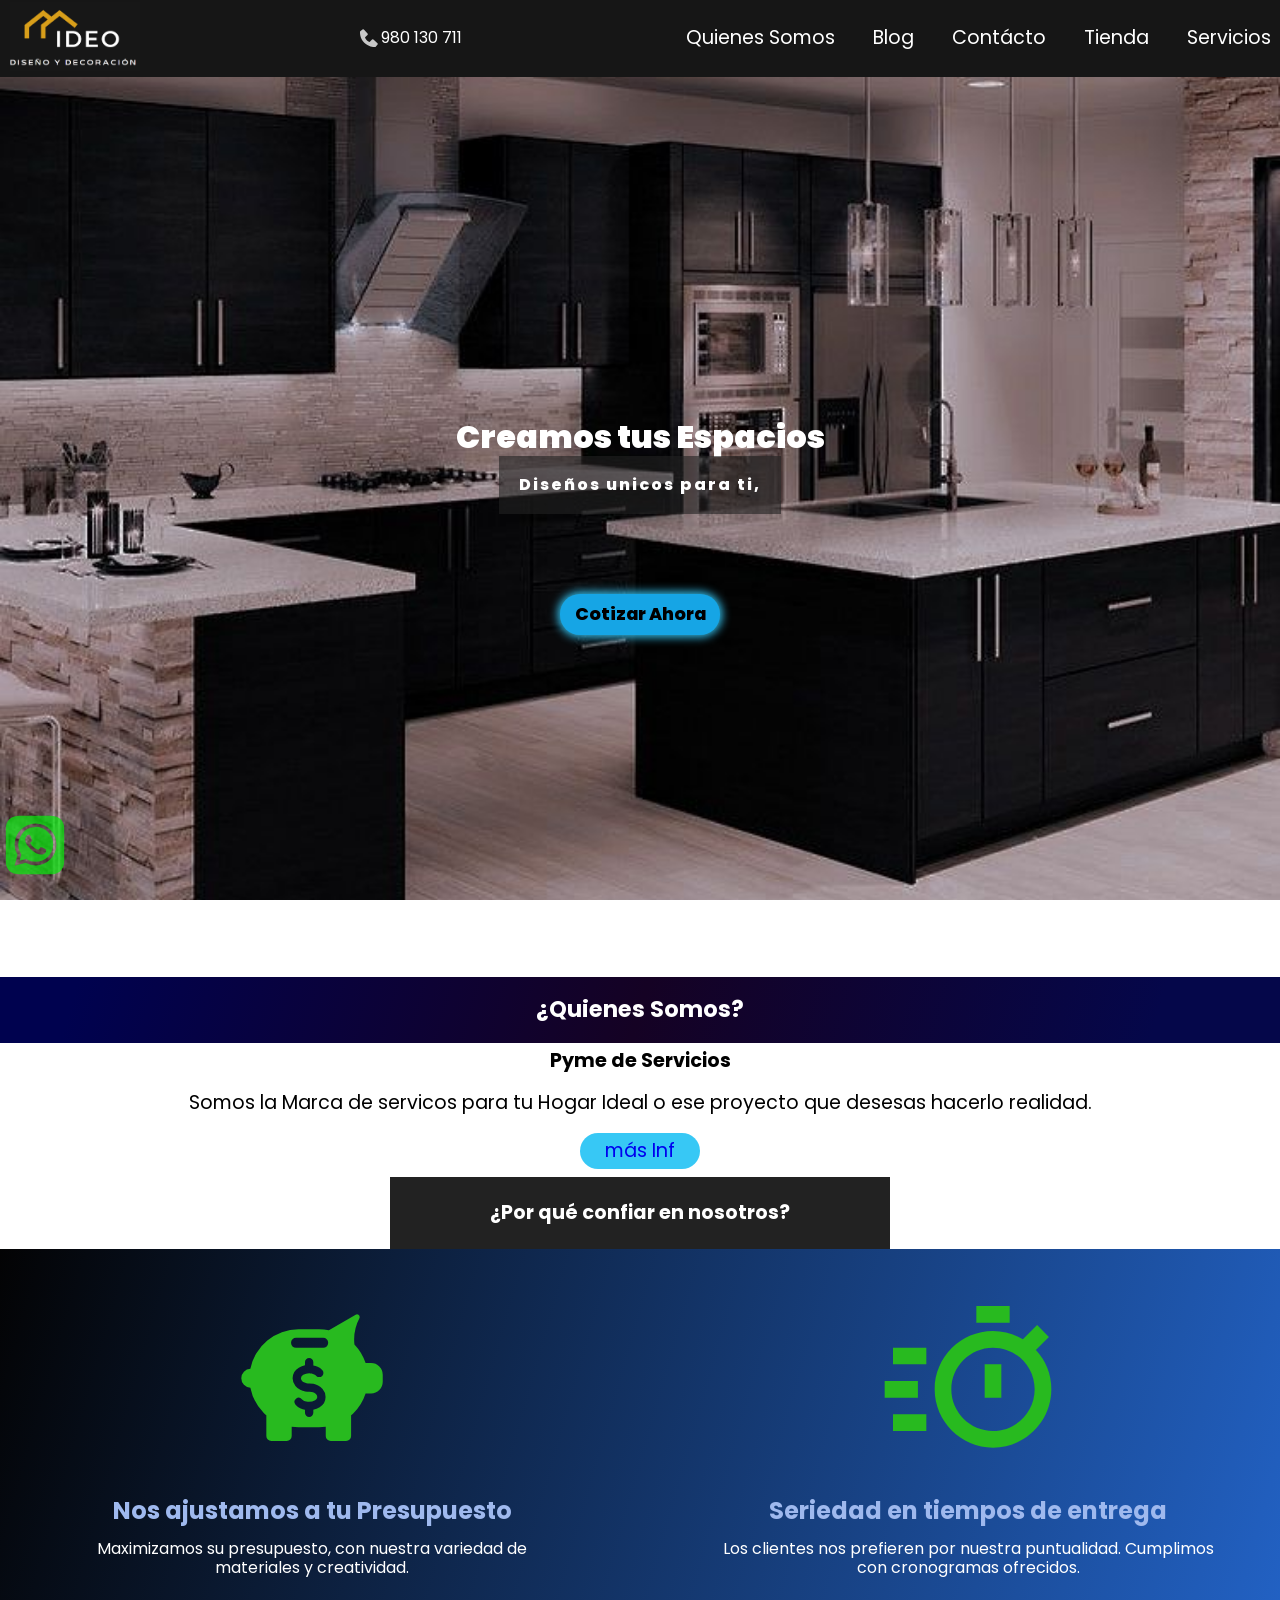
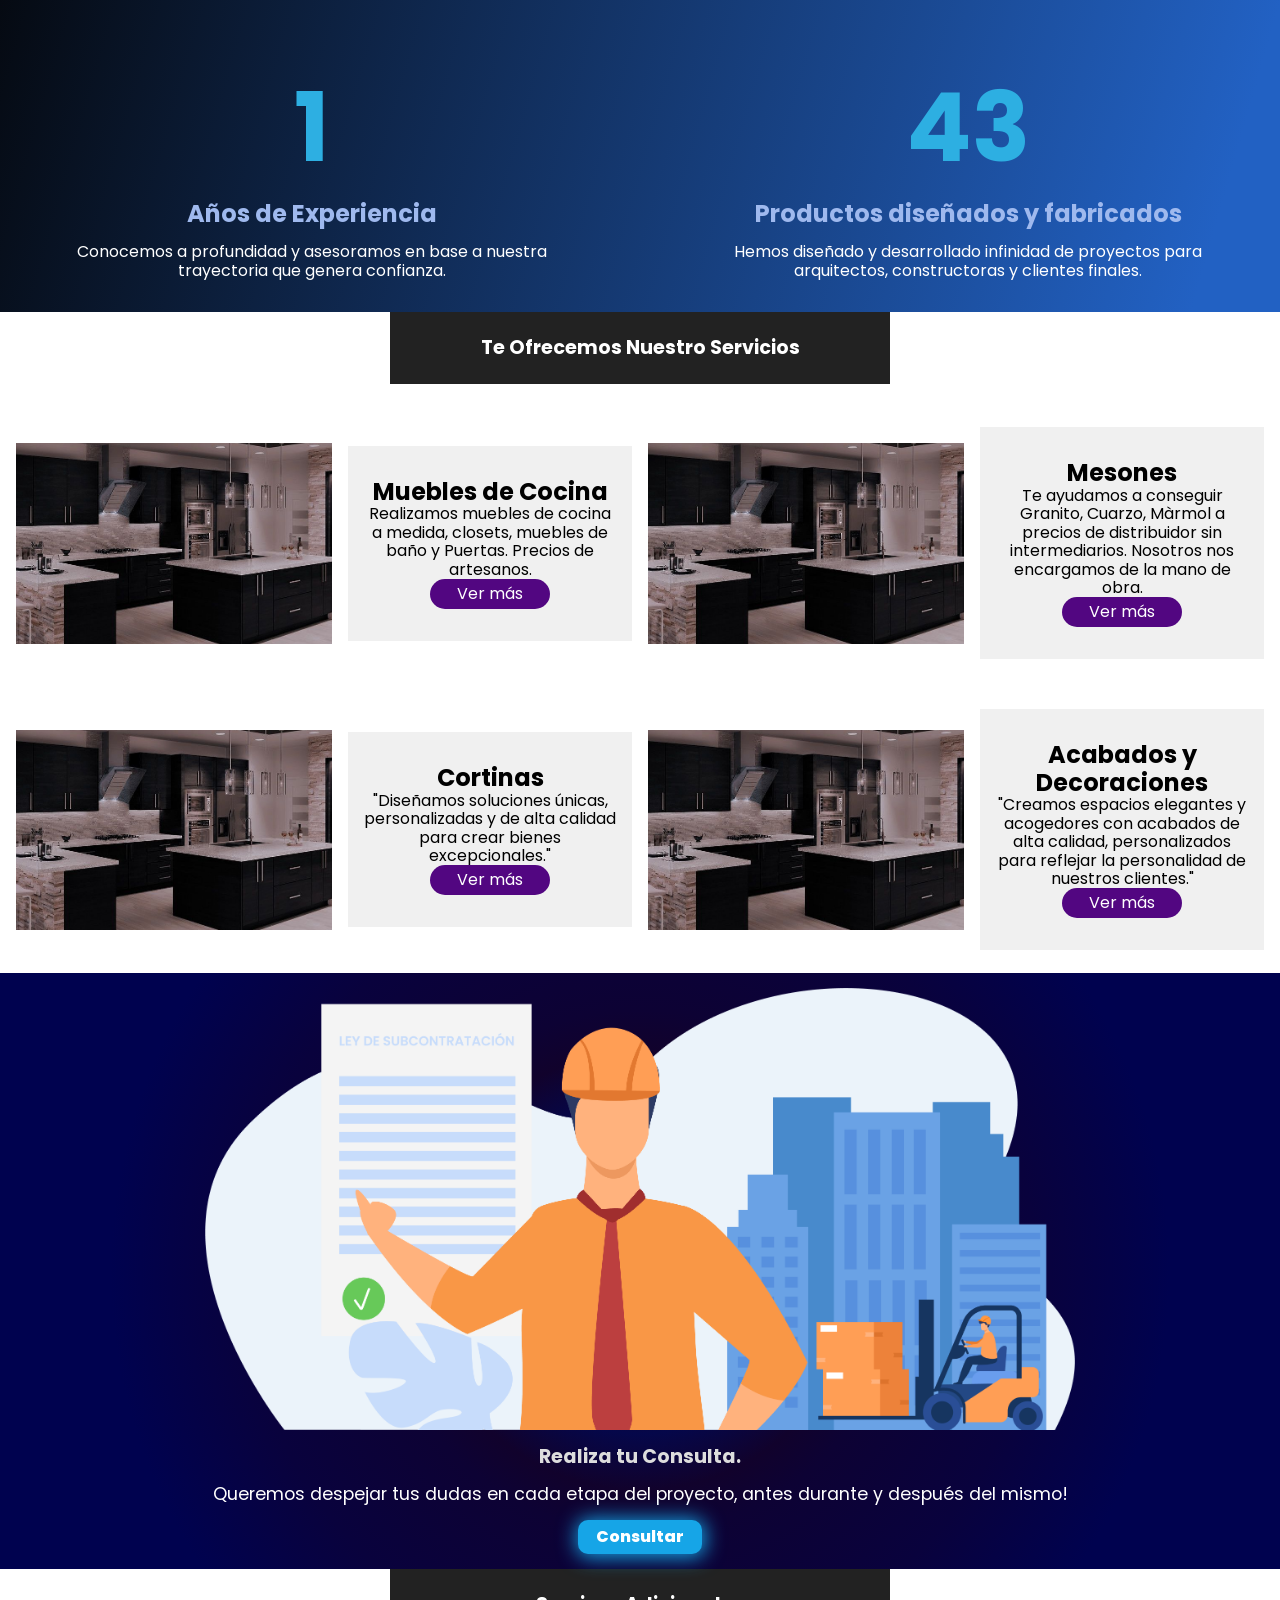
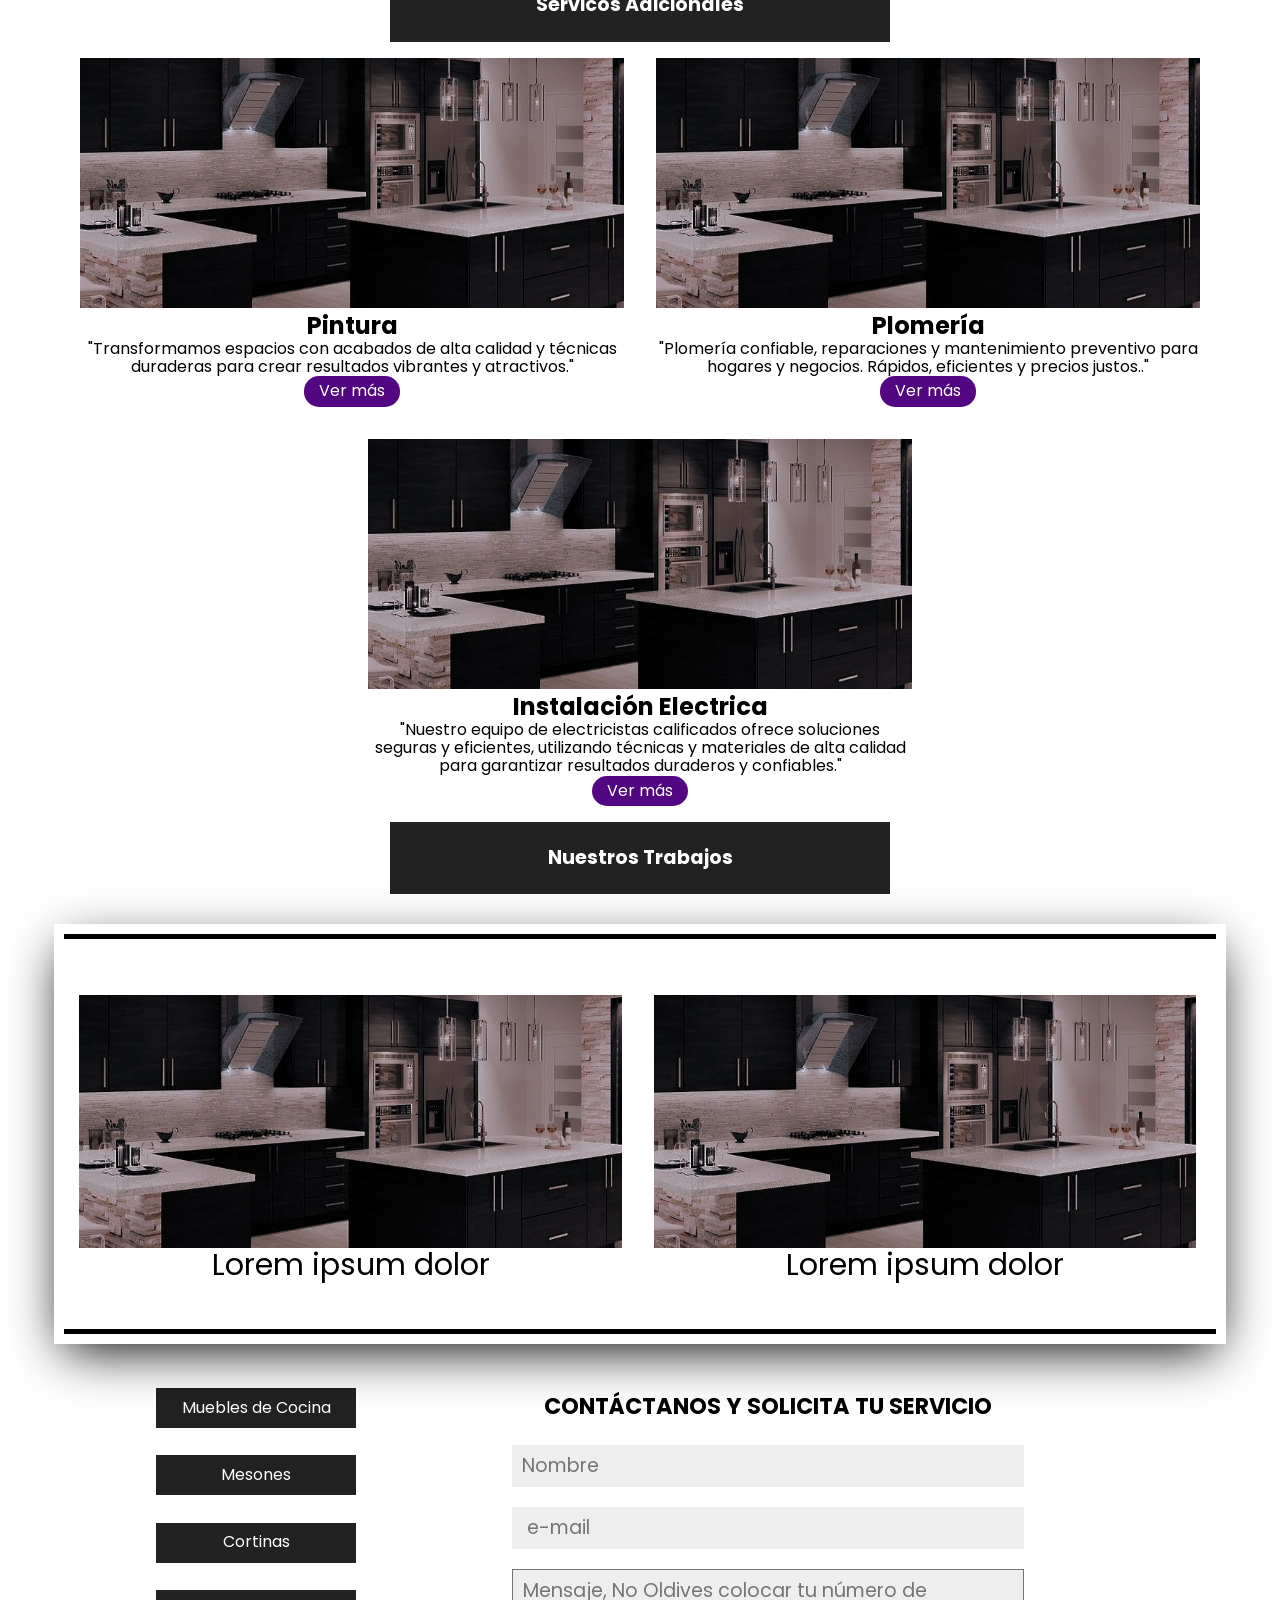
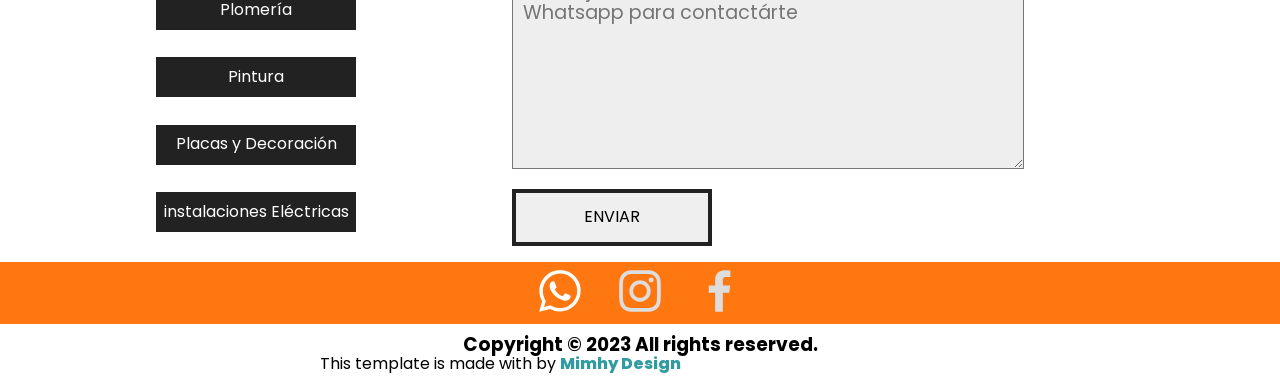
<file: index.html>
<!DOCTYPE html>
<html>
<head>
    <meta charset="UTF-8" />
    <title>title</title>
    <meta name="viewport" content="width=device-width, initial-scale=1.0">
    
    <link  rel="stylesheet" href="style.css">
    <link rel="stylesheet" href="normalize.css">
    
    <link rel="preconnect" href="https://fonts.googleapis.com">
<link rel="preconnect" href="https://fonts.gstatic.com" crossorigin>
<link href="https://fonts.googleapis.com/css2?family=Poppins:wght@300&display=swap" rel="stylesheet">
    
</head>
<body>
    <div class="cont-what">
        <a href="https://wa.me/593980130711?text=Buen día, Necesito ayuda con un servicio de .." ><svg xmlns="http://www.w3.org/2000/svg"   data-name="Layer 1" viewBox="0 0 24 24" id="whatsapp"><path d="M22,6.55a12.61,12.61,0,0,0-.1-1.29,4.29,4.29,0,0,0-.37-1.08,3.66,3.66,0,0,0-.71-1,3.91,3.91,0,0,0-1-.71,4.28,4.28,0,0,0-1.08-.36A10.21,10.21,0,0,0,17.46,2H6.55a12.61,12.61,0,0,0-1.29.1,4.29,4.29,0,0,0-1.08.37,3.66,3.66,0,0,0-1,.71,3.91,3.91,0,0,0-.71,1,4.28,4.28,0,0,0-.36,1.08A10.21,10.21,0,0,0,2,6.54C2,6.73,2,7,2,7.08v9.84c0,.11,0,.35,0,.53a12.61,12.61,0,0,0,.1,1.29,4.29,4.29,0,0,0,.37,1.08,3.66,3.66,0,0,0,.71,1,3.91,3.91,0,0,0,1,.71,4.28,4.28,0,0,0,1.08.36A10.21,10.21,0,0,0,6.54,22H17.45a12.61,12.61,0,0,0,1.29-.1,4.29,4.29,0,0,0,1.08-.37,3.66,3.66,0,0,0,1-.71,3.91,3.91,0,0,0,.71-1,4.28,4.28,0,0,0,.36-1.08A10.21,10.21,0,0,0,22,17.46c0-.19,0-.43,0-.54V7.08C22,7,22,6.73,22,6.55ZM12.23,19h0A7.12,7.12,0,0,1,8.8,18.1L5,19.1l1-3.72a7.11,7.11,0,0,1-1-3.58A7.18,7.18,0,1,1,12.23,19Zm0-13.13A6,6,0,0,0,7.18,15l.14.23-.6,2.19L9,16.8l.22.13a6,6,0,0,0,3,.83h0a6,6,0,0,0,6-6,6,6,0,0,0-6-6Zm3.5,8.52a1.82,1.82,0,0,1-1.21.85,2.33,2.33,0,0,1-1.12-.07,8.9,8.9,0,0,1-1-.38,8,8,0,0,1-3.06-2.7,3.48,3.48,0,0,1-.73-1.85,2,2,0,0,1,.63-1.5.65.65,0,0,1,.48-.22H10c.11,0,.26,0,.4.31s.51,1.24.56,1.33a.34.34,0,0,1,0,.31,1.14,1.14,0,0,1-.18.3c-.09.11-.19.24-.27.32s-.18.18-.08.36a5.56,5.56,0,0,0,1,1.24,5,5,0,0,0,1.44.89c.18.09.29.08.39,0s.45-.52.57-.7.24-.15.4-.09,1.05.49,1.23.58.29.13.34.21A1.56,1.56,0,0,1,15.73,14.36Z"></path></svg></a>
    </div>
    <header class="head-contain">
        <div class="header">

            <a href="index.html" class="a"><img class ="logo"src="logoIdeo2.png" alt="logo"></a>
            <button class="llamada"><a href=""><img class ="phone" src="phone.svg"><p>980 130 711</p></a></button>
      
            <button class="button">
              <svg class="svg" xmlns="http://www.w3.org/2000/svg" width="16" height="16" fill="currentColor" viewBox="0 0 16 16">
                  <path fill-rule="evenodd" d="M2.5 12a.5.5 0 0 1 .5-.5h10a.5.5 0 0 1 0 1H3a.5.5 0 0 1-.5-.5zm0-4a.5.5 0 0 1 .5-.5h10a.5.5 0 0 1 0 1H3a.5.5 0 0 1-.5-.5zm0-4a.5.5 0 0 1 .5-.5h10a.5.5 0 0 1 0 1H3a.5.5 0 0 1-.5-.5z"/>
                </svg>
            </button>
      
            <nav class="nav">
                <ul class="ul">
                    <li class="li"><a href="nosotros.html" class="a">Quienes Somos</a></li>
                    <li class="li"><a href="blog.html" class="a">Blog</a></li>
                    <li class="li"><a href="contact.html" class="a">Contácto</a></li>
                    <li class="li"><a href="tienda.html" class="a">Tienda</a></li>
                    <li class="li"><a href="Servicios.html" class="a adicional" >Servicios</a><!--<ul class="prueba" id="prueba"><li>1</li><li>2</li><li>3</li></ul>--></li>
                </ul>
            </nav>
        </div>
        <div class="container-img">
            <div class="div-content">
                    <div class="content">
                    <h1 class="presentation">Creamos tus Espacios</h1>
                    <p class="contenido"> Diseños unicos para ti, </p>
                    </div>
                    <div>
                    <a href="#cont" class="hechos"><button class="mas">Cotizar Ahora</button></a></div>
            
            </div>
        </div> 

    </header>

    <aside class="p2">
        <!-- PARA EL QUIENES SOMOS NOSOTROS -->
        <div class="about-cont">
            <h3>¿Quienes Somos?</h3>
            <div class="about-item">   
                <h4>Pyme de Servicios</h4>
                <p>Somos la Marca de servicos para tu Hogar Ideal o ese proyecto que desesas hacerlo realidad.</p>
                <a href="nosotros.html">más Inf</a>
            </div>
        </div>
        <div class="p2-1">
            <div class="p2-1-1" >
                <h2 class="subtitle">¿Por qué confiar en nosotros?</h2>                
            </div>
            <div class="p2-1-2" id="change">
                <div class="p2-1-2_content">
                    <img src="pig.svg" class="img-small">
                    <h2 class="_content-sub">Nos ajustamos a tu Presupuesto</h2>
                    <p class="paragraph">Maximizamos su presupuesto, con nuestra variedad de materiales y creatividad.</p>
                </div>
                <div class="p2-1-2_content">
                    <img class="img-small" src="timer.svg" alt="ahorro de tiempo">
                    <h2 class="_content-sub">Seriedad en tiempos de entrega</h2>
                    <p class="paragraph">Los clientes nos prefieren por nuestra puntualidad. Cumplimos con cronogramas ofrecidos.</p>
                </div>
                <div class="p2-1-2_content">
                    <spam class="spam" id="exp">0</spam>
                    <h2 class="_content-sub">Años de Experiencia</h2>
                    <p class="paragraph">Conocemos a profundidad y asesoramos en base a nuestra trayectoria que genera confianza.</p>
                </div>
                <div class="p2-1-2_content">
                    <spam class="spam" id="products">0</spam>
                    <h2 class="_content-sub">Productos diseñados y fabricados</h2>
                    <p class="paragraph">Hemos diseñado y desarrollado infinidad de proyectos para arquitectos, constructoras y clientes finales.</p>
                </div>
            </div>

        </div>
       <!-- PARTE3 DE SERVICIOS VARIOS -->
           <!-- 
    PARA EL DIVE ULTIMO -->
        <div class="slide-cont">
            <h4 class="subtitle">Te Ofrecemos Nuestro Servicios</h4>    
            <div class="container-slider">
        
                <div class="slider" id="slider">
                <div class="slider__section">
                    <img src="cocina1.jpg" class="slide-img">
                        <div>
                            <h2>Muebles de Cocina</h2>
                        <p>Realizamos muebles de cocina a medida, closets, muebles de baño y Puertas. Precios de artesanos.</p>
                        <a href="LA LANDIND DE LOS MUEBLES/muebles-de-cocina.html" class="btn_service"><button>Ver más</button></a>
                        </div>
                </div>
                <div class="slider__section">
                    <img src="cocina1.jpg" class="slide-img">
                        <div>
                            <h2>Mesones</h2>
                            <p>Te ayudamos a conseguir Granito, Cuarzo, Màrmol a precios de distribuidor sin intermediarios. Nosotros nos encargamos de la mano de obra.</p>
                            <a href="mesones.html" class="btn_service"><button>Ver más</button></a>
                        </div>
                </div>
                <div class="slider__section">
                    <img src="cocina1.jpg" class="slide-img">
                        <div>
                            <h2>Cortinas</h2>
                            <p>"Diseñamos soluciones únicas, personalizadas y de alta calidad para crear bienes excepcionales."</p>
                            <a href="cortinas.html" class="btn_service"><button>Ver más</button></a>
                        </div>
                </div>
                <div class="slider__section">
                    <img src="cocina1.jpg" class="slide-img">
                        <div>
                            <h2>Acabados y Decoraciones</h2>
                            <p>"Creamos espacios elegantes y acogedores con acabados de alta calidad, personalizados para reflejar la personalidad de nuestros clientes."</p>
                            <a href="decoracion.html" class="btn_service"><button>Ver más</button></a>
                        </div>
                </div>
                </div>
                <a class="slider__btn prev-btn1" id="btn-left"><img src="left-arrow.svg"></a>
                <a class="slider__btn next-btn" id="btn-right"><img src="right-arrow.svg"></a>
            </div>
        </div>

        <!-- PARA EL COONSULTA TU PROYECTO -->
        <div class="consulta-cont">
            <div class="consulta-item">
                <img class="" src="consulta.png"alt="">
                <div class="item-consulta">
                    <h4>Realiza tu Consulta.</h4>
                    <p>Queremos despejar tus dudas en cada etapa del proyecto, antes durante y después del mismo!</p>
                    <a class="btn_service" href="nosotros.html"><button>Consultar</button></a>
                </div>
            </div>
        </div>


    </aside>

    <!-- 
    PARA EL DIVE ULTIMO -->

    <div class="slide-cont">
        <h4 class="subtitle">Servicos Adicionales</h4>    
        <div class="container-slider1">
    
            <div class="slider1" id="slider00">
            <div class="slider__section1">
                <img src="cocina1.jpg" class="slide-img1">
                    <div>
                        <h2>Pintura</h2>
                    <p>"Transformamos espacios con acabados de alta calidad y técnicas duraderas para crear resultados vibrantes y atractivos."</p>
                    <a href="pintura.html" class="btn_service"><button>Ver más</button></a>
                    </div>
            </div>
            <div class="slider__section1">
                <img src="cocina1.jpg" class="slide-img1">
                    <div>
                        <h2>Plomería</h2>
                    <p>"Plomería confiable, reparaciones y mantenimiento preventivo para hogares y negocios. Rápidos, eficientes y precios justos.."</p>
                    <a href="Plomería.html" class="btn_service"><button>Ver más</button></a>
                    </div>
            </div>
            <div class="slider__section1">
                <img src="cocina1.jpg" class="slide-img1">
                    <div>
                        <h2>Instalación Electrica</h2>
                    <p>"Nuestro equipo de electricistas calificados ofrece soluciones seguras y eficientes, utilizando técnicas y materiales de alta calidad para garantizar resultados duraderos y confiables."</p>
                    <a href="electricidad.html" class="btn_service"><button>Ver más</button></a>
                    </div>
            </div>
            </div>
          
        </div>
    </div>

     


    <article>
         <!-- PARA EL SLIDER INFINITIO -->
         <h4 class="subtitle">Nuestros Trabajos</h4>
         <div class="slide" >
            <div class="slide-items" id="slide-proyects">
                <div class="item">
                    <img src="cocina1.jpg" alt="">
                    <p>Lorem ipsum dolor </p>
                </div>
                <div class="item">
                    <img src="cocina1.jpg" alt="">
                    <p>Lorem ipsum dolor </p>
                </div>
                <div class="item">
                    <img src="cocina1.jpg" alt="">
                    <p>Lorem ipsum dolor </p>
                </div>
                <div class="item">
                    <img src="cocina1.jpg" alt="">
                    <p>Lorem ipsum dolor </p>
                </div>
                <div class="item">
                    <img src="cocina1.jpg" alt="">
                    <p>Lorem ipsum dolor </p>
                </div>
                <div class="item">
                    <img src="cocina1.jpg" alt="">
                    <p>Lorem ipsum dolor </p>
                </div>
                <div class="item">
                    <img src="cocina1.jpg" alt="">
                    <p>Lorem ipsum dolor -</p>
                </div>
                
            </div>
        </div>

    </article>
    <!-- PARA EL POST DE SECCIONES DE SERVICIOS SOLO NOMBRES -->
    <section class="post">
        <div class="items-ref">
            <a href="LA LANDIND DE LOS MUEBLES/muebles-de-cocina.html" class="ref"><button>Muebles de Cocina</button></a>
            <a href="mesones.html" class="ref"><button>Mesones</button></a>
            <a href="cortinas.html" class="ref"><button>Cortinas</button></a>
            <a href="Plomería.html" class="ref"><button>Plomería</button></a>
            <a href="pintura.html" class="ref"><button>Pintura </button></a>
            <a href="decoracion.html" class="ref"><button>Placas y Decoración</button></a>
            <a href="electricidad.html" class="ref"><button>instalaciones Eléctricas</button></a>

        </div>
        <!-- para el footer -->
        <div class="cont-form" id="cont">
            <h4>CONTÁCTANOS Y SOLICITA TU SERVICIO</h4>
            <form class="form" id="formulario" action="https://formspree.io/f/xgeblrld" method="POST">
                <input type="text" placeholder="Nombre" name="name">
                <input type="email" placeholder=" e-mail" name="email">
                <textarea class="message" type="" placeholder="Mensaje, No Oldives colocar tu número de Whatsapp para contactárte" name="message"></textarea>
                <button class ="button" type="submit">ENVIAR</button>
            </form>
        </div>
    </section>

    <!-- PARA EL FOOOTER -->
    <footer>
        <!-- PARA EL FORMULARIO NO OLVIDAR -->
        
        <!-- PARA EL COPYRIGHT -->
        <div class="footer-items">
            <div class="foo-item">
                <a href="https://wa.me/593980130711?text=Buen día, Necesito ayuda con un servicio de .."><svg xmlns="http://www.w3.org/2000/svg" enable-background="new 0 0 24 24" viewBox="0 0 24 24" style="fill: #fff" id="whatsapp"><path d="M16.6 14c-.2-.1-1.5-.7-1.7-.8-.2-.1-.4-.1-.6.1-.2.2-.6.8-.8 1-.1.2-.3.2-.5.1-.7-.3-1.4-.7-2-1.2-.5-.5-1-1.1-1.4-1.7-.1-.2 0-.4.1-.5.1-.1.2-.3.4-.4.1-.1.2-.3.2-.4.1-.1.1-.3 0-.4-.1-.1-.6-1.3-.8-1.8-.1-.7-.3-.7-.5-.7h-.5c-.2 0-.5.2-.6.3-.6.6-.9 1.3-.9 2.1.1.9.4 1.8 1 2.6 1.1 1.6 2.5 2.9 4.2 3.7.5.2.9.4 1.4.5.5.2 1 .2 1.6.1.7-.1 1.3-.6 1.7-1.2.2-.4.2-.8.1-1.2l-.4-.2m2.5-9.1C15.2 1 8.9 1 5 4.9c-3.2 3.2-3.8 8.1-1.6 12L2 22l5.3-1.4c1.5.8 3.1 1.2 4.7 1.2 5.5 0 9.9-4.4 9.9-9.9.1-2.6-1-5.1-2.8-7m-2.7 14c-1.3.8-2.8 1.3-4.4 1.3-1.5 0-2.9-.4-4.2-1.1l-.3-.2-3.1.8.8-3-.2-.3c-2.4-4-1.2-9 2.7-11.5S16.6 3.7 19 7.5c2.4 3.9 1.3 9-2.6 11.4"></path></svg></a>
                <a href="https://www.facebook.com/profile.php?id=100090554802349"><svg xmlns="http://www.w3.org/2000/svg" data-name="Layer 1" viewBox="0 0 24 24" style="fill: #ddd" id="instagram"><path d="M17.34,5.46h0a1.2,1.2,0,1,0,1.2,1.2A1.2,1.2,0,0,0,17.34,5.46Zm4.6,2.42a7.59,7.59,0,0,0-.46-2.43,4.94,4.94,0,0,0-1.16-1.77,4.7,4.7,0,0,0-1.77-1.15,7.3,7.3,0,0,0-2.43-.47C15.06,2,14.72,2,12,2s-3.06,0-4.12.06a7.3,7.3,0,0,0-2.43.47A4.78,4.78,0,0,0,3.68,3.68,4.7,4.7,0,0,0,2.53,5.45a7.3,7.3,0,0,0-.47,2.43C2,8.94,2,9.28,2,12s0,3.06.06,4.12a7.3,7.3,0,0,0,.47,2.43,4.7,4.7,0,0,0,1.15,1.77,4.78,4.78,0,0,0,1.77,1.15,7.3,7.3,0,0,0,2.43.47C8.94,22,9.28,22,12,22s3.06,0,4.12-.06a7.3,7.3,0,0,0,2.43-.47,4.7,4.7,0,0,0,1.77-1.15,4.85,4.85,0,0,0,1.16-1.77,7.59,7.59,0,0,0,.46-2.43c0-1.06.06-1.4.06-4.12S22,8.94,21.94,7.88ZM20.14,16a5.61,5.61,0,0,1-.34,1.86,3.06,3.06,0,0,1-.75,1.15,3.19,3.19,0,0,1-1.15.75,5.61,5.61,0,0,1-1.86.34c-1,.05-1.37.06-4,.06s-3,0-4-.06A5.73,5.73,0,0,1,6.1,19.8,3.27,3.27,0,0,1,5,19.05a3,3,0,0,1-.74-1.15A5.54,5.54,0,0,1,3.86,16c0-1-.06-1.37-.06-4s0-3,.06-4A5.54,5.54,0,0,1,4.21,6.1,3,3,0,0,1,5,5,3.14,3.14,0,0,1,6.1,4.2,5.73,5.73,0,0,1,8,3.86c1,0,1.37-.06,4-.06s3,0,4,.06a5.61,5.61,0,0,1,1.86.34A3.06,3.06,0,0,1,19.05,5,3.06,3.06,0,0,1,19.8,6.1,5.61,5.61,0,0,1,20.14,8c.05,1,.06,1.37.06,4S20.19,15,20.14,16ZM12,6.87A5.13,5.13,0,1,0,17.14,12,5.12,5.12,0,0,0,12,6.87Zm0,8.46A3.33,3.33,0,1,1,15.33,12,3.33,3.33,0,0,1,12,15.33Z"></path></svg></a>
                <a href="https://www.facebook.com/profile.php?id=100090554802349"><svg xmlns="http://www.w3.org/2000/svg" data-name="Layer 1" viewBox="0 0 24 24" style="fill: #ddd" id="facebook"><path d="M15.12,5.32H17V2.14A26.11,26.11,0,0,0,14.26,2C11.54,2,9.68,3.66,9.68,6.7V9.32H6.61v3.56H9.68V22h3.68V12.88h3.06l.46-3.56H13.36V7.05C13.36,6,13.64,5.32,15.12,5.32Z"></path></svg></a>
            </div>
            <div class="foo-item-copy">
                <h3>Copyright © 2023 All rights reserved.</h3>
                <p>This template is made with  by <a href="" style="color: #319ca0;font-weight: 800;">Mimhy Design</a></p>
            </div>

        </div>

    </footer>


    <script type="" src="menu.js"></script>
    <script src="active.js"></script> 
    <!-- <script src="sliders.js"></script>  -->
    <script src="slider-script.js"></script>
    <script src="slide-infinito.js"></script>
  
    
</body>
</html>
</file>
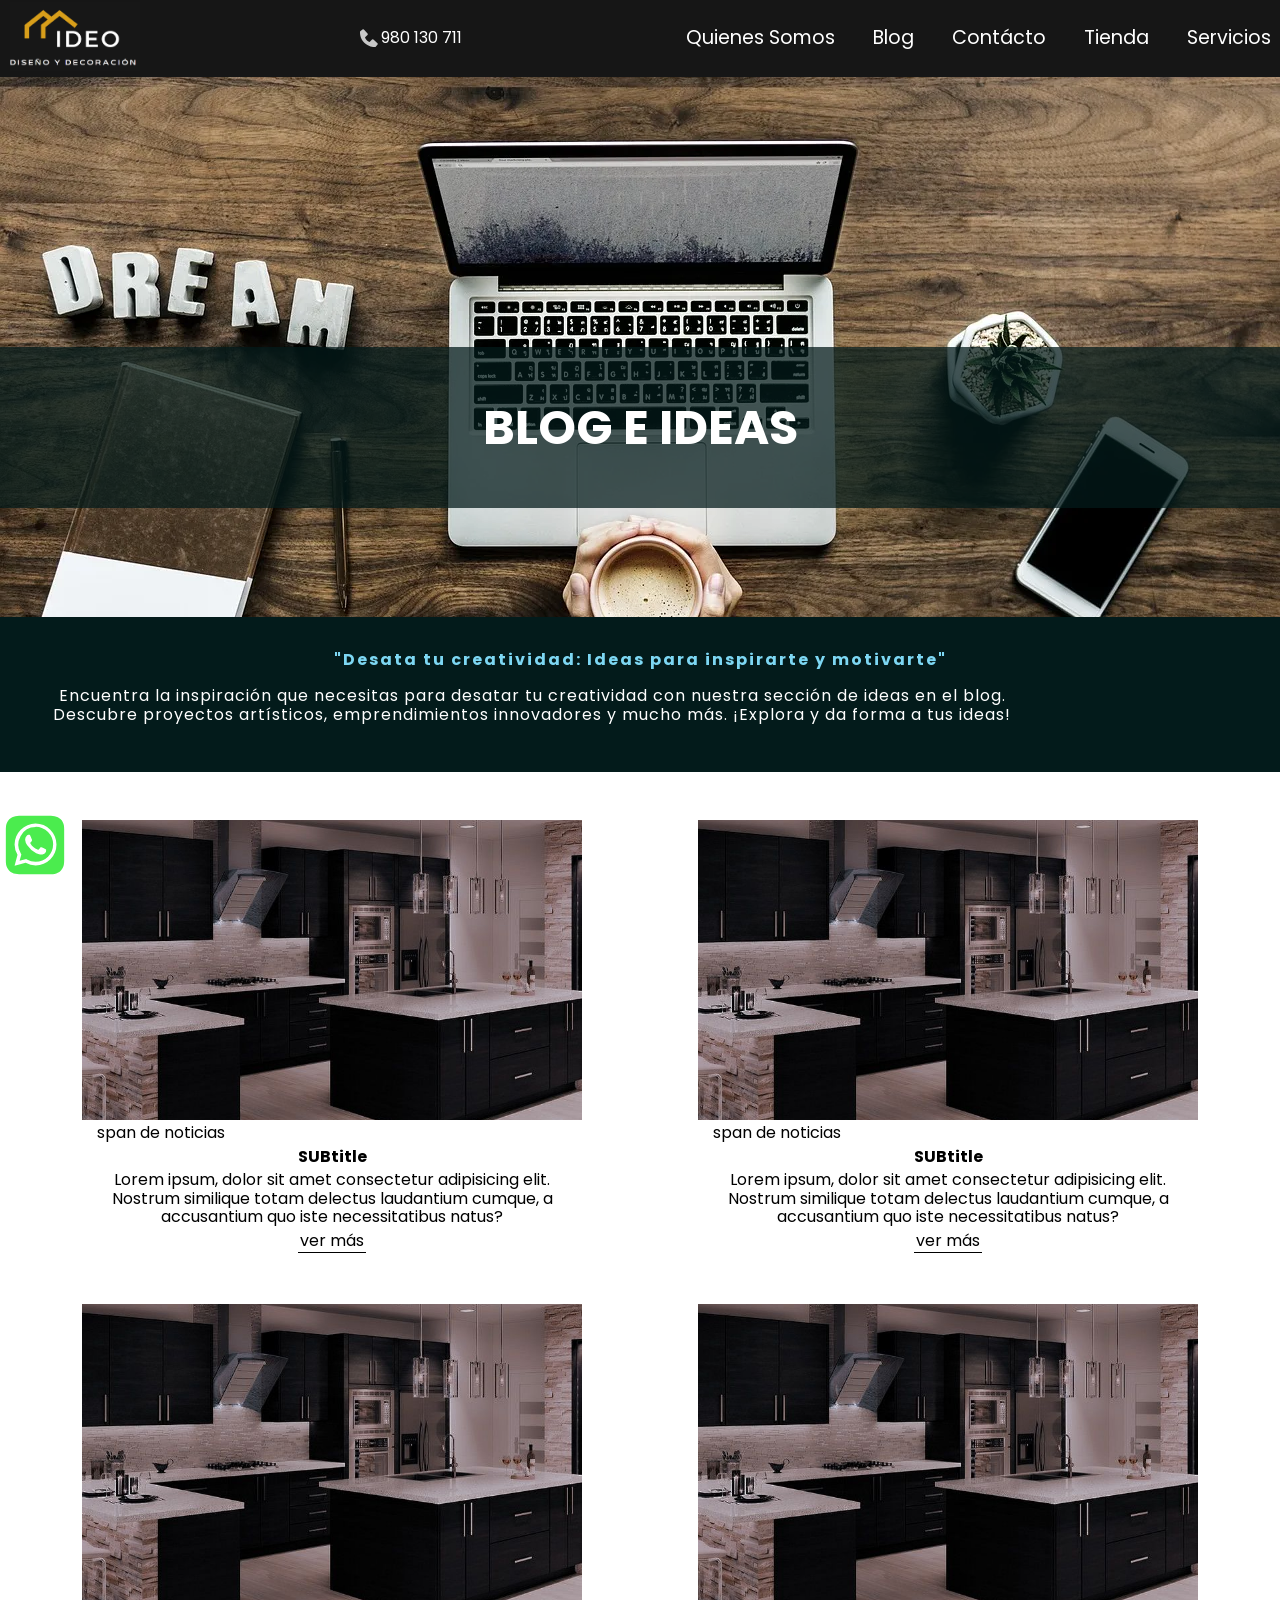
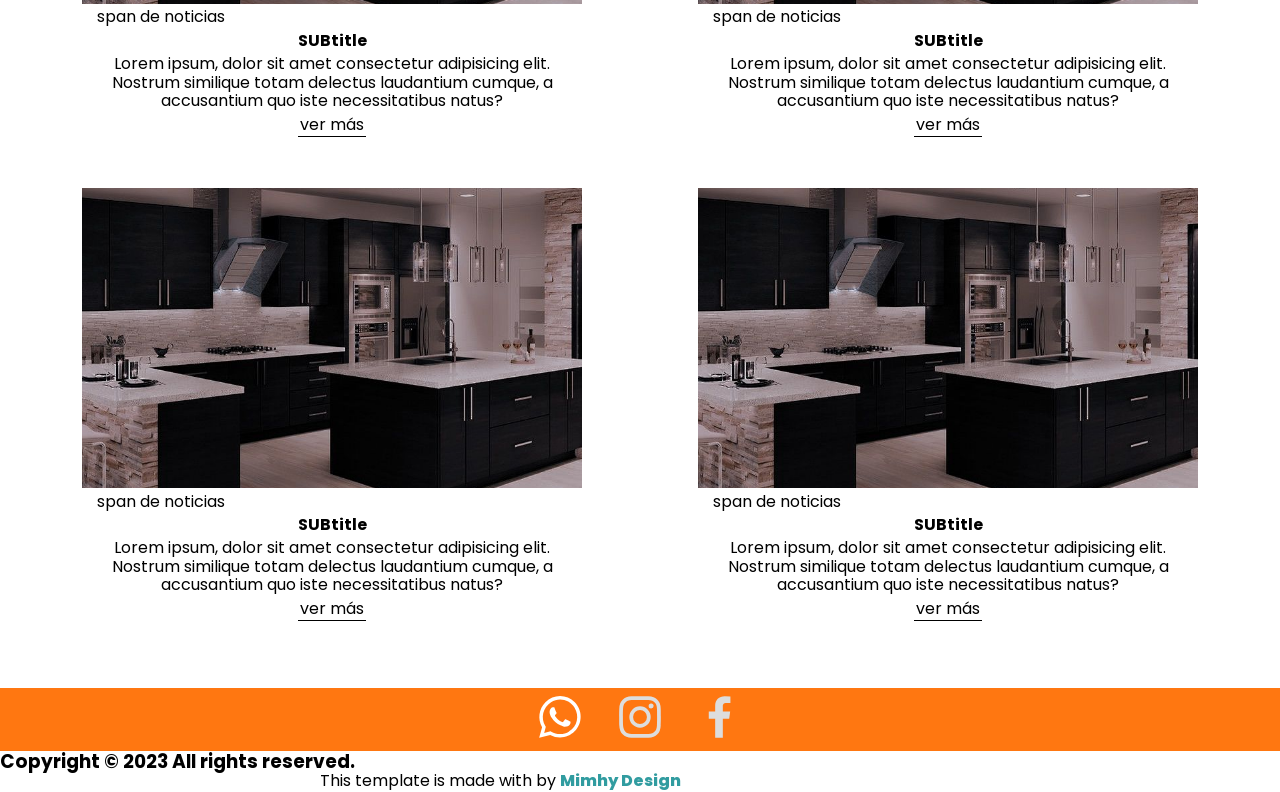
<file: blog.html>
<!DOCTYPE html>
<html>
<head>
    <meta charset="UTF-8" />
    <title>title</title>
    <meta name="viewport" content="width=device-width, initial-scale=1.0">
    
    <link  rel="stylesheet" href="style.css">
    <link rel="stylesheet" href="normalize.css">
    
    <link rel="preconnect" href="https://fonts.googleapis.com">
<link rel="preconnect" href="https://fonts.gstatic.com" crossorigin>
<link href="https://fonts.googleapis.com/css2?family=Poppins:wght@300&display=swap" rel="stylesheet">
    
</head>
<body>
    <div class="cont-what">
        <a href="https://wa.me/593980130711?text=Buen día, Necesito ayuda con un servicio de .." ><svg xmlns="http://www.w3.org/2000/svg"   data-name="Layer 1" viewBox="0 0 24 24" id="whatsapp"><path d="M22,6.55a12.61,12.61,0,0,0-.1-1.29,4.29,4.29,0,0,0-.37-1.08,3.66,3.66,0,0,0-.71-1,3.91,3.91,0,0,0-1-.71,4.28,4.28,0,0,0-1.08-.36A10.21,10.21,0,0,0,17.46,2H6.55a12.61,12.61,0,0,0-1.29.1,4.29,4.29,0,0,0-1.08.37,3.66,3.66,0,0,0-1,.71,3.91,3.91,0,0,0-.71,1,4.28,4.28,0,0,0-.36,1.08A10.21,10.21,0,0,0,2,6.54C2,6.73,2,7,2,7.08v9.84c0,.11,0,.35,0,.53a12.61,12.61,0,0,0,.1,1.29,4.29,4.29,0,0,0,.37,1.08,3.66,3.66,0,0,0,.71,1,3.91,3.91,0,0,0,1,.71,4.28,4.28,0,0,0,1.08.36A10.21,10.21,0,0,0,6.54,22H17.45a12.61,12.61,0,0,0,1.29-.1,4.29,4.29,0,0,0,1.08-.37,3.66,3.66,0,0,0,1-.71,3.91,3.91,0,0,0,.71-1,4.28,4.28,0,0,0,.36-1.08A10.21,10.21,0,0,0,22,17.46c0-.19,0-.43,0-.54V7.08C22,7,22,6.73,22,6.55ZM12.23,19h0A7.12,7.12,0,0,1,8.8,18.1L5,19.1l1-3.72a7.11,7.11,0,0,1-1-3.58A7.18,7.18,0,1,1,12.23,19Zm0-13.13A6,6,0,0,0,7.18,15l.14.23-.6,2.19L9,16.8l.22.13a6,6,0,0,0,3,.83h0a6,6,0,0,0,6-6,6,6,0,0,0-6-6Zm3.5,8.52a1.82,1.82,0,0,1-1.21.85,2.33,2.33,0,0,1-1.12-.07,8.9,8.9,0,0,1-1-.38,8,8,0,0,1-3.06-2.7,3.48,3.48,0,0,1-.73-1.85,2,2,0,0,1,.63-1.5.65.65,0,0,1,.48-.22H10c.11,0,.26,0,.4.31s.51,1.24.56,1.33a.34.34,0,0,1,0,.31,1.14,1.14,0,0,1-.18.3c-.09.11-.19.24-.27.32s-.18.18-.08.36a5.56,5.56,0,0,0,1,1.24,5,5,0,0,0,1.44.89c.18.09.29.08.39,0s.45-.52.57-.7.24-.15.4-.09,1.05.49,1.23.58.29.13.34.21A1.56,1.56,0,0,1,15.73,14.36Z"></path></svg></a>
    </div>
    <header class="head-contain">
        <div class="header">

            <a href="index.html" class="a"><img class ="logo"src="logoIdeo2.png" alt="logo"></a>
            <button class="llamada"><a href=""><img class ="phone" src="phone.svg"><p>980 130 711</p></a></button>
      
            <button class="button">
              <svg class="svg" xmlns="http://www.w3.org/2000/svg" width="16" height="16" fill="currentColor" viewBox="0 0 16 16">
                  <path fill-rule="evenodd" d="M2.5 12a.5.5 0 0 1 .5-.5h10a.5.5 0 0 1 0 1H3a.5.5 0 0 1-.5-.5zm0-4a.5.5 0 0 1 .5-.5h10a.5.5 0 0 1 0 1H3a.5.5 0 0 1-.5-.5zm0-4a.5.5 0 0 1 .5-.5h10a.5.5 0 0 1 0 1H3a.5.5 0 0 1-.5-.5z"/>
                </svg>
            </button>
      
            <nav class="nav">
                <ul class="ul">
                    <li class="li"><a href="nosotros.html" class="a">Quienes Somos</a></li>
                    <li class="li"><a href="blog.html" class="a">Blog</a></li>
                    <li class="li"><a href="contact.html" class="a">Contácto</a></li>
                    <li class="li"><a href="Tienda.html" class="a">Tienda</a></li>
                    <li class="li"><a href="Servicios.html" class="a">Servicios</a></li>
                </ul>
            </nav>
        </div>
    </header>

<aside>
    <!-- EL FONDO POSTS -->
    <div class="container-post_fondo">
        <img src="blog.webp" alt="" class="fondo-post">
        <div>
            <h4>BLOG E IDEAS</h4>
        </div>
    </div>
    <!-- INTRDUCCION A LOS BLOGS -->
    <div class="blog-inf">
        <h4> "Desata tu creatividad: Ideas para inspirarte y motivarte"</h4>
        <p>Encuentra la inspiración que necesitas para desatar tu creatividad con nuestra sección de ideas en el blog. Descubre proyectos artísticos, emprendimientos innovadores y mucho más. ¡Explora y da forma a tus ideas!</p>

    </div>
    <!-- LOS POSTS -->
    <div class="container-blog">
        <div class="item-blog">
            <div class="blog">
                <img src="cocina1.jpg" alt="" class="blog-img">
            </div>
            <div>
                <span>span de noticias</span>
                <h4>SUBtitle</h4>
                <p>Lorem ipsum, dolor sit amet consectetur adipisicing elit. Nostrum similique totam delectus laudantium cumque, a accusantium quo iste necessitatibus natus?</p>
                <a><button>ver más</button></a>
            </div>
        </div>

        <div class="item-blog">
            <div class="blog">
                <img src="cocina1.jpg" alt="" class="blog-img">
            </div>
            <div>
                <span>span de noticias</span>
                <h4>SUBtitle</h4>
                <p>Lorem ipsum, dolor sit amet consectetur adipisicing elit. Nostrum similique totam delectus laudantium cumque, a accusantium quo iste necessitatibus natus?</p>
                <a><button>ver más</button></a>
            </div>
        </div>

        <div class="item-blog">
            <div class="blog">
                <img src="cocina1.jpg" alt="" class="blog-img">
            </div>
            <div>
                <span>span de noticias</span>
                <h4>SUBtitle</h4>
                <p>Lorem ipsum, dolor sit amet consectetur adipisicing elit. Nostrum similique totam delectus laudantium cumque, a accusantium quo iste necessitatibus natus?</p>
                <a><button>ver más</button></a>
            </div>
        </div>

        <div class="item-blog">
            <div class="blog">
                <img src="cocina1.jpg" alt="" class="blog-img">
            </div>
            <div>
                <span>span de noticias</span>
                <h4>SUBtitle</h4>
                <p>Lorem ipsum, dolor sit amet consectetur adipisicing elit. Nostrum similique totam delectus laudantium cumque, a accusantium quo iste necessitatibus natus?</p>
                <a><button>ver más</button></a>
            </div>
        </div>

        <div class="item-blog">
            <div class="blog">
                <img src="cocina1.jpg" alt="" class="blog-img">
            </div>
            <div>
                <span>span de noticias</span>
                <h4>SUBtitle</h4>
                <p>Lorem ipsum, dolor sit amet consectetur adipisicing elit. Nostrum similique totam delectus laudantium cumque, a accusantium quo iste necessitatibus natus?</p>
                <a><button>ver más</button></a>
            </div>
        </div>

        <div class="item-blog">
            <div class="blog">
                <img src="cocina1.jpg" alt="" class="blog-img">
            </div>
            <div>
                <span>span de noticias</span>
                <h4>SUBtitle</h4>
                <p>Lorem ipsum, dolor sit amet consectetur adipisicing elit. Nostrum similique totam delectus laudantium cumque, a accusantium quo iste necessitatibus natus?</p>
                <a><button>ver más</button></a>
            </div>
        </div>

        
    </div>
</aside>




<!-- PARA EL FOOOTER -->
<footer>
    <!-- PARA EL FORMULARIO NO OLVIDAR -->
    
    <!-- PARA EL COPYRIGHT -->
    <div class="footer-items">
        <div class="foo-item">
            <a href="https://wa.me/593980130711?text=Buen día, Necesito ayuda con un servicio de .."><svg xmlns="http://www.w3.org/2000/svg" enable-background="new 0 0 24 24" viewBox="0 0 24 24" style="fill: #fff" id="whatsapp"><path d="M16.6 14c-.2-.1-1.5-.7-1.7-.8-.2-.1-.4-.1-.6.1-.2.2-.6.8-.8 1-.1.2-.3.2-.5.1-.7-.3-1.4-.7-2-1.2-.5-.5-1-1.1-1.4-1.7-.1-.2 0-.4.1-.5.1-.1.2-.3.4-.4.1-.1.2-.3.2-.4.1-.1.1-.3 0-.4-.1-.1-.6-1.3-.8-1.8-.1-.7-.3-.7-.5-.7h-.5c-.2 0-.5.2-.6.3-.6.6-.9 1.3-.9 2.1.1.9.4 1.8 1 2.6 1.1 1.6 2.5 2.9 4.2 3.7.5.2.9.4 1.4.5.5.2 1 .2 1.6.1.7-.1 1.3-.6 1.7-1.2.2-.4.2-.8.1-1.2l-.4-.2m2.5-9.1C15.2 1 8.9 1 5 4.9c-3.2 3.2-3.8 8.1-1.6 12L2 22l5.3-1.4c1.5.8 3.1 1.2 4.7 1.2 5.5 0 9.9-4.4 9.9-9.9.1-2.6-1-5.1-2.8-7m-2.7 14c-1.3.8-2.8 1.3-4.4 1.3-1.5 0-2.9-.4-4.2-1.1l-.3-.2-3.1.8.8-3-.2-.3c-2.4-4-1.2-9 2.7-11.5S16.6 3.7 19 7.5c2.4 3.9 1.3 9-2.6 11.4"></path></svg></a>
            <a href="https://www.facebook.com/profile.php?id=100090554802349"><svg xmlns="http://www.w3.org/2000/svg" data-name="Layer 1" viewBox="0 0 24 24" style="fill: #ddd" id="instagram"><path d="M17.34,5.46h0a1.2,1.2,0,1,0,1.2,1.2A1.2,1.2,0,0,0,17.34,5.46Zm4.6,2.42a7.59,7.59,0,0,0-.46-2.43,4.94,4.94,0,0,0-1.16-1.77,4.7,4.7,0,0,0-1.77-1.15,7.3,7.3,0,0,0-2.43-.47C15.06,2,14.72,2,12,2s-3.06,0-4.12.06a7.3,7.3,0,0,0-2.43.47A4.78,4.78,0,0,0,3.68,3.68,4.7,4.7,0,0,0,2.53,5.45a7.3,7.3,0,0,0-.47,2.43C2,8.94,2,9.28,2,12s0,3.06.06,4.12a7.3,7.3,0,0,0,.47,2.43,4.7,4.7,0,0,0,1.15,1.77,4.78,4.78,0,0,0,1.77,1.15,7.3,7.3,0,0,0,2.43.47C8.94,22,9.28,22,12,22s3.06,0,4.12-.06a7.3,7.3,0,0,0,2.43-.47,4.7,4.7,0,0,0,1.77-1.15,4.85,4.85,0,0,0,1.16-1.77,7.59,7.59,0,0,0,.46-2.43c0-1.06.06-1.4.06-4.12S22,8.94,21.94,7.88ZM20.14,16a5.61,5.61,0,0,1-.34,1.86,3.06,3.06,0,0,1-.75,1.15,3.19,3.19,0,0,1-1.15.75,5.61,5.61,0,0,1-1.86.34c-1,.05-1.37.06-4,.06s-3,0-4-.06A5.73,5.73,0,0,1,6.1,19.8,3.27,3.27,0,0,1,5,19.05a3,3,0,0,1-.74-1.15A5.54,5.54,0,0,1,3.86,16c0-1-.06-1.37-.06-4s0-3,.06-4A5.54,5.54,0,0,1,4.21,6.1,3,3,0,0,1,5,5,3.14,3.14,0,0,1,6.1,4.2,5.73,5.73,0,0,1,8,3.86c1,0,1.37-.06,4-.06s3,0,4,.06a5.61,5.61,0,0,1,1.86.34A3.06,3.06,0,0,1,19.05,5,3.06,3.06,0,0,1,19.8,6.1,5.61,5.61,0,0,1,20.14,8c.05,1,.06,1.37.06,4S20.19,15,20.14,16ZM12,6.87A5.13,5.13,0,1,0,17.14,12,5.12,5.12,0,0,0,12,6.87Zm0,8.46A3.33,3.33,0,1,1,15.33,12,3.33,3.33,0,0,1,12,15.33Z"></path></svg></a>
            <a href="https://www.facebook.com/profile.php?id=100090554802349"><svg xmlns="http://www.w3.org/2000/svg" data-name="Layer 1" viewBox="0 0 24 24" style="fill: #ddd" id="facebook"><path d="M15.12,5.32H17V2.14A26.11,26.11,0,0,0,14.26,2C11.54,2,9.68,3.66,9.68,6.7V9.32H6.61v3.56H9.68V22h3.68V12.88h3.06l.46-3.56H13.36V7.05C13.36,6,13.64,5.32,15.12,5.32Z"></path></svg></a>
        </div>
        </div>
        <div class="foo-item-copy">
            <h3>Copyright © 2023 All rights reserved.</h3>
            <p>This template is made with  by <a href="" style="color: #319ca0;font-weight: 800;">Mimhy Design</a></p>
        </div>
        

    </div>

</footer>

<script type="" src="menu.js"></script>

</body>
</html>
</file>
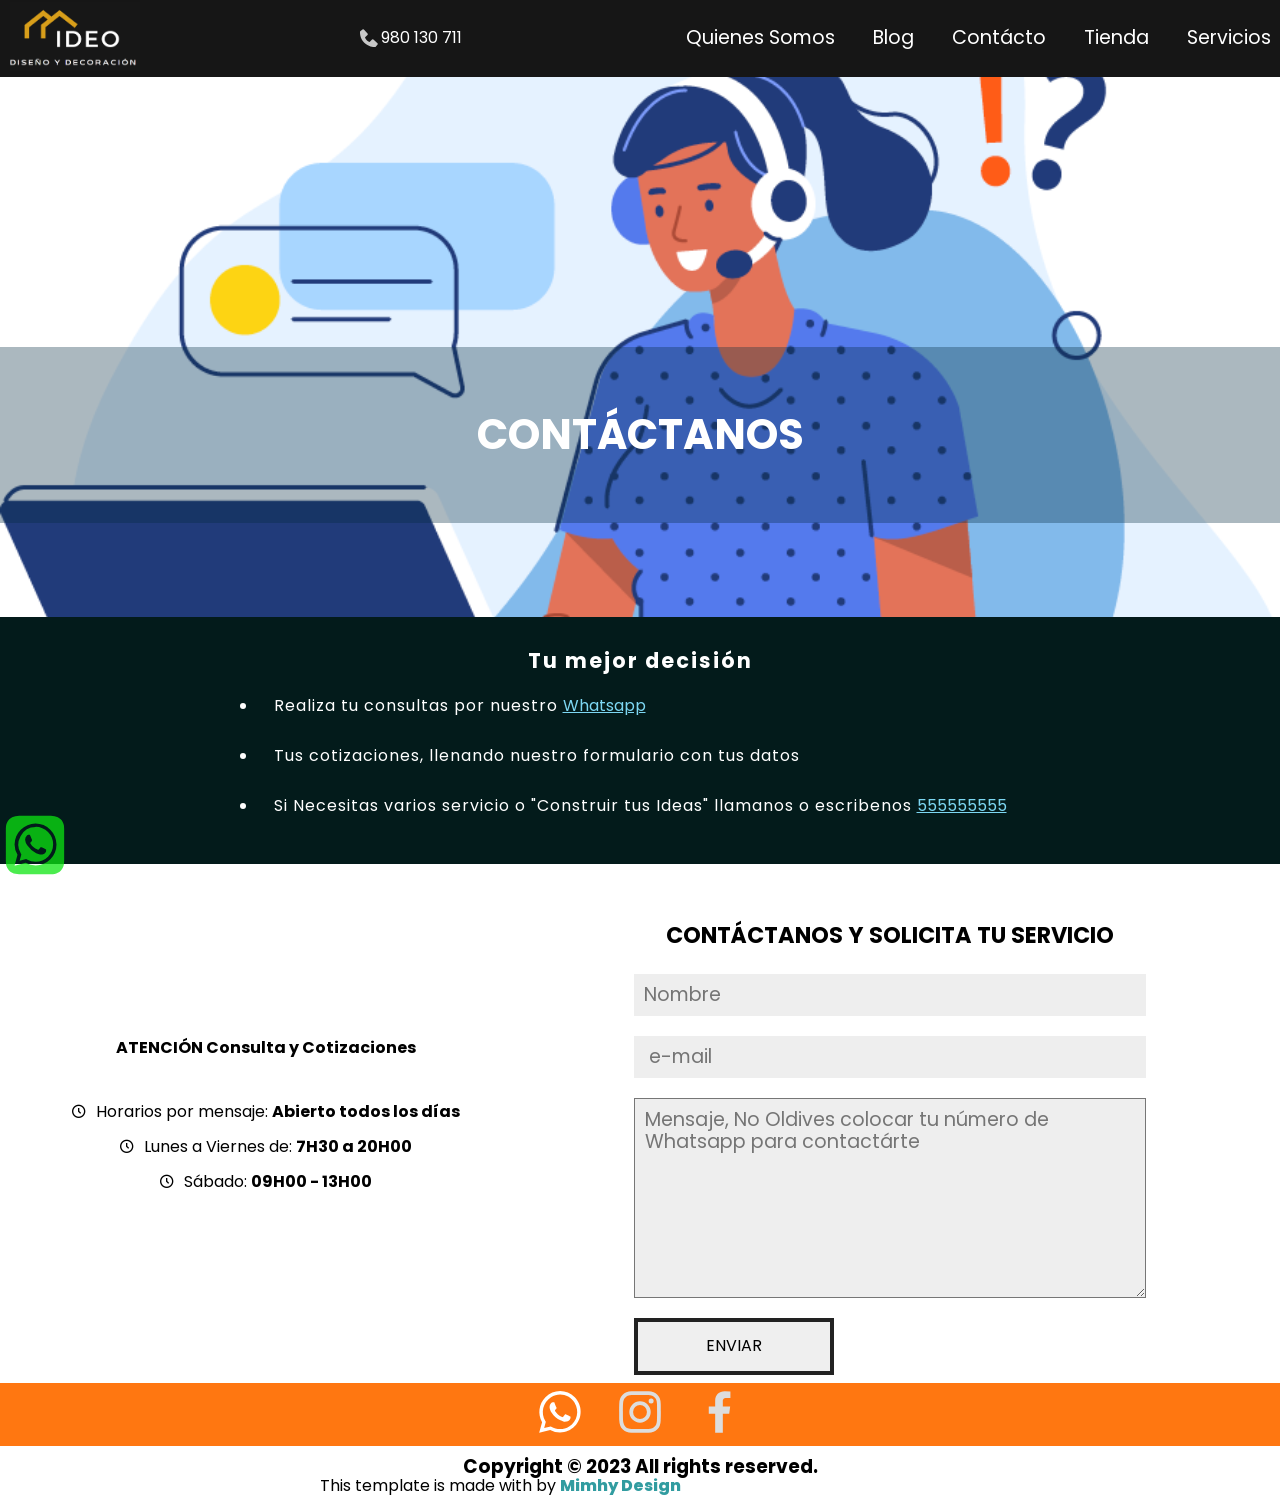
<file: contact.html>
<!DOCTYPE html>
<html>
<head>
    <meta charset="UTF-8" />
    <title>title</title>
    <meta name="viewport" content="width=device-width, initial-scale=1.0">
    
    <link  rel="stylesheet" href="style.css">
    <link rel="stylesheet" href="normalize.css">
    
    <link rel="preconnect" href="https://fonts.googleapis.com">
<link rel="preconnect" href="https://fonts.gstatic.com" crossorigin>
<link href="https://fonts.googleapis.com/css2?family=Poppins:wght@300&display=swap" rel="stylesheet">
<link href='https://unpkg.com/boxicons@2.1.4/css/boxicons.min.css' rel='stylesheet'>
    
</head>
<body>
    <div class="cont-what">
        <a href="https://wa.me/593980130711?text=Buen día, Necesito ayuda con un servicio de .." ><svg xmlns="http://www.w3.org/2000/svg"   data-name="Layer 1" viewBox="0 0 24 24" id="whatsapp"><path d="M22,6.55a12.61,12.61,0,0,0-.1-1.29,4.29,4.29,0,0,0-.37-1.08,3.66,3.66,0,0,0-.71-1,3.91,3.91,0,0,0-1-.71,4.28,4.28,0,0,0-1.08-.36A10.21,10.21,0,0,0,17.46,2H6.55a12.61,12.61,0,0,0-1.29.1,4.29,4.29,0,0,0-1.08.37,3.66,3.66,0,0,0-1,.71,3.91,3.91,0,0,0-.71,1,4.28,4.28,0,0,0-.36,1.08A10.21,10.21,0,0,0,2,6.54C2,6.73,2,7,2,7.08v9.84c0,.11,0,.35,0,.53a12.61,12.61,0,0,0,.1,1.29,4.29,4.29,0,0,0,.37,1.08,3.66,3.66,0,0,0,.71,1,3.91,3.91,0,0,0,1,.71,4.28,4.28,0,0,0,1.08.36A10.21,10.21,0,0,0,6.54,22H17.45a12.61,12.61,0,0,0,1.29-.1,4.29,4.29,0,0,0,1.08-.37,3.66,3.66,0,0,0,1-.71,3.91,3.91,0,0,0,.71-1,4.28,4.28,0,0,0,.36-1.08A10.21,10.21,0,0,0,22,17.46c0-.19,0-.43,0-.54V7.08C22,7,22,6.73,22,6.55ZM12.23,19h0A7.12,7.12,0,0,1,8.8,18.1L5,19.1l1-3.72a7.11,7.11,0,0,1-1-3.58A7.18,7.18,0,1,1,12.23,19Zm0-13.13A6,6,0,0,0,7.18,15l.14.23-.6,2.19L9,16.8l.22.13a6,6,0,0,0,3,.83h0a6,6,0,0,0,6-6,6,6,0,0,0-6-6Zm3.5,8.52a1.82,1.82,0,0,1-1.21.85,2.33,2.33,0,0,1-1.12-.07,8.9,8.9,0,0,1-1-.38,8,8,0,0,1-3.06-2.7,3.48,3.48,0,0,1-.73-1.85,2,2,0,0,1,.63-1.5.65.65,0,0,1,.48-.22H10c.11,0,.26,0,.4.31s.51,1.24.56,1.33a.34.34,0,0,1,0,.31,1.14,1.14,0,0,1-.18.3c-.09.11-.19.24-.27.32s-.18.18-.08.36a5.56,5.56,0,0,0,1,1.24,5,5,0,0,0,1.44.89c.18.09.29.08.39,0s.45-.52.57-.7.24-.15.4-.09,1.05.49,1.23.58.29.13.34.21A1.56,1.56,0,0,1,15.73,14.36Z"></path></svg></a>
    </div>
    <header class="head-contain">
        <div class="header">

            <a href="index.html" class="a"><img class ="logo"src="logoIdeo2.png" alt="logo"></a>
            <button class="llamada"><a href=""><img class ="phone" src="phone.svg"><p>980 130 711</p></a></button>
      
            <button class="button">
              <svg class="svg" xmlns="http://www.w3.org/2000/svg" width="16" height="16" fill="currentColor" viewBox="0 0 16 16">
                  <path fill-rule="evenodd" d="M2.5 12a.5.5 0 0 1 .5-.5h10a.5.5 0 0 1 0 1H3a.5.5 0 0 1-.5-.5zm0-4a.5.5 0 0 1 .5-.5h10a.5.5 0 0 1 0 1H3a.5.5 0 0 1-.5-.5zm0-4a.5.5 0 0 1 .5-.5h10a.5.5 0 0 1 0 1H3a.5.5 0 0 1-.5-.5z"/>
                </svg>
            </button>
      
            <nav class="nav">
                <ul class="ul">
                    <li class="li"><a href="nosotros.html" class="a">Quienes Somos</a></li>
                    <li class="li"><a href="blog.html" class="a">Blog</a></li>
                    <li class="li"><a href="contact.html" class="a">Contácto</a></li>
                    <li class="li"><a href="tienda.html" class="a">Tienda</a></li>
                    <li class="li"><a href="Servicios.html" class="a">Servicios</a></li>
                </ul>
            </nav>
        </div>
    </header>

     <!-- para el footer -->
<section>
    <div class="container-contact">
        <div class="fondo">
            <img src="img-contactanos.png" alt="" class="fondo-contact">
            <div class="cont">
                <strong><h4>CONTÁCTANOS</h4></strong>
            </div>
        </div>

        <div class="cont-inf">
            <h4>Tu mejor decisión</h4>
            <ul>
                <li>Realiza tu consultas por nuestro <a href="">Whatsapp</a></li>
                <li>Tus cotizaciones, llenando nuestro formulario con tus datos</li>
                <li>Si Necesitas varios servicio o "Construir tus Ideas" llamanos o escribenos <a href="">555555555</a></li>
            </ul>
        </div>
        
        <div class="apartado-contact">
            <div class="horario">
                <h4>ATENCIÓN Consulta y Cotizaciones</h4>

                  <div>  <i class='bx bx-time-five'></i><p>Horarios por mensaje: <strong>Abierto todos los días</strong></p></div>
                  <div> <i class='bx bx-time-five'></i><p> Lunes a Viernes de: <strong>7H30 a 20H00 </strong> </p></div>
                  <div> <i class='bx bx-time-five'></i><p>Sábado: <strong>09H00 - 13H00</strong></p></div>

            </div>

            <div class="cont-form" id="cont">
                <h4>CONTÁCTANOS Y SOLICITA TU SERVICIO</h4>
                <form class="form" id="formulario" action="https://formspree.io/f/xgeblrld" method="POST">
                    <input type="text" placeholder="Nombre" name="name">
                    <input type="email" placeholder=" e-mail" name="email">
                    <textarea class="message" type="" placeholder="Mensaje, No Oldives colocar tu número de Whatsapp para contactárte" name="message"></textarea>
                    <button class ="button" type="submit">ENVIAR</button>
                </form>
            </div>
        </div>
    </div>
</section>

<!-- PARA EL FOOOTER -->
<footer>
    <!-- PARA EL FORMULARIO NO OLVIDAR -->
    
    <!-- PARA EL COPYRIGHT -->
    <div class="footer-items">
        <div class="foo-item">
            <a href="https://wa.me/593980130711?text=Buen día, Necesito ayuda con un servicio de .."><svg xmlns="http://www.w3.org/2000/svg" enable-background="new 0 0 24 24" viewBox="0 0 24 24" style="fill: #fff" id="whatsapp"><path d="M16.6 14c-.2-.1-1.5-.7-1.7-.8-.2-.1-.4-.1-.6.1-.2.2-.6.8-.8 1-.1.2-.3.2-.5.1-.7-.3-1.4-.7-2-1.2-.5-.5-1-1.1-1.4-1.7-.1-.2 0-.4.1-.5.1-.1.2-.3.4-.4.1-.1.2-.3.2-.4.1-.1.1-.3 0-.4-.1-.1-.6-1.3-.8-1.8-.1-.7-.3-.7-.5-.7h-.5c-.2 0-.5.2-.6.3-.6.6-.9 1.3-.9 2.1.1.9.4 1.8 1 2.6 1.1 1.6 2.5 2.9 4.2 3.7.5.2.9.4 1.4.5.5.2 1 .2 1.6.1.7-.1 1.3-.6 1.7-1.2.2-.4.2-.8.1-1.2l-.4-.2m2.5-9.1C15.2 1 8.9 1 5 4.9c-3.2 3.2-3.8 8.1-1.6 12L2 22l5.3-1.4c1.5.8 3.1 1.2 4.7 1.2 5.5 0 9.9-4.4 9.9-9.9.1-2.6-1-5.1-2.8-7m-2.7 14c-1.3.8-2.8 1.3-4.4 1.3-1.5 0-2.9-.4-4.2-1.1l-.3-.2-3.1.8.8-3-.2-.3c-2.4-4-1.2-9 2.7-11.5S16.6 3.7 19 7.5c2.4 3.9 1.3 9-2.6 11.4"></path></svg></a>
            <a href="https://www.facebook.com/profile.php?id=100090554802349"><svg xmlns="http://www.w3.org/2000/svg" data-name="Layer 1" viewBox="0 0 24 24" style="fill: #ddd" id="instagram"><path d="M17.34,5.46h0a1.2,1.2,0,1,0,1.2,1.2A1.2,1.2,0,0,0,17.34,5.46Zm4.6,2.42a7.59,7.59,0,0,0-.46-2.43,4.94,4.94,0,0,0-1.16-1.77,4.7,4.7,0,0,0-1.77-1.15,7.3,7.3,0,0,0-2.43-.47C15.06,2,14.72,2,12,2s-3.06,0-4.12.06a7.3,7.3,0,0,0-2.43.47A4.78,4.78,0,0,0,3.68,3.68,4.7,4.7,0,0,0,2.53,5.45a7.3,7.3,0,0,0-.47,2.43C2,8.94,2,9.28,2,12s0,3.06.06,4.12a7.3,7.3,0,0,0,.47,2.43,4.7,4.7,0,0,0,1.15,1.77,4.78,4.78,0,0,0,1.77,1.15,7.3,7.3,0,0,0,2.43.47C8.94,22,9.28,22,12,22s3.06,0,4.12-.06a7.3,7.3,0,0,0,2.43-.47,4.7,4.7,0,0,0,1.77-1.15,4.85,4.85,0,0,0,1.16-1.77,7.59,7.59,0,0,0,.46-2.43c0-1.06.06-1.4.06-4.12S22,8.94,21.94,7.88ZM20.14,16a5.61,5.61,0,0,1-.34,1.86,3.06,3.06,0,0,1-.75,1.15,3.19,3.19,0,0,1-1.15.75,5.61,5.61,0,0,1-1.86.34c-1,.05-1.37.06-4,.06s-3,0-4-.06A5.73,5.73,0,0,1,6.1,19.8,3.27,3.27,0,0,1,5,19.05a3,3,0,0,1-.74-1.15A5.54,5.54,0,0,1,3.86,16c0-1-.06-1.37-.06-4s0-3,.06-4A5.54,5.54,0,0,1,4.21,6.1,3,3,0,0,1,5,5,3.14,3.14,0,0,1,6.1,4.2,5.73,5.73,0,0,1,8,3.86c1,0,1.37-.06,4-.06s3,0,4,.06a5.61,5.61,0,0,1,1.86.34A3.06,3.06,0,0,1,19.05,5,3.06,3.06,0,0,1,19.8,6.1,5.61,5.61,0,0,1,20.14,8c.05,1,.06,1.37.06,4S20.19,15,20.14,16ZM12,6.87A5.13,5.13,0,1,0,17.14,12,5.12,5.12,0,0,0,12,6.87Zm0,8.46A3.33,3.33,0,1,1,15.33,12,3.33,3.33,0,0,1,12,15.33Z"></path></svg></a>
            <a href="https://www.facebook.com/profile.php?id=100090554802349"><svg xmlns="http://www.w3.org/2000/svg" data-name="Layer 1" viewBox="0 0 24 24" style="fill: #ddd" id="facebook"><path d="M15.12,5.32H17V2.14A26.11,26.11,0,0,0,14.26,2C11.54,2,9.68,3.66,9.68,6.7V9.32H6.61v3.56H9.68V22h3.68V12.88h3.06l.46-3.56H13.36V7.05C13.36,6,13.64,5.32,15.12,5.32Z"></path></svg></a>
        </div>
        <div class="foo-item-copy">
            <h3>Copyright © 2023 All rights reserved.</h3>
            <p>This template is made with  by <a href="" style="color: #319ca0;font-weight: 800;">Mimhy Design</a></p>
        </div>

    </div>

</footer>

<script type="" src="menu.js"></script>

</body>
</html>
</file>
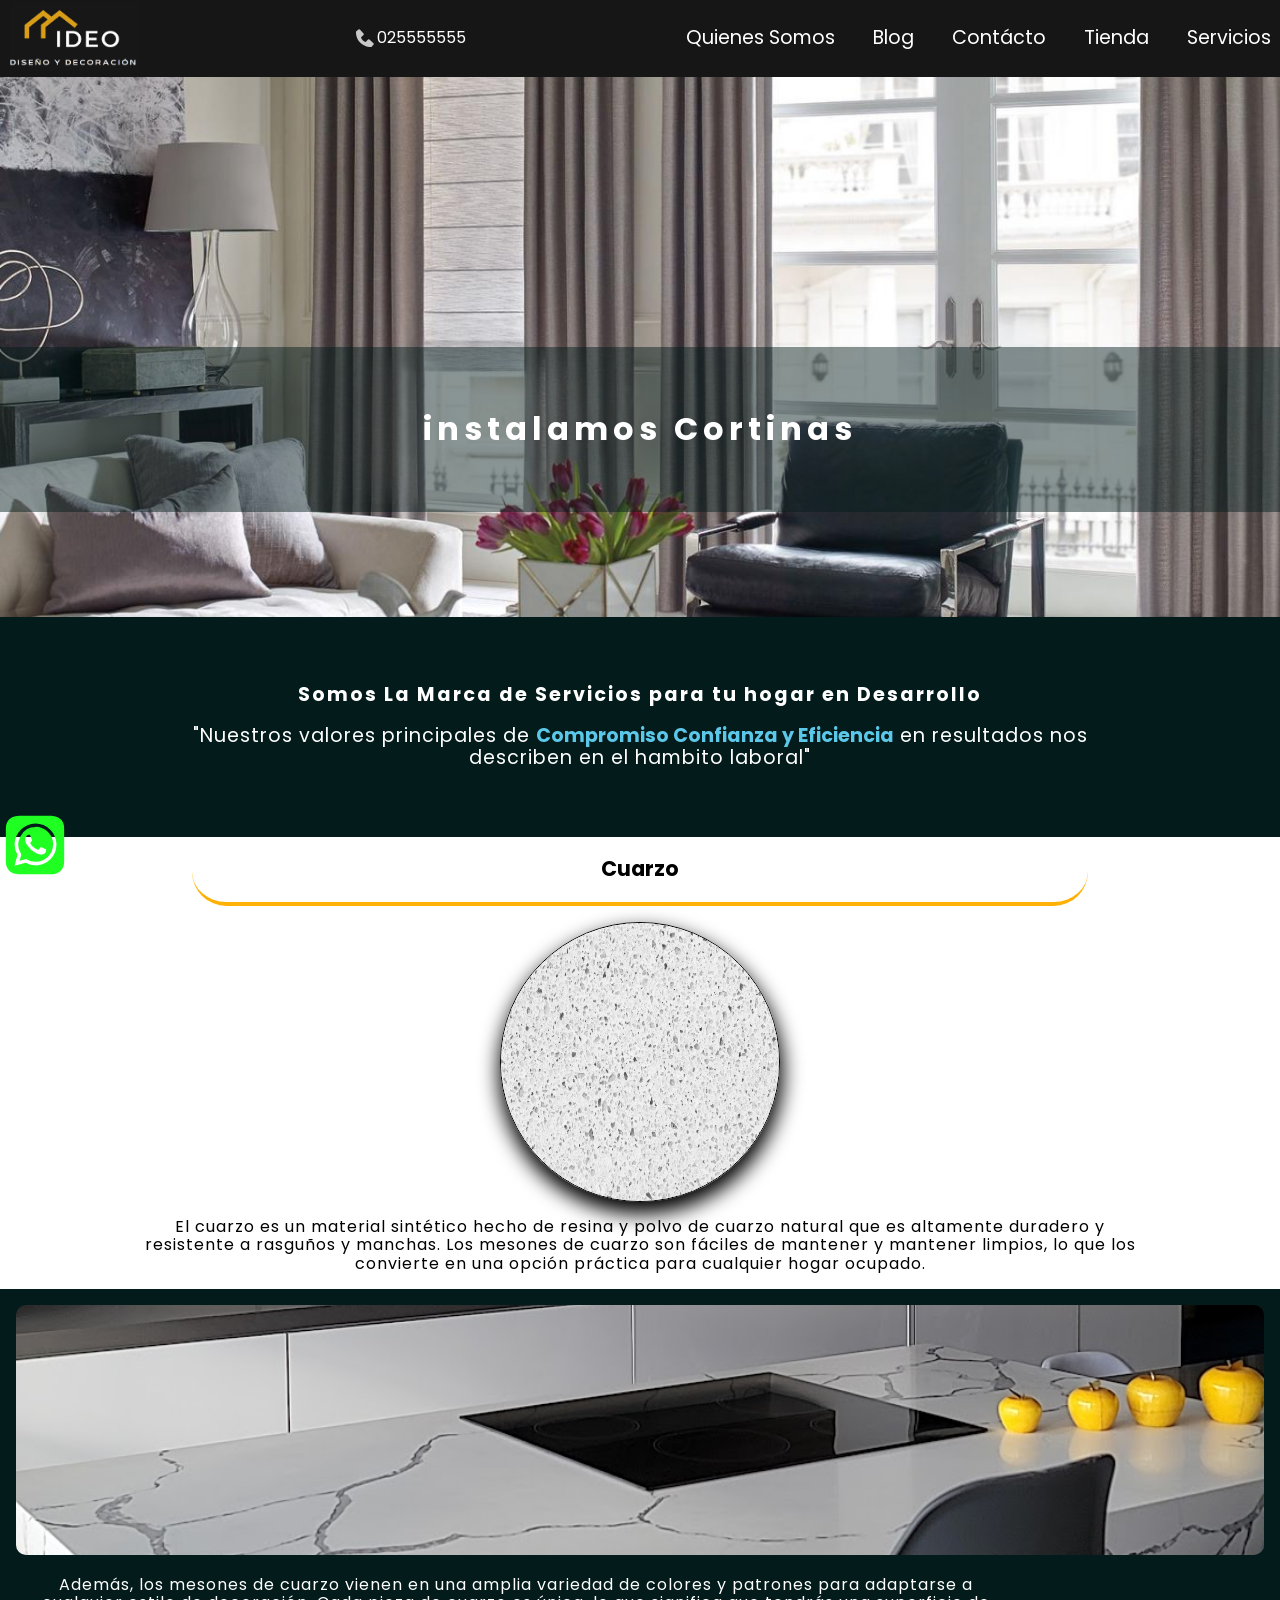
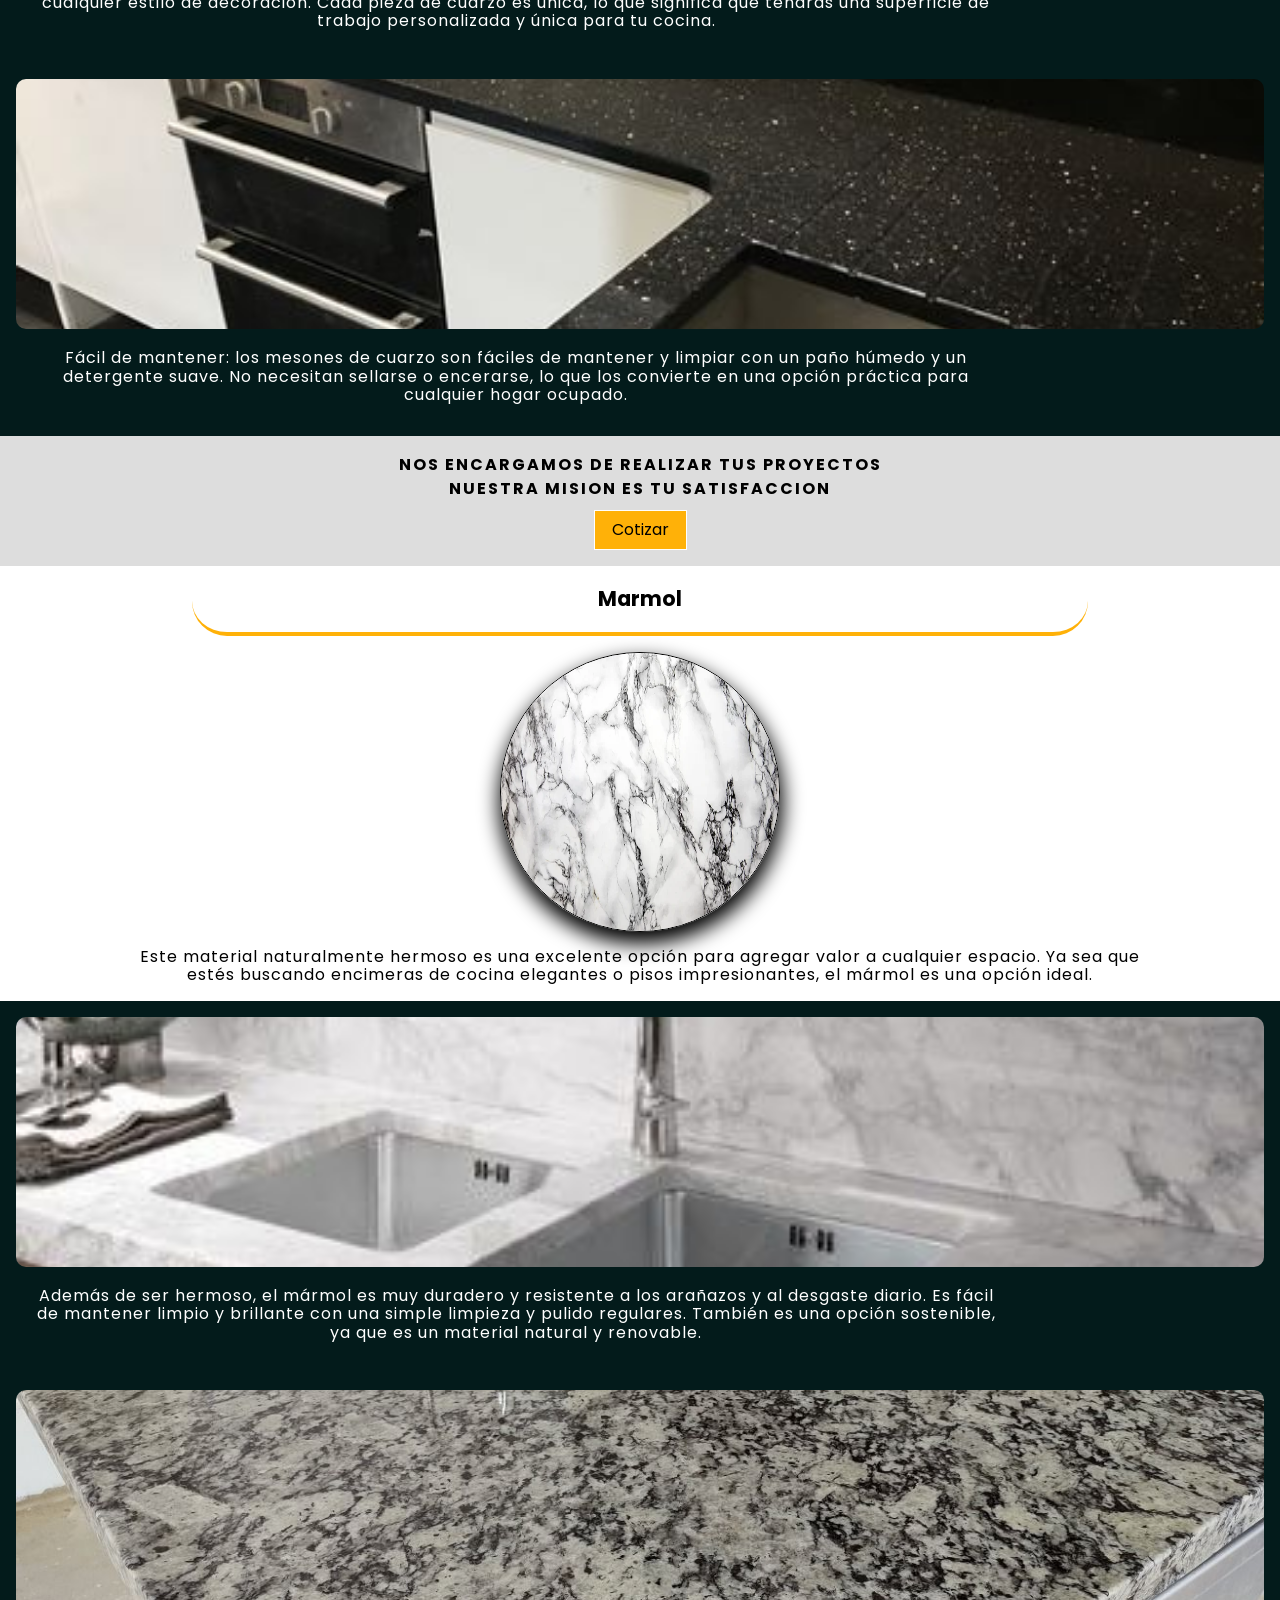
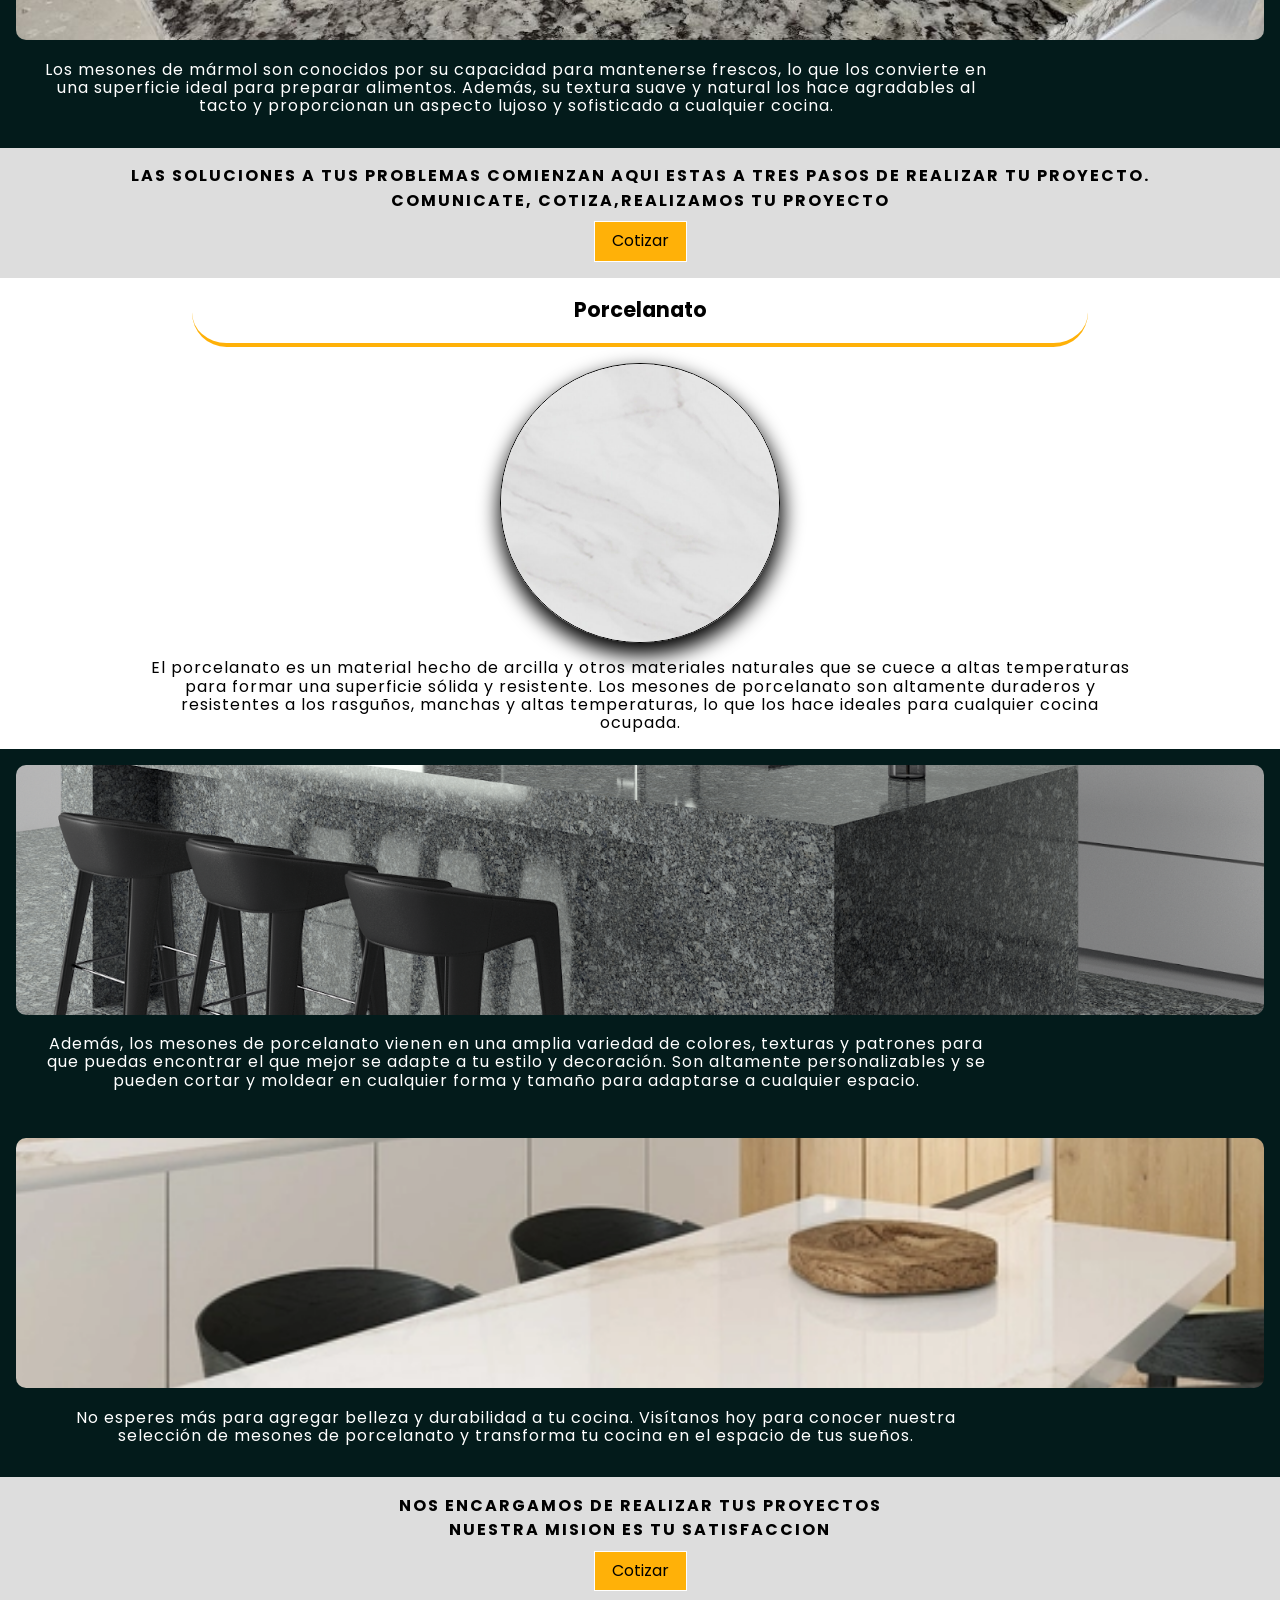
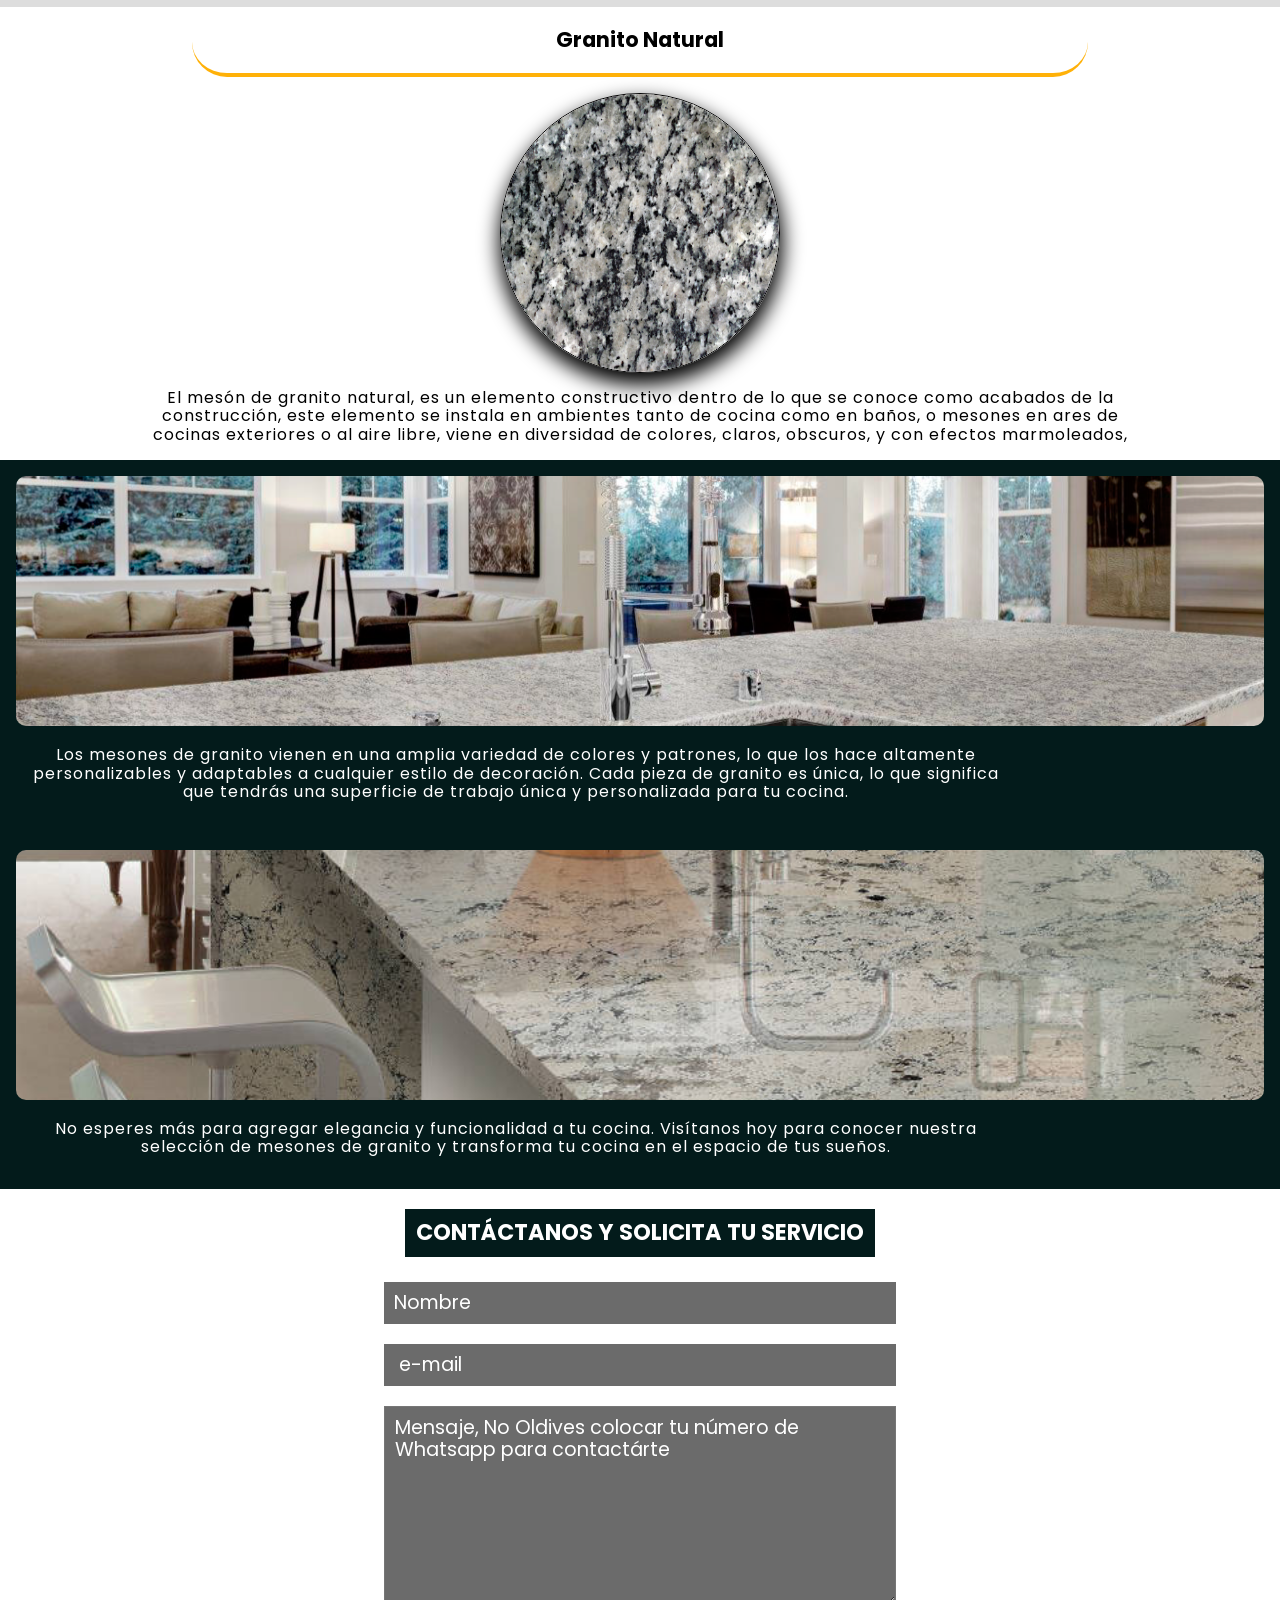
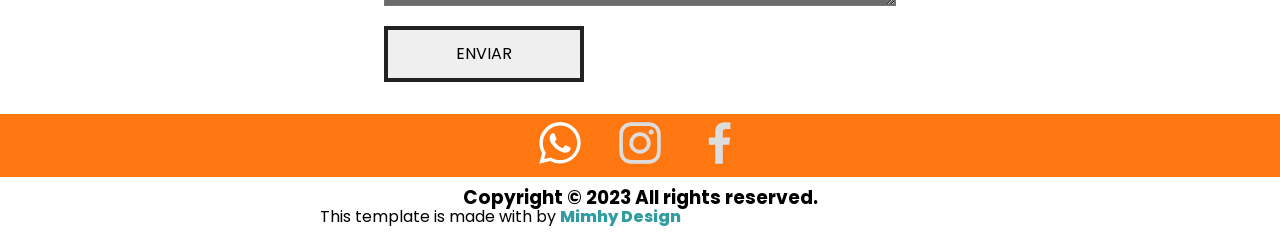
<file: cortinas.html>
<!DOCTYPE html>
<html>
<head>
    <meta charset="UTF-8" />
    <title>Cortinas</title>
    <meta name="viewport" content="width=device-width, initial-scale=1.0">
    
    <link  rel="stylesheet" href="style.css">
    <link rel="stylesheet" href="normalize.css">
    
    <link rel="preconnect" href="https://fonts.googleapis.com">
<link rel="preconnect" href="https://fonts.gstatic.com" crossorigin>
<link href="https://fonts.googleapis.com/css2?family=Poppins:wght@300&display=swap" rel="stylesheet">
    
</head>
<body>
    <div class="cont-what">
        <a href=""><img src="whatsapp1.svg" class="" alt="Whatsapp"></a>
    </div>
    <header class="head-contain">
        <div class="header">

            <a href="index.html" class="a"><img class ="logo"src="logoIdeo2.png" alt="logo"></a>
            <button class="llamada"><a href=""><img class ="phone" src="phone.svg"><p>025555555</p></a></button>
      
            <button class="button">
              <svg class="svg" xmlns="http://www.w3.org/2000/svg" width="16" height="16" fill="currentColor" viewBox="0 0 16 16">
                  <path fill-rule="evenodd" d="M2.5 12a.5.5 0 0 1 .5-.5h10a.5.5 0 0 1 0 1H3a.5.5 0 0 1-.5-.5zm0-4a.5.5 0 0 1 .5-.5h10a.5.5 0 0 1 0 1H3a.5.5 0 0 1-.5-.5zm0-4a.5.5 0 0 1 .5-.5h10a.5.5 0 0 1 0 1H3a.5.5 0 0 1-.5-.5z"/>
                </svg>
            </button>
      
            <nav class="nav">
                <ul class="ul">
                    <li class="li"><a href="nosotros.html" class="a">Quienes Somos</a></li>
                    <li class="li"><a href="blog.html" class="a">Blog</a></li>
                    <li class="li"><a href="contact.html" class="a">Contácto</a></li>
                    <li class="li"><a href="tienda.html" class="a">Tienda</a></li>
                    <li class="li"><a href="Servicios.html" class="a">Servicios</a></li>
                </ul>
            </nav>
        </div>
    </header>


     <!-- para el LA INTRO -->
<section>

    <div class="nosotros-fondo">    
        <img src="fondo-cortinas.webp" alt="cortinas">
        <div><h4>instalamos Cortinas</h4></div>
    </div>
    <div class="nosotros-inf">
        <h4>Somos La Marca de Servicios para tu hogar en Desarrollo</h4>
        <p>"Nuestros valores principales de <strong>Compromiso Confianza y Eficiencia</strong> en resultados nos describen en el hambito laboral"</p>
    </div>

    <div class="mesones-cont">
        <div class="cont-mesones">
            <H4 class="subtitles">Cuarzo</H4>
            <div class="material">
                <img src="cuarzo.webp" class="img-mat">
                <p>El cuarzo es un material sintético hecho de resina y polvo de cuarzo natural que es altamente duradero y resistente a rasguños y manchas. Los mesones de cuarzo son fáciles de mantener y mantener limpios, lo que los convierte en una opción práctica para cualquier hogar ocupado.</p>
            </div>
            <div class="seccion-meson">
                <div class="inf-meson">
                    <img src="meson-cuarzo2.webp" class="img-meson">
                    <p>Además, los mesones de cuarzo vienen en una amplia variedad de colores y patrones para adaptarse a cualquier estilo de decoración. Cada pieza de cuarzo es única, lo que significa que tendrás una superficie de trabajo personalizada y única para tu cocina.</p>
                </div>
                <div class="inf-meson">
                    <img src="meson-cuarzo1.webp" class="img-meson">
                    <p >Fácil de mantener: los mesones de cuarzo son fáciles de mantener y limpiar con un paño húmedo y un detergente suave. No necesitan sellarse o encerarse, lo que los convierte en una opción práctica para cualquier hogar ocupado.</p>
                </div>
            </div>
            <div class="cotizar">
                <div>
                    <h4>NOS ENCARGAMOS DE REALIZAR TUS PROYECTOS </h4>
                    <h4>NUESTRA MISION ES TU SATISFACCION</h4>
                </div>
                <a href="contact.html"><button>Cotizar</button></a>

            </div>    
        </div>

        <div class="cont-mesones">
            <H4 class="subtitles">Marmol</H4>
            <div class="material">
                <img src="marmol.webp" class="img-mat">
                <p>Este material naturalmente hermoso es una excelente opción para agregar valor a cualquier espacio. Ya sea que estés buscando encimeras de cocina elegantes o pisos impresionantes, el mármol es una opción ideal.</p>
            </div>
            <div class="seccion-meson">
                <div class="inf-meson">
                    <img src="meson-marmol1.webp" class="img-meson">
                    <p>Además de ser hermoso, el mármol es muy duradero y resistente a los arañazos y al desgaste diario. Es fácil de mantener limpio y brillante con una simple limpieza y pulido regulares. También es una opción sostenible, ya que es un material natural y renovable.</p>
                </div>
                <div class="inf-meson">
                    <img src="meson-marmol2.webp" class="img-meson">
                    <p >Los mesones de mármol son conocidos por su capacidad para mantenerse frescos, lo que los convierte en una superficie ideal para preparar alimentos. Además, su textura suave y natural los hace agradables al tacto y proporcionan un aspecto lujoso y sofisticado a cualquier cocina.</p>
                </div>
            </div>
            <div class="cotizar">
                <div>
                    <h4>LAS SOLUCIONES A TUS PROBLEMAS COMIENZAN AQUI
                        ESTAS A TRES PASOS DE REALIZAR TU PROYECTO. </h4>
                    <h4> COMUNICATE, COTIZA,REALIZAMOS TU PROYECTO</h4>
                </div>
                <a href="contact.html"><button>Cotizar</button></a>

            </div>   
        </div>

        <div class="cont-mesones">
            <H4 class="subtitles">Porcelanato</H4>
            <div class="material">
                <img src="porcelanato.webp" class="img-mat">
                <p>El porcelanato es un material hecho de arcilla y otros materiales naturales que se cuece a altas temperaturas para formar una superficie sólida y resistente. Los mesones de porcelanato son altamente duraderos y resistentes a los rasguños, manchas y altas temperaturas, lo que los hace ideales para cualquier cocina ocupada.</p>
            </div>
            <div class="seccion-meson">
                <div class="inf-meson">
                    <img src="meson-porcelanato2.webp" class="img-meson">
                    <p>Además, los mesones de porcelanato vienen en una amplia variedad de colores, texturas y patrones para que puedas encontrar el que mejor se adapte a tu estilo y decoración. Son altamente personalizables y se pueden cortar y moldear en cualquier forma y tamaño para adaptarse a cualquier espacio.</p>
                </div>
                <div class="inf-meson">
                    <img src="meson-porcelanato1.webp" class="img-meson">
                    <p >No esperes más para agregar belleza y durabilidad a tu cocina. Visítanos hoy para conocer nuestra selección de mesones de porcelanato y transforma tu cocina en el espacio de tus sueños.</p>
                </div>
            </div>
            <div class="cotizar">
                <div>
                    <h4>NOS ENCARGAMOS DE REALIZAR TUS PROYECTOS </h4>
                    <h4> NUESTRA MISION ES TU SATISFACCION</h4>
                </div>
                <a href="contact.html"><button>Cotizar</button></a>

            </div>   
        </div>

        <div class="cont-mesones">
            <H4 class="subtitles">Granito Natural</H4>
            <div class="material">
                <img src="granito.webp" class="img-mat">
                <p>El mesón de granito natural, es un elemento constructivo dentro de lo que se conoce como acabados de la construcción, este elemento se instala en ambientes tanto de cocina como en baños, o mesones en ares de cocinas exteriores o al aire libre, viene en diversidad de colores, claros, obscuros, y con efectos marmoleados,</p>
            </div>
            <div class="seccion-meson">
                <div class="inf-meson">
                    <img src="meson-granito1.webp" class="img-meson">
                    <p>Los mesones de granito vienen en una amplia variedad de colores y patrones, lo que los hace altamente personalizables y adaptables a cualquier estilo de decoración. Cada pieza de granito es única, lo que significa que tendrás una superficie de trabajo única y personalizada para tu cocina.</p>
                </div>
                <div class="inf-meson">
                    <img src="meson-granito2.webp" class="img-meson">
                    <p >No esperes más para agregar elegancia y funcionalidad a tu cocina. Visítanos hoy para conocer nuestra selección de mesones de granito y transforma tu cocina en el espacio de tus sueños.






                    </p>
                </div>
            </div>
        </div>


        

    </div>

    <div class="container-fondo-universe">



         <div class="cont-form" id="cont">
            <h4>CONTÁCTANOS Y SOLICITA TU SERVICIO</h4>
            <div class="form">
                <input type="" placeholder="Nombre">
                <input type="" placeholder=" e-mail">
                <textarea class="message" type="" placeholder="Mensaje, No Oldives colocar tu número de Whatsapp para contactárte"></textarea>
                <button class ="button" type="submit">ENVIAR</button>
            </div>
        </div>

    </div>
</section>

<!-- para los servicos -->


<!-- PARA EL FOOOTER -->
<footer>
    <!-- PARA EL FORMULARIO NO OLVIDAR -->
    
    <!-- PARA EL COPYRIGHT -->
    <div class="footer-items">
        <div class="foo-item">
            <a href=""><svg xmlns="http://www.w3.org/2000/svg" enable-background="new 0 0 24 24" viewBox="0 0 24 24" style="fill: #fff"  id="whatsapp"><path d="M16.6 14c-.2-.1-1.5-.7-1.7-.8-.2-.1-.4-.1-.6.1-.2.2-.6.8-.8 1-.1.2-.3.2-.5.1-.7-.3-1.4-.7-2-1.2-.5-.5-1-1.1-1.4-1.7-.1-.2 0-.4.1-.5.1-.1.2-.3.4-.4.1-.1.2-.3.2-.4.1-.1.1-.3 0-.4-.1-.1-.6-1.3-.8-1.8-.1-.7-.3-.7-.5-.7h-.5c-.2 0-.5.2-.6.3-.6.6-.9 1.3-.9 2.1.1.9.4 1.8 1 2.6 1.1 1.6 2.5 2.9 4.2 3.7.5.2.9.4 1.4.5.5.2 1 .2 1.6.1.7-.1 1.3-.6 1.7-1.2.2-.4.2-.8.1-1.2l-.4-.2m2.5-9.1C15.2 1 8.9 1 5 4.9c-3.2 3.2-3.8 8.1-1.6 12L2 22l5.3-1.4c1.5.8 3.1 1.2 4.7 1.2 5.5 0 9.9-4.4 9.9-9.9.1-2.6-1-5.1-2.8-7m-2.7 14c-1.3.8-2.8 1.3-4.4 1.3-1.5 0-2.9-.4-4.2-1.1l-.3-.2-3.1.8.8-3-.2-.3c-2.4-4-1.2-9 2.7-11.5S16.6 3.7 19 7.5c2.4 3.9 1.3 9-2.6 11.4"></path></svg></a>
            <a href=""><svg xmlns="http://www.w3.org/2000/svg" data-name="Layer 1" viewBox="0 0 24 24" style="fill: #ddd" id="instagram"><path d="M17.34,5.46h0a1.2,1.2,0,1,0,1.2,1.2A1.2,1.2,0,0,0,17.34,5.46Zm4.6,2.42a7.59,7.59,0,0,0-.46-2.43,4.94,4.94,0,0,0-1.16-1.77,4.7,4.7,0,0,0-1.77-1.15,7.3,7.3,0,0,0-2.43-.47C15.06,2,14.72,2,12,2s-3.06,0-4.12.06a7.3,7.3,0,0,0-2.43.47A4.78,4.78,0,0,0,3.68,3.68,4.7,4.7,0,0,0,2.53,5.45a7.3,7.3,0,0,0-.47,2.43C2,8.94,2,9.28,2,12s0,3.06.06,4.12a7.3,7.3,0,0,0,.47,2.43,4.7,4.7,0,0,0,1.15,1.77,4.78,4.78,0,0,0,1.77,1.15,7.3,7.3,0,0,0,2.43.47C8.94,22,9.28,22,12,22s3.06,0,4.12-.06a7.3,7.3,0,0,0,2.43-.47,4.7,4.7,0,0,0,1.77-1.15,4.85,4.85,0,0,0,1.16-1.77,7.59,7.59,0,0,0,.46-2.43c0-1.06.06-1.4.06-4.12S22,8.94,21.94,7.88ZM20.14,16a5.61,5.61,0,0,1-.34,1.86,3.06,3.06,0,0,1-.75,1.15,3.19,3.19,0,0,1-1.15.75,5.61,5.61,0,0,1-1.86.34c-1,.05-1.37.06-4,.06s-3,0-4-.06A5.73,5.73,0,0,1,6.1,19.8,3.27,3.27,0,0,1,5,19.05a3,3,0,0,1-.74-1.15A5.54,5.54,0,0,1,3.86,16c0-1-.06-1.37-.06-4s0-3,.06-4A5.54,5.54,0,0,1,4.21,6.1,3,3,0,0,1,5,5,3.14,3.14,0,0,1,6.1,4.2,5.73,5.73,0,0,1,8,3.86c1,0,1.37-.06,4-.06s3,0,4,.06a5.61,5.61,0,0,1,1.86.34A3.06,3.06,0,0,1,19.05,5,3.06,3.06,0,0,1,19.8,6.1,5.61,5.61,0,0,1,20.14,8c.05,1,.06,1.37.06,4S20.19,15,20.14,16ZM12,6.87A5.13,5.13,0,1,0,17.14,12,5.12,5.12,0,0,0,12,6.87Zm0,8.46A3.33,3.33,0,1,1,15.33,12,3.33,3.33,0,0,1,12,15.33Z"></path></svg></a>
            <a href=""><svg xmlns="http://www.w3.org/2000/svg" data-name="Layer 1" viewBox="0 0 24 24" style="fill: #ddd" id="facebook"><path d="M15.12,5.32H17V2.14A26.11,26.11,0,0,0,14.26,2C11.54,2,9.68,3.66,9.68,6.7V9.32H6.61v3.56H9.68V22h3.68V12.88h3.06l.46-3.56H13.36V7.05C13.36,6,13.64,5.32,15.12,5.32Z"></path></svg></a>
        </div>
        <div class="foo-item-copy">
            <h3>Copyright © 2023 All rights reserved.</h3>
            <p>This template is made with  by <a href="" style="color: #319ca0;font-weight: 800;">Mimhy Design</a></p>
        </div>

    </div>

</footer>
<script type="" src="menu.js"></script>

</body>
</html>
</file>
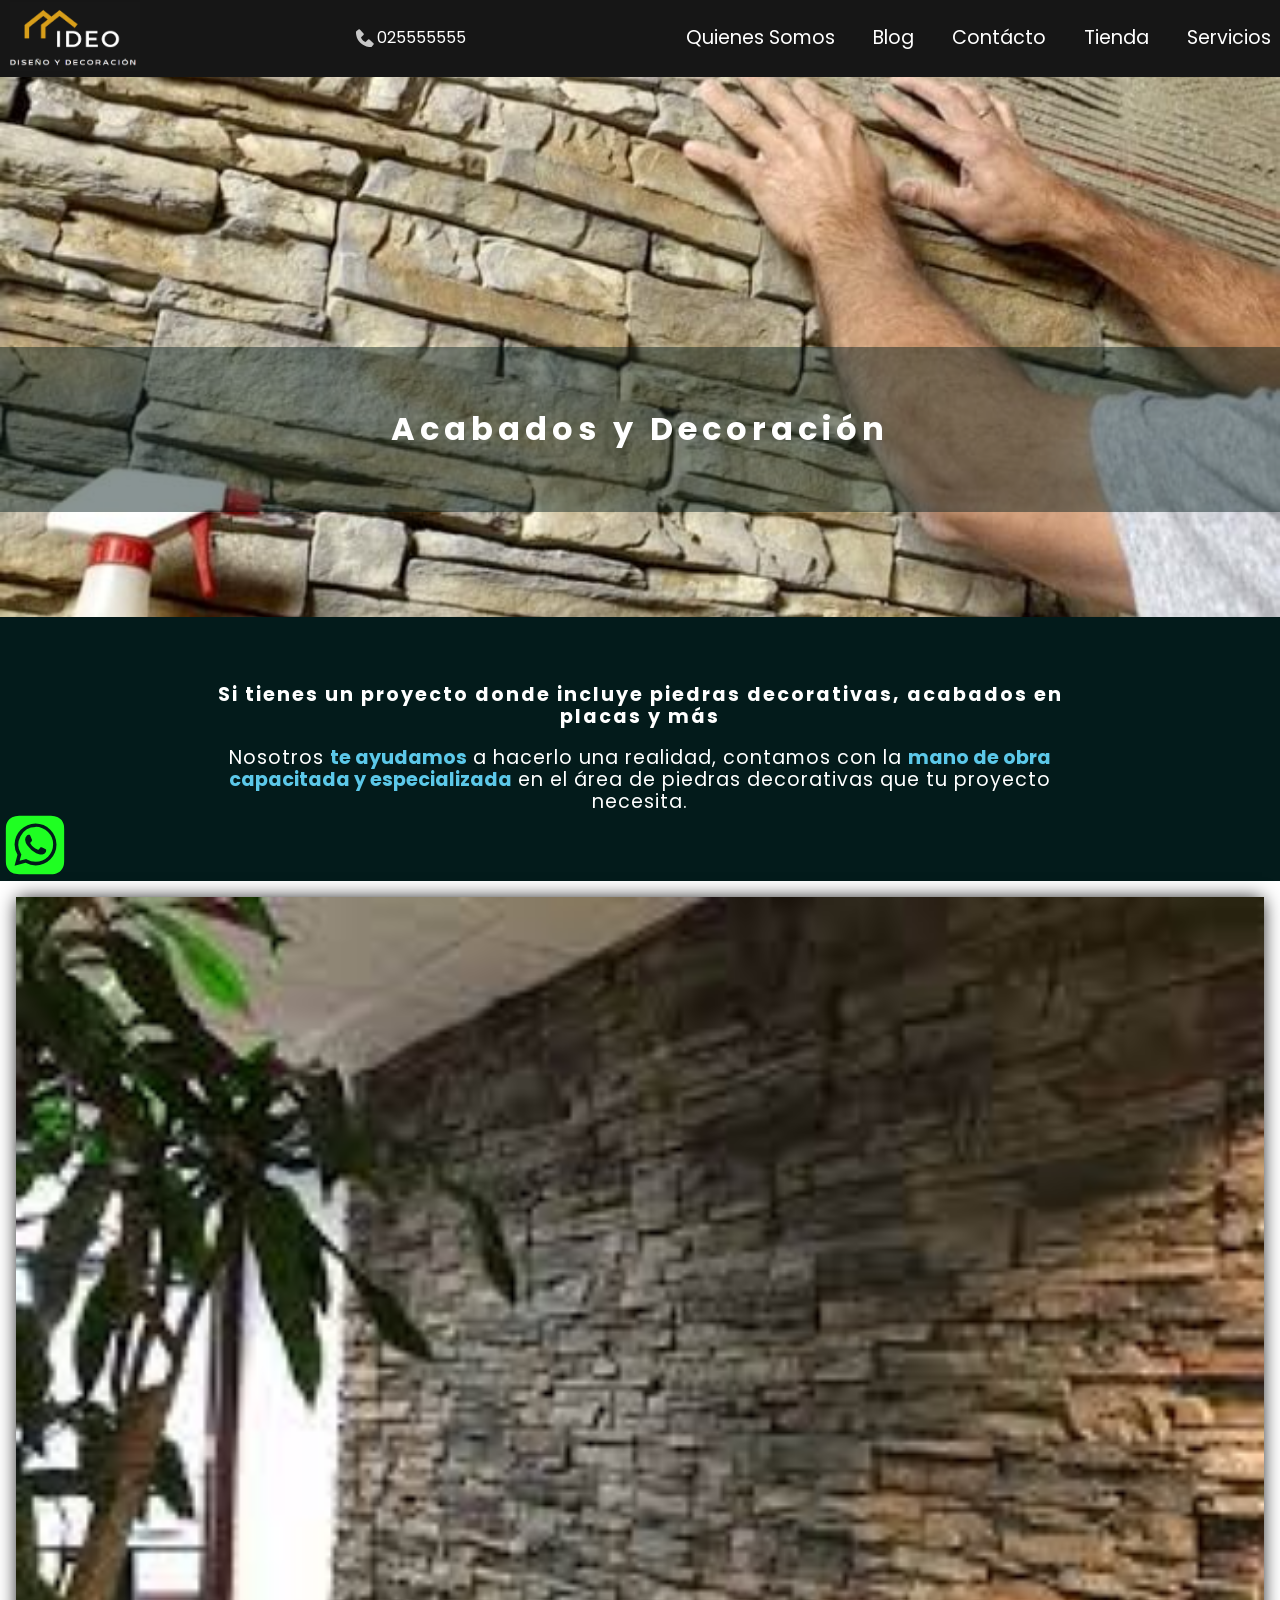
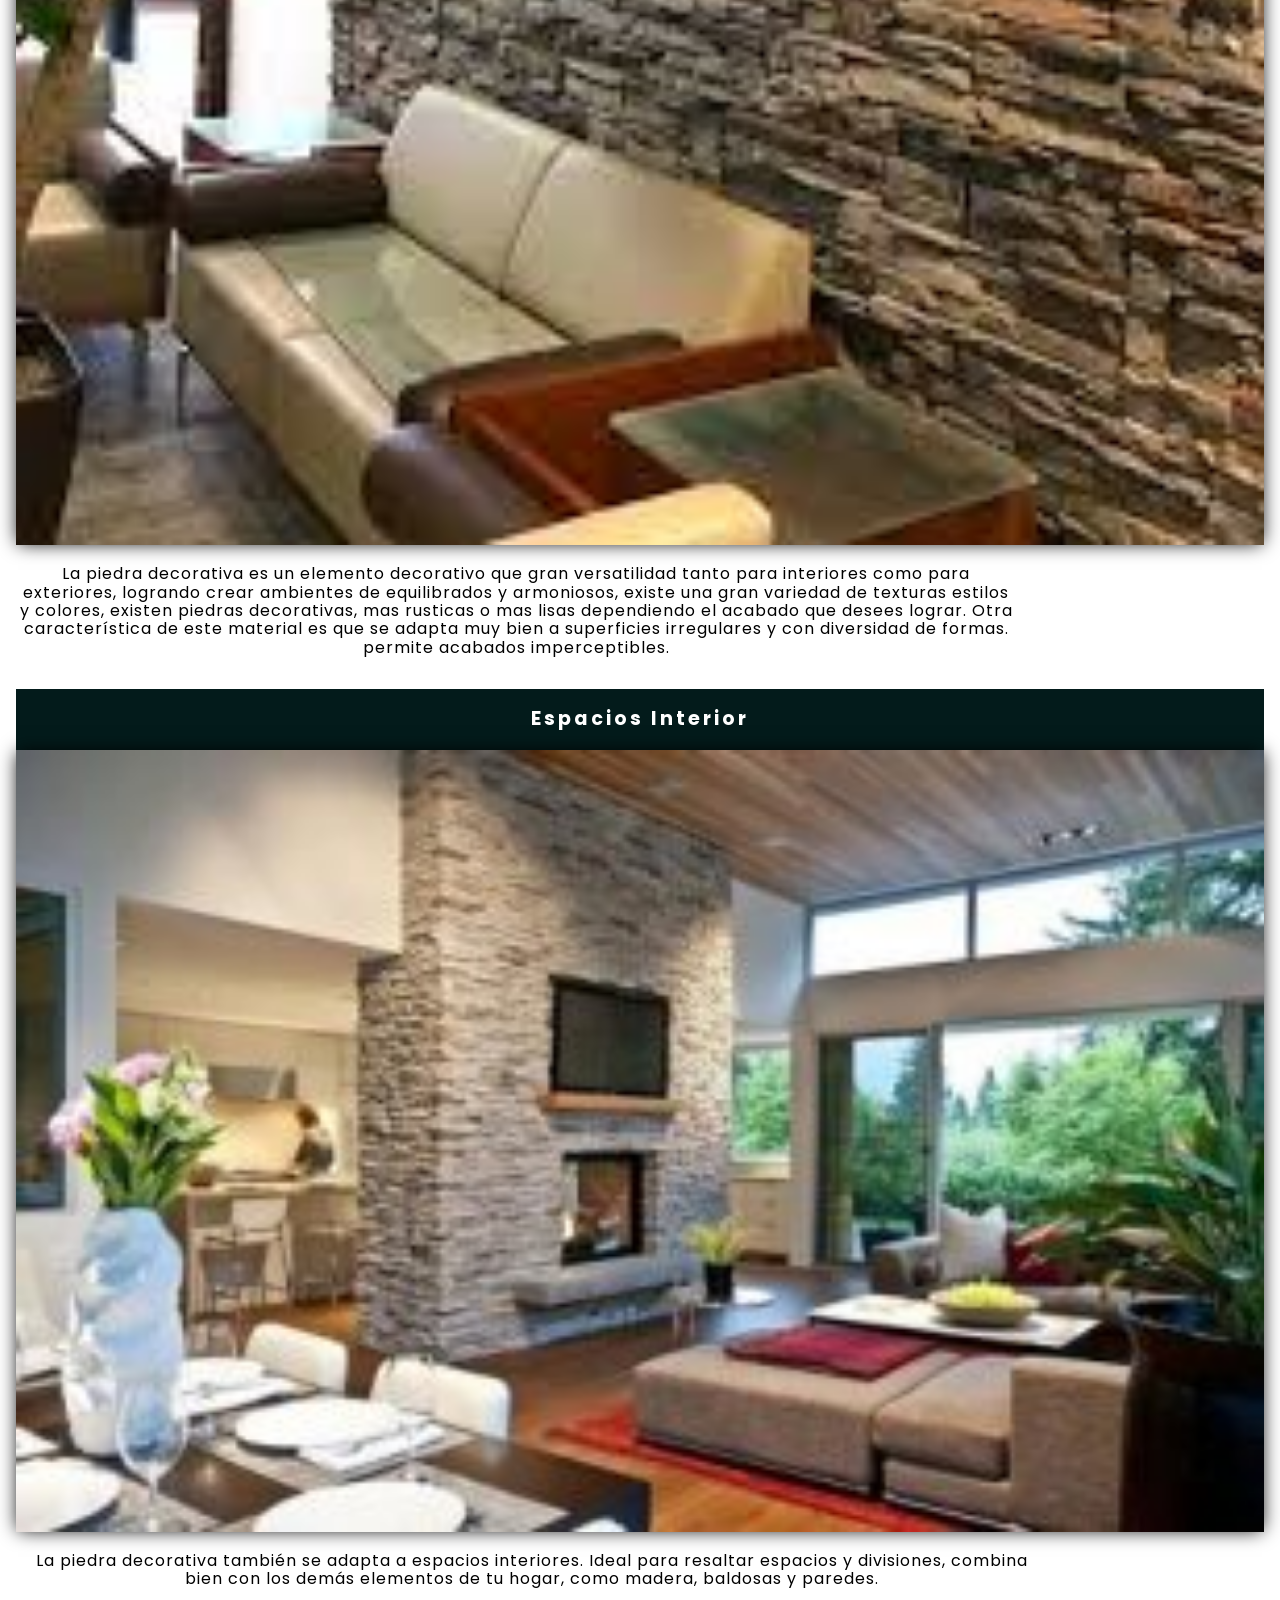
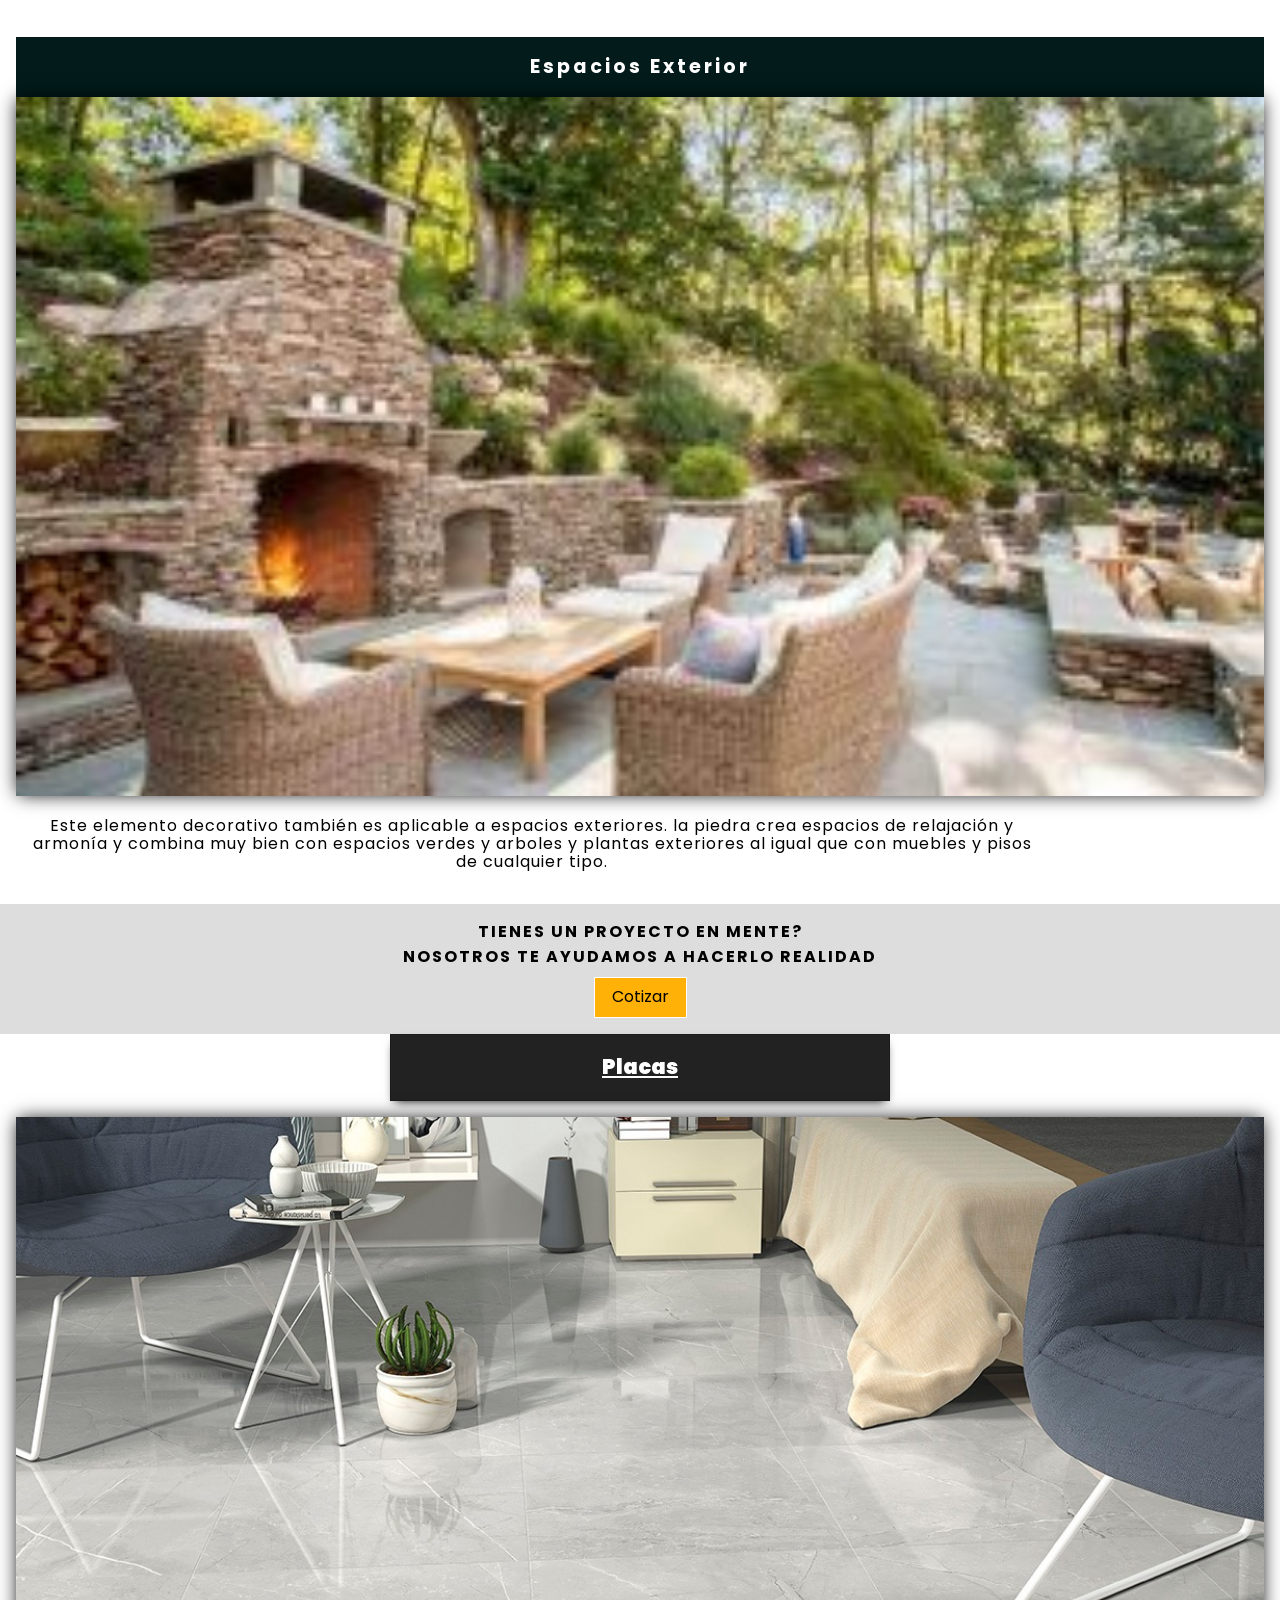
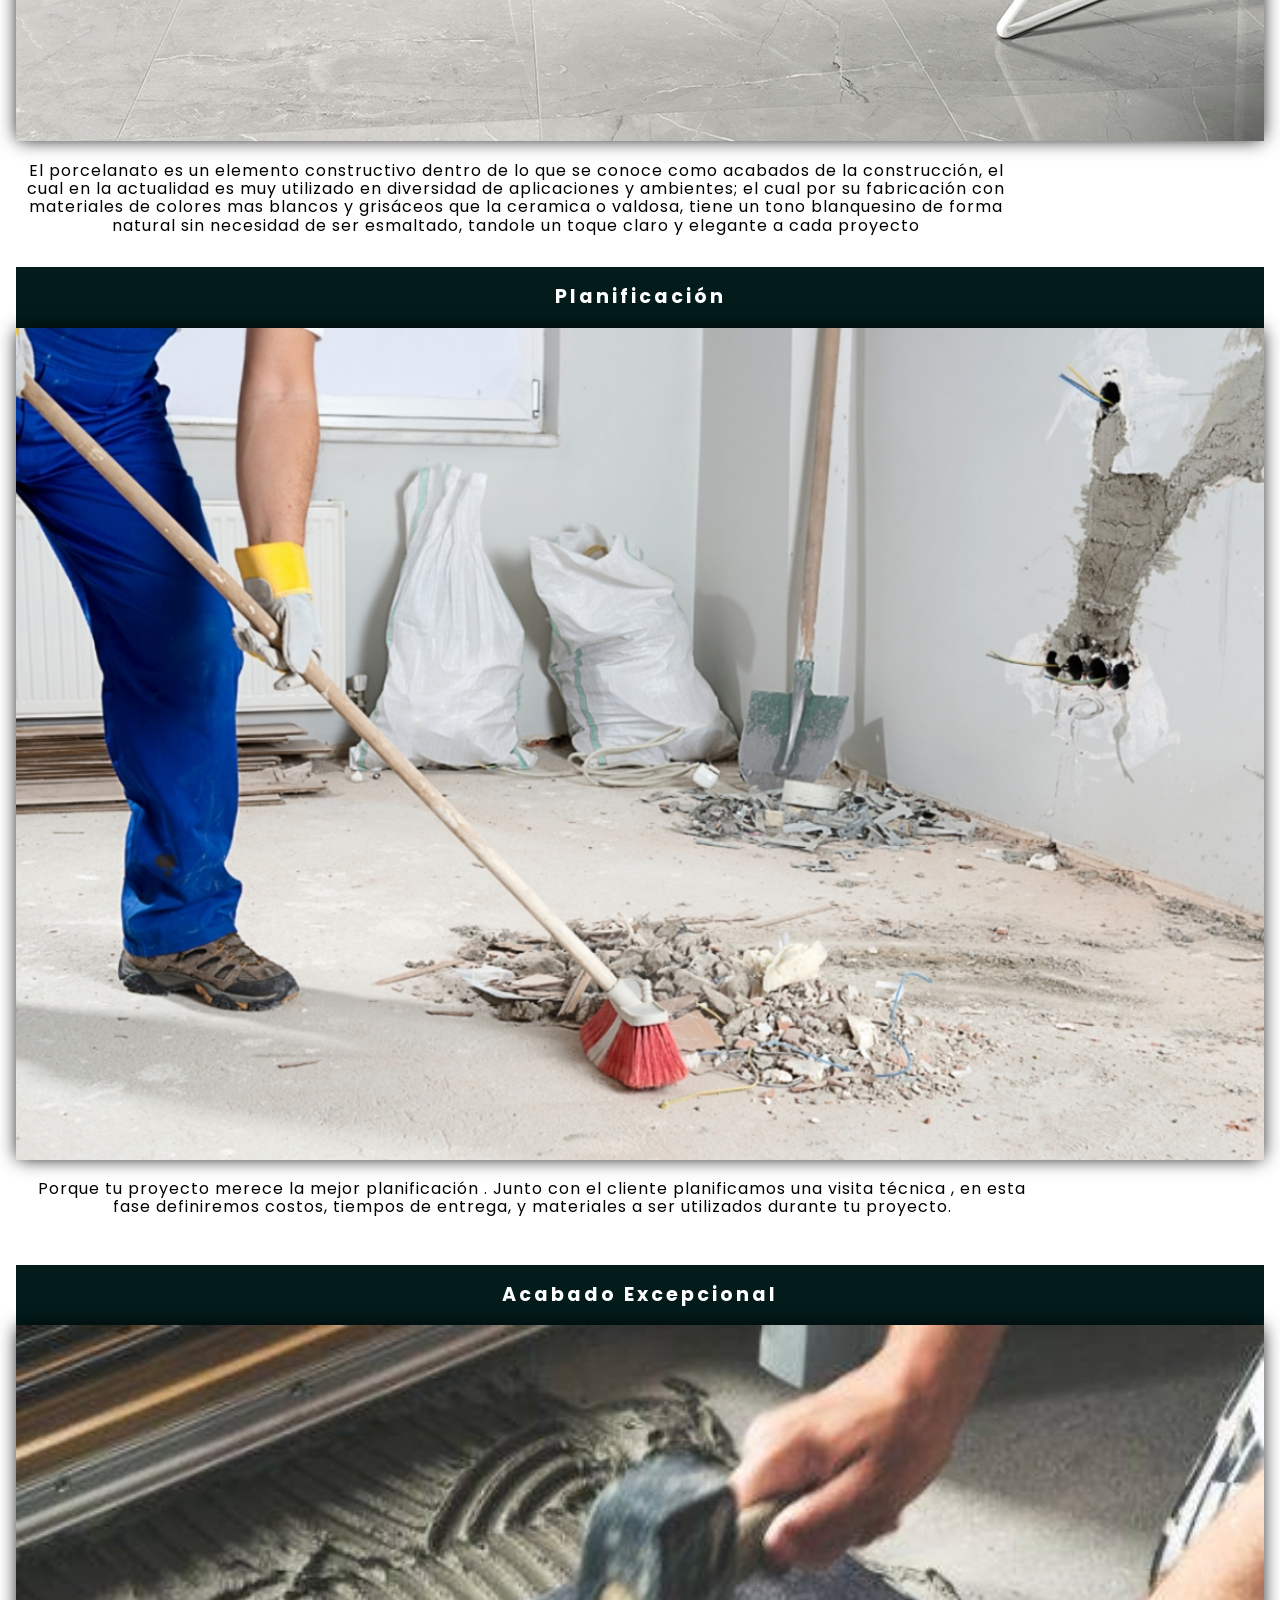
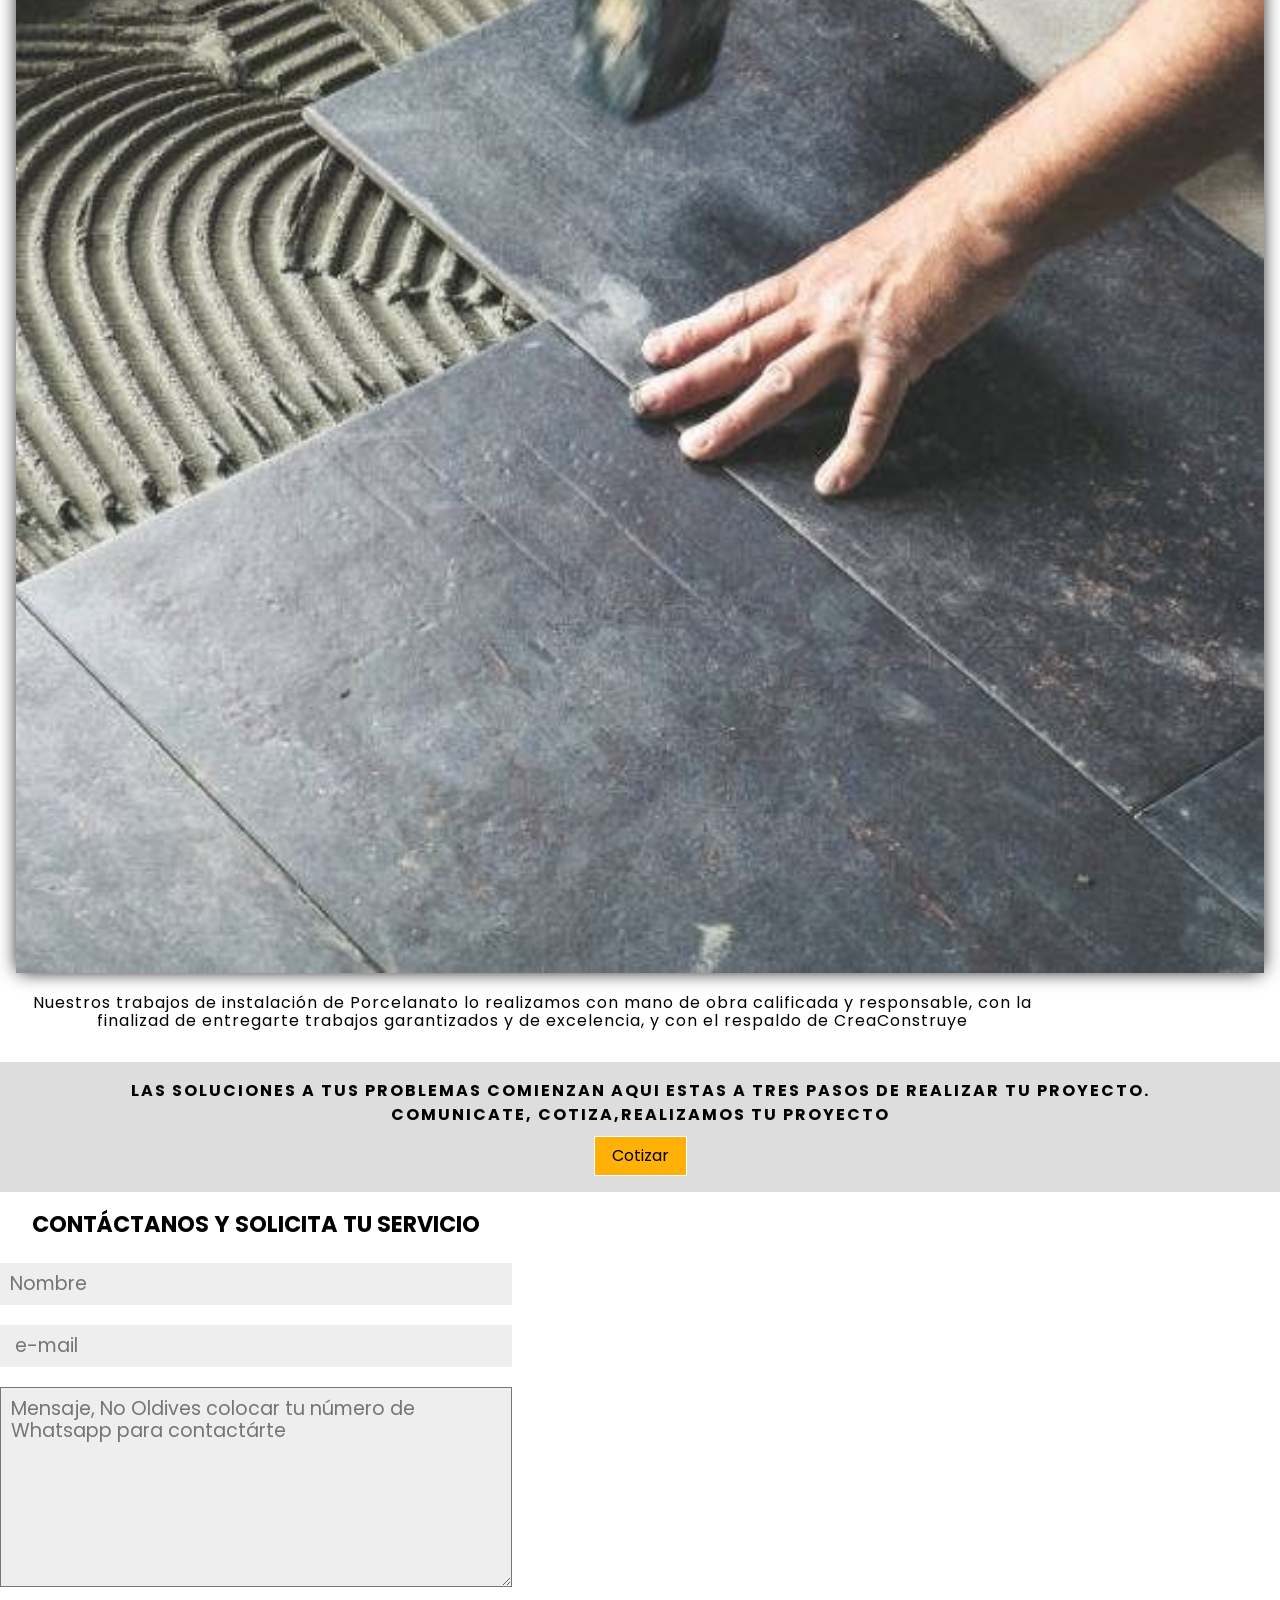
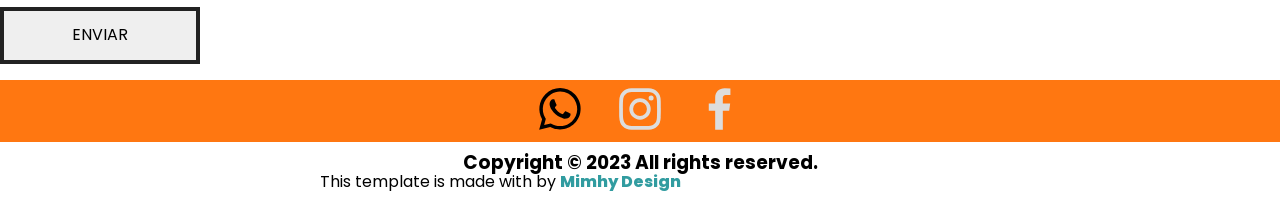
<file: decoracion.html>
<!DOCTYPE html>
<html>
<head>
    <meta charset="UTF-8" />
    <title>Decoración</title>
    <meta name="viewport" content="width=device-width, initial-scale=1.0">
    
    <link  rel="stylesheet" href="style.css">
    <link rel="stylesheet" href="normalize.css">
    
    <link rel="preconnect" href="https://fonts.googleapis.com">
<link rel="preconnect" href="https://fonts.gstatic.com" crossorigin>
<link href="https://fonts.googleapis.com/css2?family=Poppins:wght@300&display=swap" rel="stylesheet">
    
</head>
<body>
    <div class="cont-what">
        <a href=""><img src="whatsapp1.svg" class="" alt="Whatsapp"></a>
    </div>
    <header class="head-contain">
        <div class="header">

            <a href="index.html" class="a"><img class ="logo"src="logoIdeo2.png" alt="logo"></a>
            <button class="llamada"><a href=""><img class ="phone" src="phone.svg"><p>025555555</p></a></button>
      
            <button class="button">
              <svg class="svg" xmlns="http://www.w3.org/2000/svg" width="16" height="16" fill="currentColor" viewBox="0 0 16 16">
                  <path fill-rule="evenodd" d="M2.5 12a.5.5 0 0 1 .5-.5h10a.5.5 0 0 1 0 1H3a.5.5 0 0 1-.5-.5zm0-4a.5.5 0 0 1 .5-.5h10a.5.5 0 0 1 0 1H3a.5.5 0 0 1-.5-.5zm0-4a.5.5 0 0 1 .5-.5h10a.5.5 0 0 1 0 1H3a.5.5 0 0 1-.5-.5z"/>
                </svg>
            </button>
      
            <nav class="nav">
                <ul class="ul">
                    <li class="li"><a href="nosotros.html" class="a">Quienes Somos</a></li>
                    <li class="li"><a href="blog.html" class="a">Blog</a></li>
                    <li class="li"><a href="contact.html" class="a">Contácto</a></li>
                    <li class="li"><a href="#" class="a">Tienda</a></li>
                    <li class="li"><a href="#" class="a">Servicios</a></li>
                </ul>
            </nav>
        </div>
    </header>


     <!-- para el LA INTRO -->
<section>

    <div class="nosotros-fondo">    
        <img src="fondo-decoracion.webp" alt="nostros">
        <div><h4>Acabados y Decoración</h4></div>
    </div>
    <div class="nosotros-inf">
        <h4>Si tienes un proyecto donde incluye piedras decorativas, acabados en placas y más </h4>
        <p>Nosotros <strong>te ayudamos</strong> a hacerlo una realidad, contamos con la <strong>mano de obra capacitada y especializada</strong> en el área de piedras decorativas que tu proyecto necesita.</p>
    </div>

    <div class="container-fondo-de-">


        <div class="decoracion-cont">
            <div class="pintura-items">
                <div class="item-main">
                    <img src="decoracion.png">
                    <div>
                       
                        <p>La piedra decorativa es un elemento decorativo que gran versatilidad tanto para interiores como para exteriores, logrando crear ambientes de equilibrados y armoniosos, existe una gran variedad de texturas estilos y colores, existen piedras decorativas, mas rusticas o mas lisas dependiendo el acabado que desees lograr. Otra característica de este material es que se adapta muy bien a superficies irregulares y con diversidad de formas. permite acabados imperceptibles.</p>
    
                    </div>
                </div>
                <div class="sub-items">
                    <div>
                        <h4>Espacios Interior</h4>
                        <img src="decoracion1.png">
                        <div>                       
                            <p>La piedra decorativa también se adapta a espacios interiores. Ideal para resaltar espacios y divisiones, combina bien con los demás elementos de tu hogar, como madera, baldosas y paredes.</p>   
                        </div>
                    </div>
                        <div>
                            <h4>Espacios Exterior</h4>
                            <img src="decoracion-exterior.png">
                            <div>                          
                                <p>Este elemento decorativo también es aplicable a espacios exteriores. la piedra crea espacios de relajación y armonía y combina muy bien con espacios verdes y arboles y plantas exteriores al igual que con muebles y pisos de cualquier tipo.</p>        
                            </div>
                        </div>
                   
    
                </div>
                <div class="cotizar">
                    <div>
                        <h4>TIENES UN PROYECTO EN MENTE?</h4>
                        <h4>NOSOTROS TE AYUDAMOS A HACERLO REALIDAD</h4>
                    </div>
                    <a><button>Cotizar</button></a>
    
                </div>          
            </div>

            <div class="pintura-items">
                <h4 class="subtitle"><strong>Placas</strong></h4>
                <div class="item-main">
                    <img src="placas-main.png">
                    <div>
                       
                        <p>El porcelanato es un elemento constructivo dentro de lo que se conoce como acabados de la construcción, el cual en la actualidad es muy utilizado en diversidad de aplicaciones y ambientes; el cual por su fabricación con materiales de colores mas blancos y grisáceos que la ceramica o valdosa, tiene un tono blanquesino de forma natural sin necesidad de ser esmaltado, tandole un toque claro y elegante a cada proyecto</p>
    
                    </div>
                </div>
                <div class="sub-items">
                    <div>
                        <h4>Planificación</h4>
                        <img src="proceso-placas.png">
                        <div>                       
                            <p>Porque tu proyecto merece la mejor planificación . Junto con el cliente planificamos una visita técnica , en esta fase definiremos costos, tiempos de entrega, y materiales a ser utilizados durante tu proyecto.</p>   
                        </div>
                    </div>
                        <div>
                            <h4>Acabado Excepcional</h4>
                            <img src="placas-trabajo.png">
                            <div>                          
                                <p>Nuestros trabajos de instalación de Porcelanato lo realizamos con mano de obra calificada y responsable, con la finalizad de entregarte trabajos garantizados y de excelencia, y con el respaldo de CreaConstruye</p>        
                            </div>
                        </div>
                   
    
                </div>
                <div class="cotizar">
                    <div>
                        <h4>LAS SOLUCIONES A TUS PROBLEMAS COMIENZAN AQUI
                            ESTAS A TRES PASOS DE REALIZAR TU PROYECTO. </h4>
                        <h4> COMUNICATE, COTIZA,REALIZAMOS TU PROYECTO</h4>
                    </div>
                    <a><button>Cotizar</button></a>
    
                </div>          
            </div>

        </div>

    <!-- FORMULARIO -->
         <div class="cont-form" id="cont">
            <h4>CONTÁCTANOS Y SOLICITA TU SERVICIO</h4>
            <div class="form">
                <input type="" placeholder="Nombre">
                <input type="" placeholder=" e-mail">
                <textarea class="message" type="" placeholder="Mensaje, No Oldives colocar tu número de Whatsapp para contactárte"></textarea>
                <button class ="button" type="submit">ENVIAR</button>
            </div>
        </div>

    </div>
</section>

<!-- para los servicos -->


<!-- PARA EL FOOOTER -->
<footer>
    <!-- PARA EL FORMULARIO NO OLVIDAR -->
    
    <!-- PARA EL COPYRIGHT -->
    <div class="footer-items">
        <div class="foo-item">
            <a href=""><svg xmlns="http://www.w3.org/2000/svg" enable-background="new 0 0 24 24" viewBox="0 0 24 24"  id="whatsapp"><path d="M16.6 14c-.2-.1-1.5-.7-1.7-.8-.2-.1-.4-.1-.6.1-.2.2-.6.8-.8 1-.1.2-.3.2-.5.1-.7-.3-1.4-.7-2-1.2-.5-.5-1-1.1-1.4-1.7-.1-.2 0-.4.1-.5.1-.1.2-.3.4-.4.1-.1.2-.3.2-.4.1-.1.1-.3 0-.4-.1-.1-.6-1.3-.8-1.8-.1-.7-.3-.7-.5-.7h-.5c-.2 0-.5.2-.6.3-.6.6-.9 1.3-.9 2.1.1.9.4 1.8 1 2.6 1.1 1.6 2.5 2.9 4.2 3.7.5.2.9.4 1.4.5.5.2 1 .2 1.6.1.7-.1 1.3-.6 1.7-1.2.2-.4.2-.8.1-1.2l-.4-.2m2.5-9.1C15.2 1 8.9 1 5 4.9c-3.2 3.2-3.8 8.1-1.6 12L2 22l5.3-1.4c1.5.8 3.1 1.2 4.7 1.2 5.5 0 9.9-4.4 9.9-9.9.1-2.6-1-5.1-2.8-7m-2.7 14c-1.3.8-2.8 1.3-4.4 1.3-1.5 0-2.9-.4-4.2-1.1l-.3-.2-3.1.8.8-3-.2-.3c-2.4-4-1.2-9 2.7-11.5S16.6 3.7 19 7.5c2.4 3.9 1.3 9-2.6 11.4"></path></svg></a>
            <a href=""><svg xmlns="http://www.w3.org/2000/svg" data-name="Layer 1" viewBox="0 0 24 24" style="fill: #ddd" id="instagram"><path d="M17.34,5.46h0a1.2,1.2,0,1,0,1.2,1.2A1.2,1.2,0,0,0,17.34,5.46Zm4.6,2.42a7.59,7.59,0,0,0-.46-2.43,4.94,4.94,0,0,0-1.16-1.77,4.7,4.7,0,0,0-1.77-1.15,7.3,7.3,0,0,0-2.43-.47C15.06,2,14.72,2,12,2s-3.06,0-4.12.06a7.3,7.3,0,0,0-2.43.47A4.78,4.78,0,0,0,3.68,3.68,4.7,4.7,0,0,0,2.53,5.45a7.3,7.3,0,0,0-.47,2.43C2,8.94,2,9.28,2,12s0,3.06.06,4.12a7.3,7.3,0,0,0,.47,2.43,4.7,4.7,0,0,0,1.15,1.77,4.78,4.78,0,0,0,1.77,1.15,7.3,7.3,0,0,0,2.43.47C8.94,22,9.28,22,12,22s3.06,0,4.12-.06a7.3,7.3,0,0,0,2.43-.47,4.7,4.7,0,0,0,1.77-1.15,4.85,4.85,0,0,0,1.16-1.77,7.59,7.59,0,0,0,.46-2.43c0-1.06.06-1.4.06-4.12S22,8.94,21.94,7.88ZM20.14,16a5.61,5.61,0,0,1-.34,1.86,3.06,3.06,0,0,1-.75,1.15,3.19,3.19,0,0,1-1.15.75,5.61,5.61,0,0,1-1.86.34c-1,.05-1.37.06-4,.06s-3,0-4-.06A5.73,5.73,0,0,1,6.1,19.8,3.27,3.27,0,0,1,5,19.05a3,3,0,0,1-.74-1.15A5.54,5.54,0,0,1,3.86,16c0-1-.06-1.37-.06-4s0-3,.06-4A5.54,5.54,0,0,1,4.21,6.1,3,3,0,0,1,5,5,3.14,3.14,0,0,1,6.1,4.2,5.73,5.73,0,0,1,8,3.86c1,0,1.37-.06,4-.06s3,0,4,.06a5.61,5.61,0,0,1,1.86.34A3.06,3.06,0,0,1,19.05,5,3.06,3.06,0,0,1,19.8,6.1,5.61,5.61,0,0,1,20.14,8c.05,1,.06,1.37.06,4S20.19,15,20.14,16ZM12,6.87A5.13,5.13,0,1,0,17.14,12,5.12,5.12,0,0,0,12,6.87Zm0,8.46A3.33,3.33,0,1,1,15.33,12,3.33,3.33,0,0,1,12,15.33Z"></path></svg></a>
            <a href=""><svg xmlns="http://www.w3.org/2000/svg" data-name="Layer 1" viewBox="0 0 24 24" style="fill: #ddd" id="facebook"><path d="M15.12,5.32H17V2.14A26.11,26.11,0,0,0,14.26,2C11.54,2,9.68,3.66,9.68,6.7V9.32H6.61v3.56H9.68V22h3.68V12.88h3.06l.46-3.56H13.36V7.05C13.36,6,13.64,5.32,15.12,5.32Z"></path></svg></a>
        </div>
        <div class="foo-item-copy">
            <h3>Copyright © 2023 All rights reserved.</h3>
            <p>This template is made with  by <a href="" style="color: #319ca0;font-weight: 800;">Mimhy Design</a></p>
        </div>

    </div>

</footer>
<script type="" src="menu.js"></script>

</body>
</html>
</file>
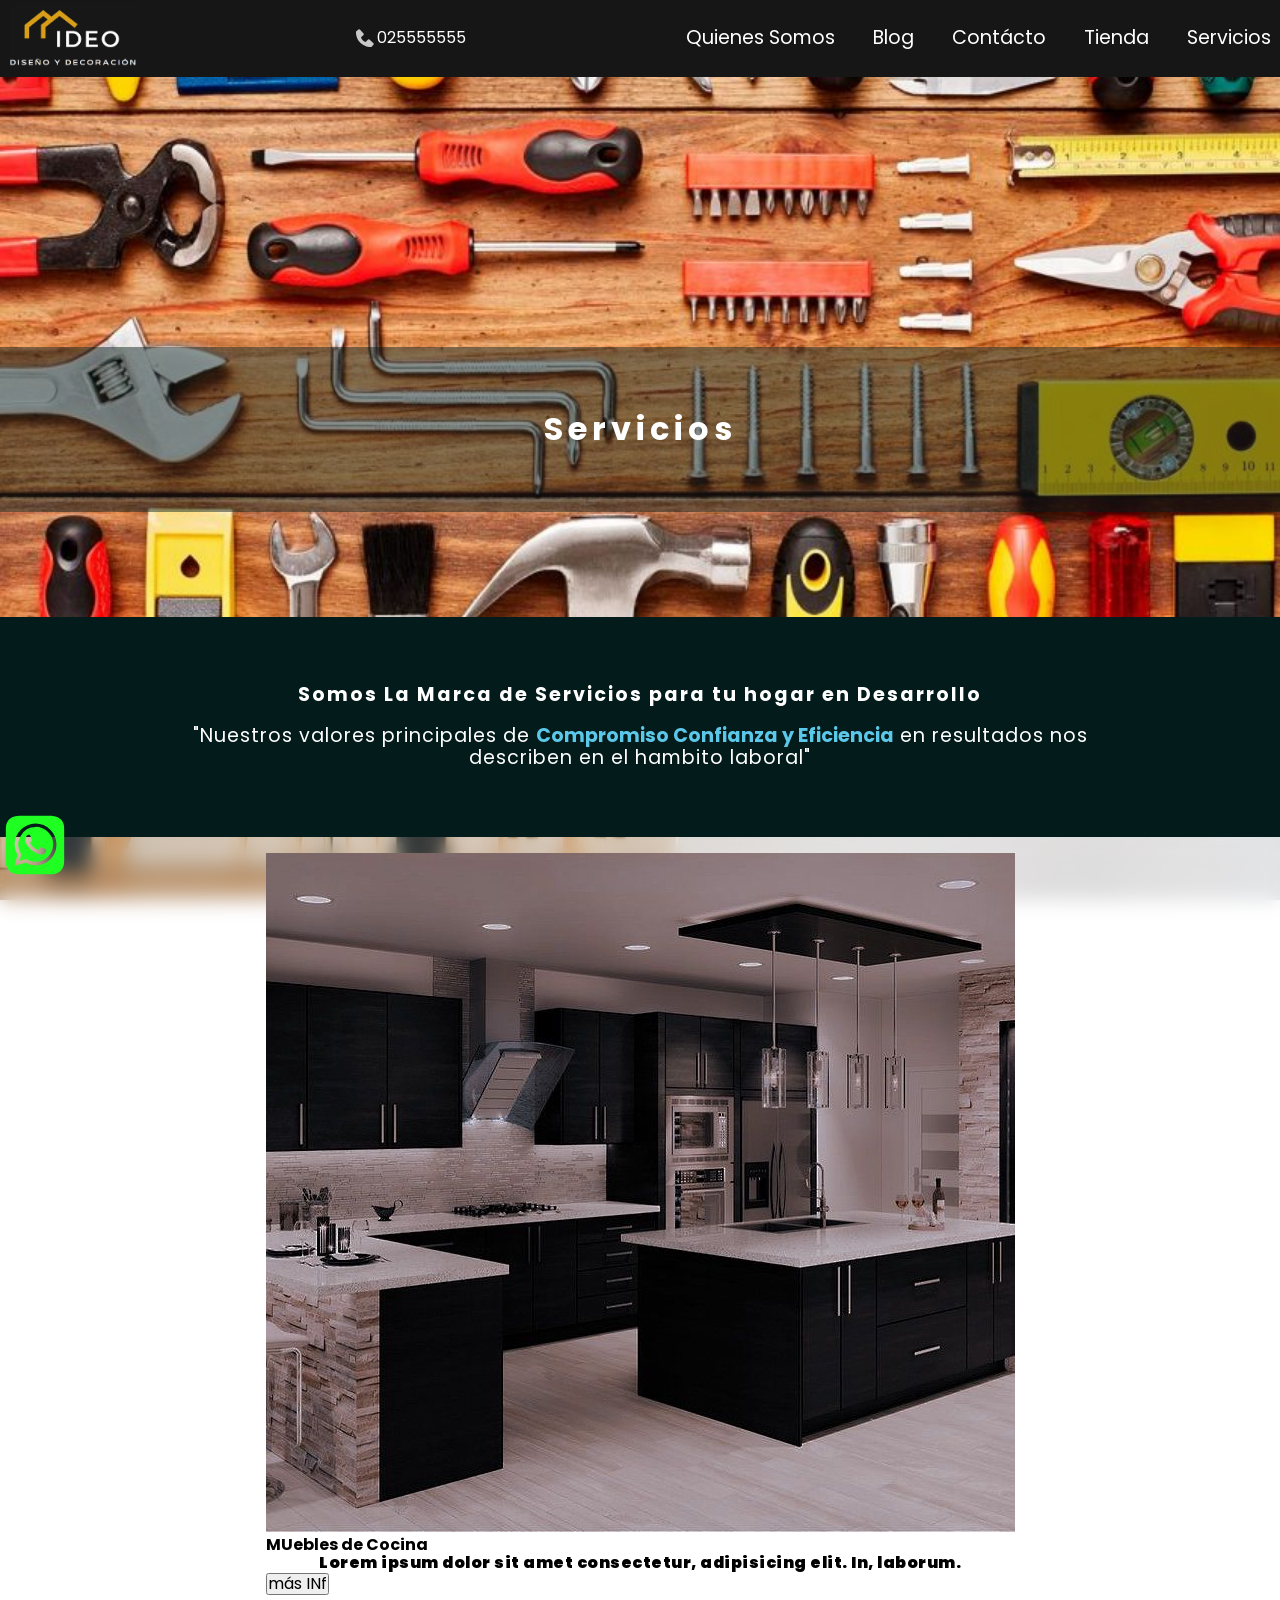
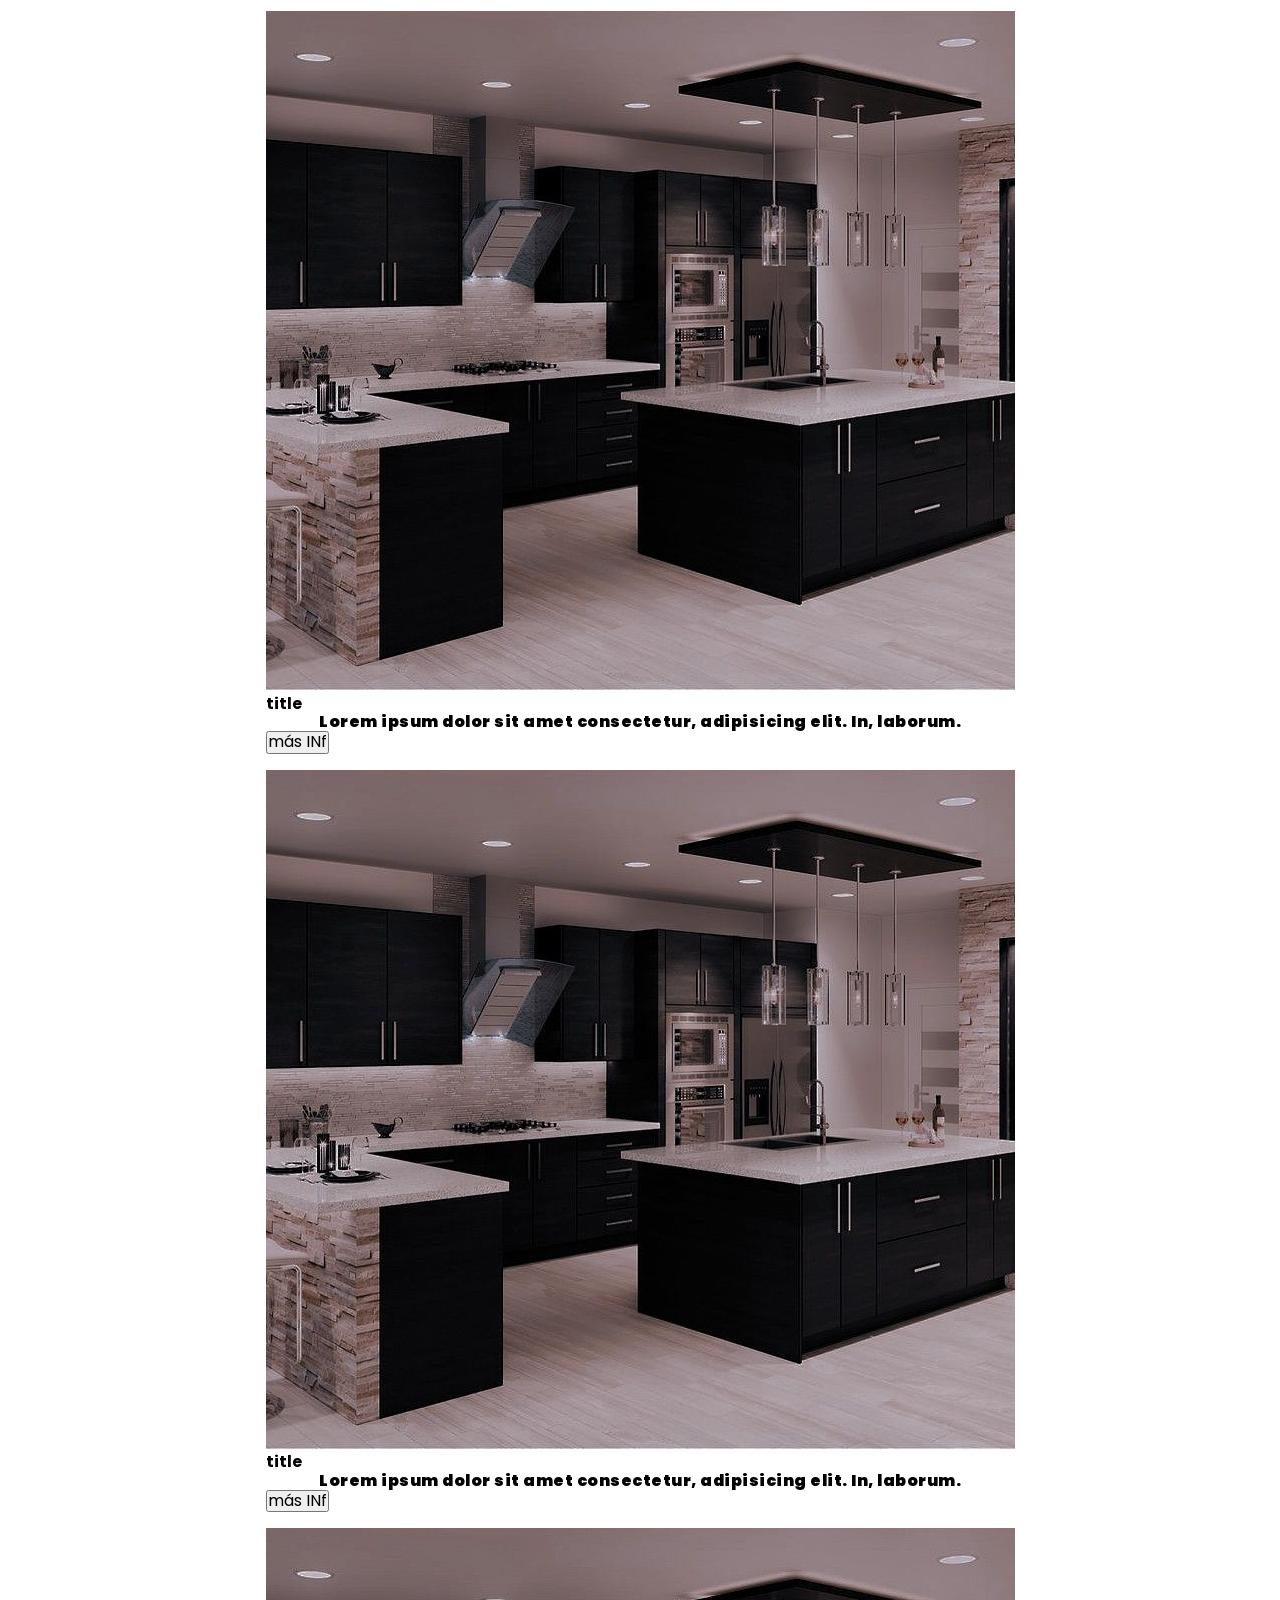
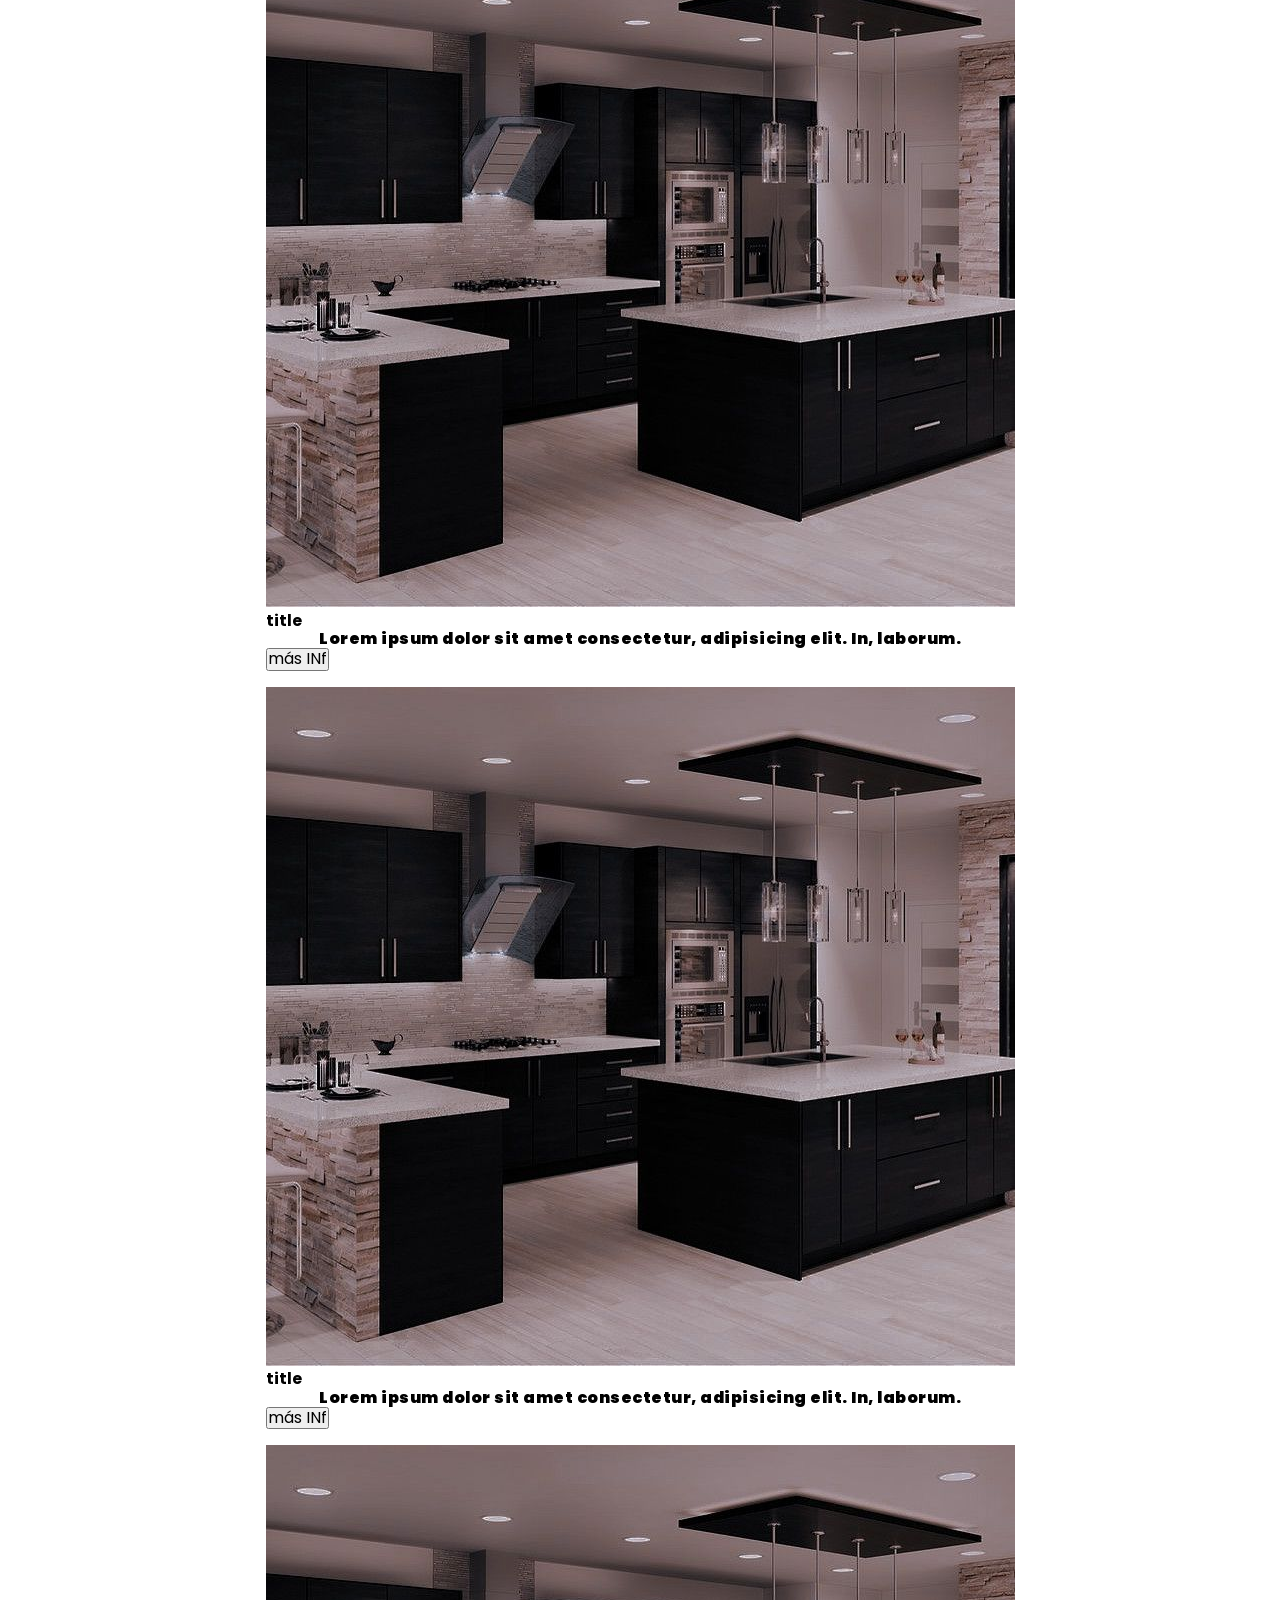
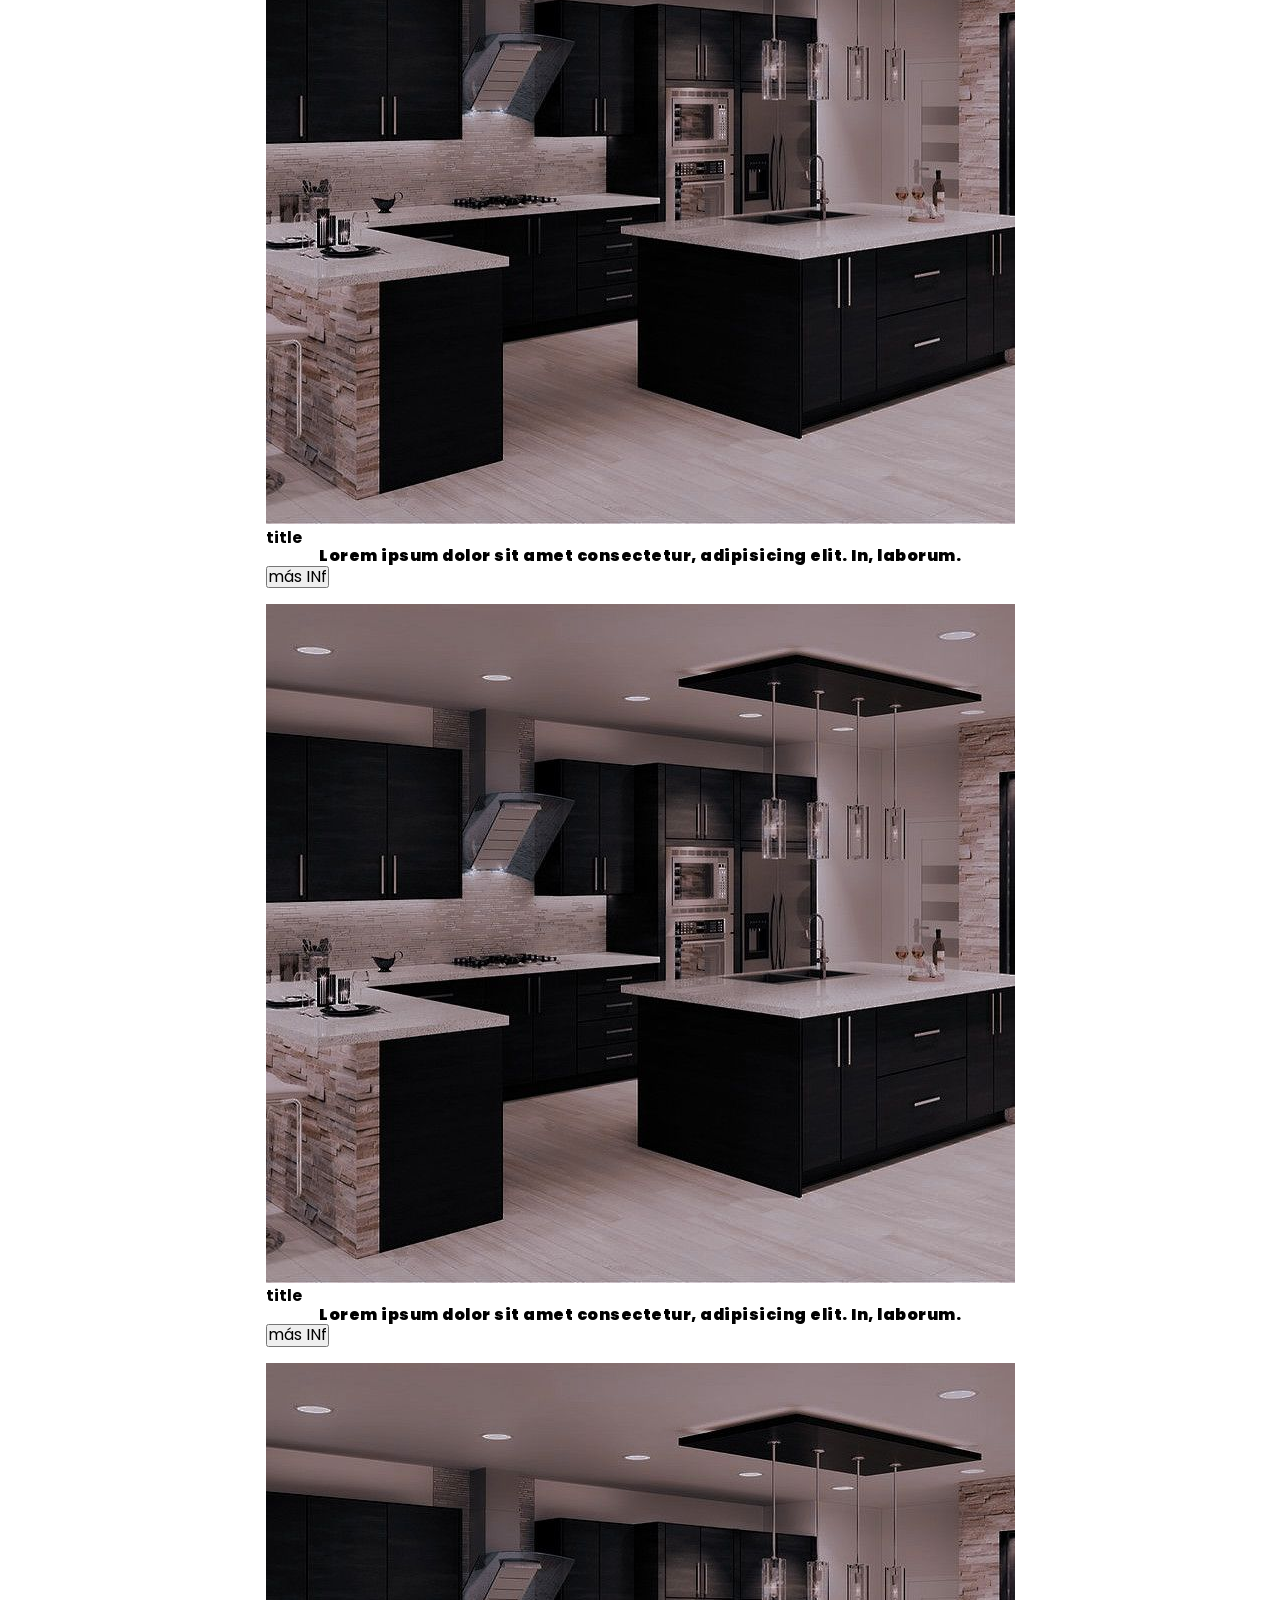
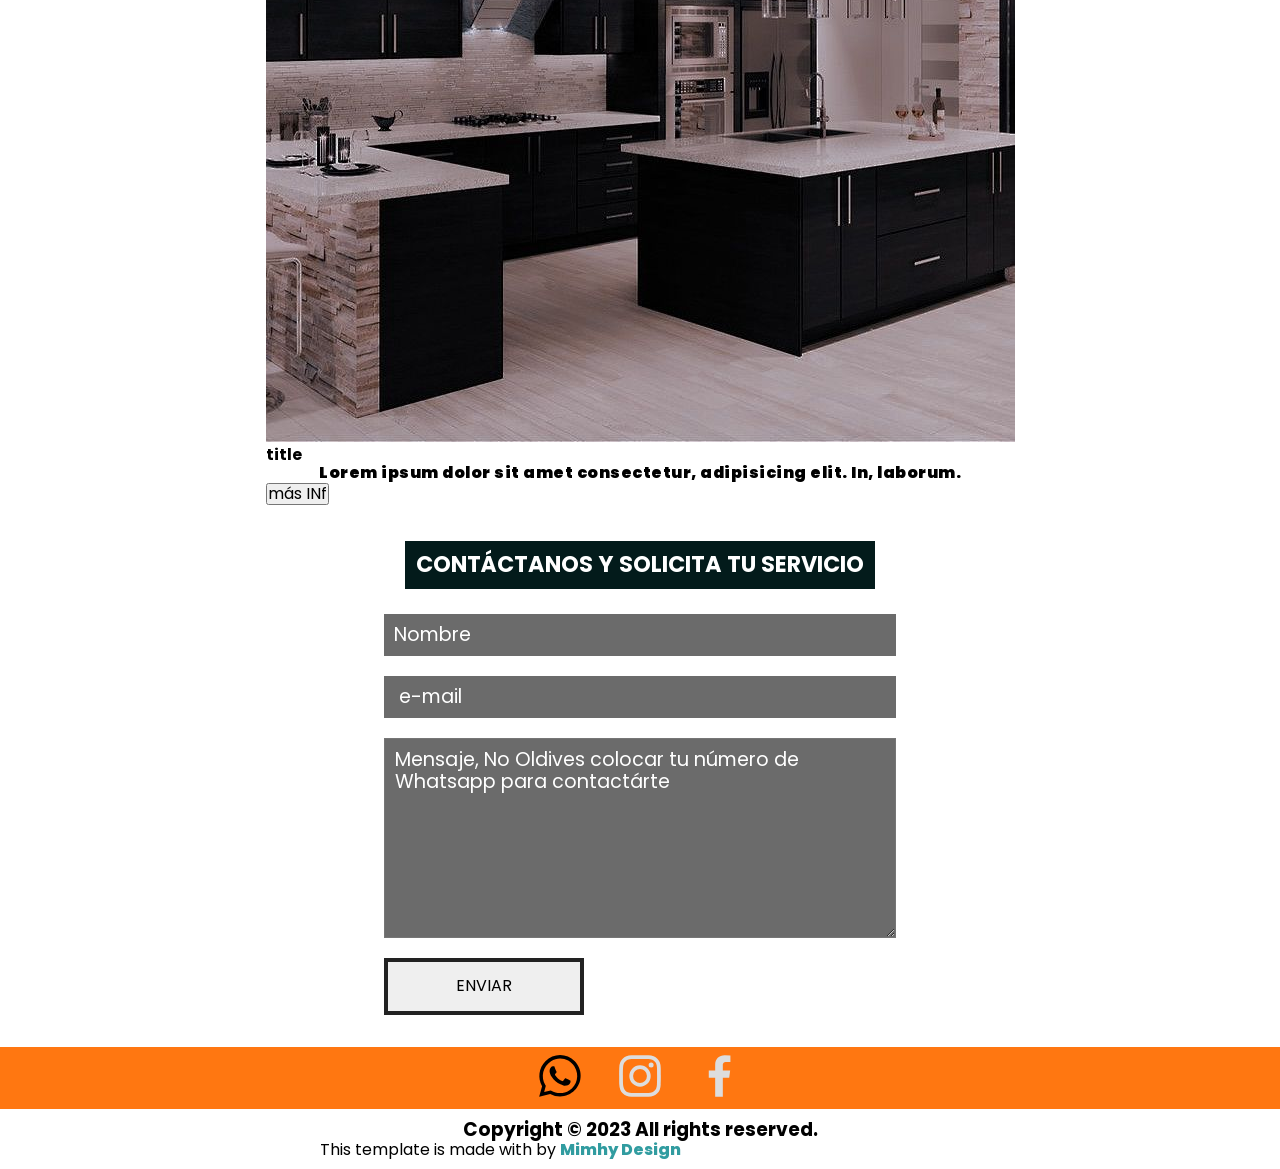
<file: electricidad.html>
<!DOCTYPE html>
<html>
<head>
    <meta charset="UTF-8" />
    <title>title</title>
    <meta name="viewport" content="width=device-width, initial-scale=1.0">
    
    <link  rel="stylesheet" href="style.css">
    <link rel="stylesheet" href="normalize.css">
    
    <link rel="preconnect" href="https://fonts.googleapis.com">
<link rel="preconnect" href="https://fonts.gstatic.com" crossorigin>
<link href="https://fonts.googleapis.com/css2?family=Poppins:wght@300&display=swap" rel="stylesheet">
    
</head>
<body>
    <div class="cont-what">
        <a href=""><img src="whatsapp1.svg" class="" alt="Whatsapp"></a>
    </div>
    <header class="head-contain">
        <div class="header">

            <a href="index.html" class="a"><img class ="logo"src="logoIdeo2.png" alt="logo"></a>
            <button class="llamada"><a href=""><img class ="phone" src="phone.svg"><p>025555555</p></a></button>
      
            <button class="button">
              <svg class="svg" xmlns="http://www.w3.org/2000/svg" width="16" height="16" fill="currentColor" viewBox="0 0 16 16">
                  <path fill-rule="evenodd" d="M2.5 12a.5.5 0 0 1 .5-.5h10a.5.5 0 0 1 0 1H3a.5.5 0 0 1-.5-.5zm0-4a.5.5 0 0 1 .5-.5h10a.5.5 0 0 1 0 1H3a.5.5 0 0 1-.5-.5zm0-4a.5.5 0 0 1 .5-.5h10a.5.5 0 0 1 0 1H3a.5.5 0 0 1-.5-.5z"/>
                </svg>
            </button>
      
            <nav class="nav">
                <ul class="ul">
                    <li class="li"><a href="nosotros.html" class="a">Quienes Somos</a></li>
                    <li class="li"><a href="blog.html" class="a">Blog</a></li>
                    <li class="li"><a href="contact.html" class="a">Contácto</a></li>
                    <li class="li"><a href="#" class="a">Tienda</a></li>
                    <li class="li"><a href="#" class="a">Servicios</a></li>
                </ul>
            </nav>
        </div>
    </header>


     <!-- para el LA INTRO -->
<section>

    <div class="nosotros-fondo">    
        <img src="fondo-servicios.webp" alt="nostros">
        <div><h4>Servicios</h4></div>
    </div>
    <div class="nosotros-inf">
        <h4>Somos La Marca de Servicios para tu hogar en Desarrollo</h4>
        <p>"Nuestros valores principales de <strong>Compromiso Confianza y Eficiencia</strong> en resultados nos describen en el hambito laboral"</p>
    </div>

    <div class="container-fondo-universe">


        <div class="nosotros-cont">
            <div>
                <img src="cocina1.jpg">
                <div>
                    <h4>MUebles de Cocina</h4>
                    <p>Lorem ipsum dolor sit amet consectetur, adipisicing elit. In, laborum.</p>
                    <a href="https://www.youtube.com/"><button>más INf</button></a>
                </div>
            </div>

            <div>
                <img src="cocina1.jpg">
                <div>
                    <h4>title</h4>
                    <p>Lorem ipsum dolor sit amet consectetur, adipisicing elit. In, laborum.</p>
                    <a href=""><button>más INf</button></a>
                </div>
            </div>

            <div>
                <img src="cocina1.jpg">
                <div>
                    <h4>title</h4>
                    <p>Lorem ipsum dolor sit amet consectetur, adipisicing elit. In, laborum.</p>
                    <a href=""><button>más INf</button></a>
                </div>
            </div>

            <div>
                <img src="cocina1.jpg">
                <div>
                    <h4>title</h4>
                    <p>Lorem ipsum dolor sit amet consectetur, adipisicing elit. In, laborum.</p>
                    <a href=""><button>más INf</button></a>
                </div>
            </div>

            <div>
                <img src="cocina1.jpg">
                <div>
                    <h4>title</h4>
                    <p>Lorem ipsum dolor sit amet consectetur, adipisicing elit. In, laborum.</p>
                    <a href=""><button>más INf</button></a>
                </div>
            </div>

            <div>
                <img src="cocina1.jpg">
                <div>
                    <h4>title</h4>
                    <p>Lorem ipsum dolor sit amet consectetur, adipisicing elit. In, laborum.</p>
                    <a href=""><button>más INf</button></a>
                </div>
            </div>

            <div>
                <img src="cocina1.jpg">
                <div>
                    <h4>title</h4>
                    <p>Lorem ipsum dolor sit amet consectetur, adipisicing elit. In, laborum.</p>
                    <a href=""><button>más INf</button></a>
                </div>
            </div>

            <div>
                <img src="cocina1.jpg">
                <div>
                    <h4>title</h4>
                    <p>Lorem ipsum dolor sit amet consectetur, adipisicing elit. In, laborum.</p>
                    <a href=""><button>más INf</button></a>
                </div>
            </div>
        </div>
    
         <div class="cont-form" id="cont">
            <h4>CONTÁCTANOS Y SOLICITA TU SERVICIO</h4>
            <div class="form">
                <input type="" placeholder="Nombre">
                <input type="" placeholder=" e-mail">
                <textarea class="message" type="" placeholder="Mensaje, No Oldives colocar tu número de Whatsapp para contactárte"></textarea>
                <button class ="button" type="submit">ENVIAR</button>
            </div>
        </div>

    </div>
</section>

<!-- para los servicos -->


<!-- PARA EL FOOOTER -->
<footer>
    <!-- PARA EL FORMULARIO NO OLVIDAR -->
    
    <!-- PARA EL COPYRIGHT -->
    <div class="footer-items">
        <div class="foo-item">
            <a href=""><svg xmlns="http://www.w3.org/2000/svg" enable-background="new 0 0 24 24" viewBox="0 0 24 24"  id="whatsapp"><path d="M16.6 14c-.2-.1-1.5-.7-1.7-.8-.2-.1-.4-.1-.6.1-.2.2-.6.8-.8 1-.1.2-.3.2-.5.1-.7-.3-1.4-.7-2-1.2-.5-.5-1-1.1-1.4-1.7-.1-.2 0-.4.1-.5.1-.1.2-.3.4-.4.1-.1.2-.3.2-.4.1-.1.1-.3 0-.4-.1-.1-.6-1.3-.8-1.8-.1-.7-.3-.7-.5-.7h-.5c-.2 0-.5.2-.6.3-.6.6-.9 1.3-.9 2.1.1.9.4 1.8 1 2.6 1.1 1.6 2.5 2.9 4.2 3.7.5.2.9.4 1.4.5.5.2 1 .2 1.6.1.7-.1 1.3-.6 1.7-1.2.2-.4.2-.8.1-1.2l-.4-.2m2.5-9.1C15.2 1 8.9 1 5 4.9c-3.2 3.2-3.8 8.1-1.6 12L2 22l5.3-1.4c1.5.8 3.1 1.2 4.7 1.2 5.5 0 9.9-4.4 9.9-9.9.1-2.6-1-5.1-2.8-7m-2.7 14c-1.3.8-2.8 1.3-4.4 1.3-1.5 0-2.9-.4-4.2-1.1l-.3-.2-3.1.8.8-3-.2-.3c-2.4-4-1.2-9 2.7-11.5S16.6 3.7 19 7.5c2.4 3.9 1.3 9-2.6 11.4"></path></svg></a>
            <a href=""><svg xmlns="http://www.w3.org/2000/svg" data-name="Layer 1" viewBox="0 0 24 24" style="fill: #ddd" id="instagram"><path d="M17.34,5.46h0a1.2,1.2,0,1,0,1.2,1.2A1.2,1.2,0,0,0,17.34,5.46Zm4.6,2.42a7.59,7.59,0,0,0-.46-2.43,4.94,4.94,0,0,0-1.16-1.77,4.7,4.7,0,0,0-1.77-1.15,7.3,7.3,0,0,0-2.43-.47C15.06,2,14.72,2,12,2s-3.06,0-4.12.06a7.3,7.3,0,0,0-2.43.47A4.78,4.78,0,0,0,3.68,3.68,4.7,4.7,0,0,0,2.53,5.45a7.3,7.3,0,0,0-.47,2.43C2,8.94,2,9.28,2,12s0,3.06.06,4.12a7.3,7.3,0,0,0,.47,2.43,4.7,4.7,0,0,0,1.15,1.77,4.78,4.78,0,0,0,1.77,1.15,7.3,7.3,0,0,0,2.43.47C8.94,22,9.28,22,12,22s3.06,0,4.12-.06a7.3,7.3,0,0,0,2.43-.47,4.7,4.7,0,0,0,1.77-1.15,4.85,4.85,0,0,0,1.16-1.77,7.59,7.59,0,0,0,.46-2.43c0-1.06.06-1.4.06-4.12S22,8.94,21.94,7.88ZM20.14,16a5.61,5.61,0,0,1-.34,1.86,3.06,3.06,0,0,1-.75,1.15,3.19,3.19,0,0,1-1.15.75,5.61,5.61,0,0,1-1.86.34c-1,.05-1.37.06-4,.06s-3,0-4-.06A5.73,5.73,0,0,1,6.1,19.8,3.27,3.27,0,0,1,5,19.05a3,3,0,0,1-.74-1.15A5.54,5.54,0,0,1,3.86,16c0-1-.06-1.37-.06-4s0-3,.06-4A5.54,5.54,0,0,1,4.21,6.1,3,3,0,0,1,5,5,3.14,3.14,0,0,1,6.1,4.2,5.73,5.73,0,0,1,8,3.86c1,0,1.37-.06,4-.06s3,0,4,.06a5.61,5.61,0,0,1,1.86.34A3.06,3.06,0,0,1,19.05,5,3.06,3.06,0,0,1,19.8,6.1,5.61,5.61,0,0,1,20.14,8c.05,1,.06,1.37.06,4S20.19,15,20.14,16ZM12,6.87A5.13,5.13,0,1,0,17.14,12,5.12,5.12,0,0,0,12,6.87Zm0,8.46A3.33,3.33,0,1,1,15.33,12,3.33,3.33,0,0,1,12,15.33Z"></path></svg></a>
            <a href=""><svg xmlns="http://www.w3.org/2000/svg" data-name="Layer 1" viewBox="0 0 24 24" style="fill: #ddd" id="facebook"><path d="M15.12,5.32H17V2.14A26.11,26.11,0,0,0,14.26,2C11.54,2,9.68,3.66,9.68,6.7V9.32H6.61v3.56H9.68V22h3.68V12.88h3.06l.46-3.56H13.36V7.05C13.36,6,13.64,5.32,15.12,5.32Z"></path></svg></a>
        </div>
        <div class="foo-item-copy">
            <h3>Copyright © 2023 All rights reserved.</h3>
            <p>This template is made with  by <a href="" style="color: #319ca0;font-weight: 800;">Mimhy Design</a></p>
        </div>

    </div>

</footer>
<script type="" src="menu.js"></script>

</body>
</html>
</file>
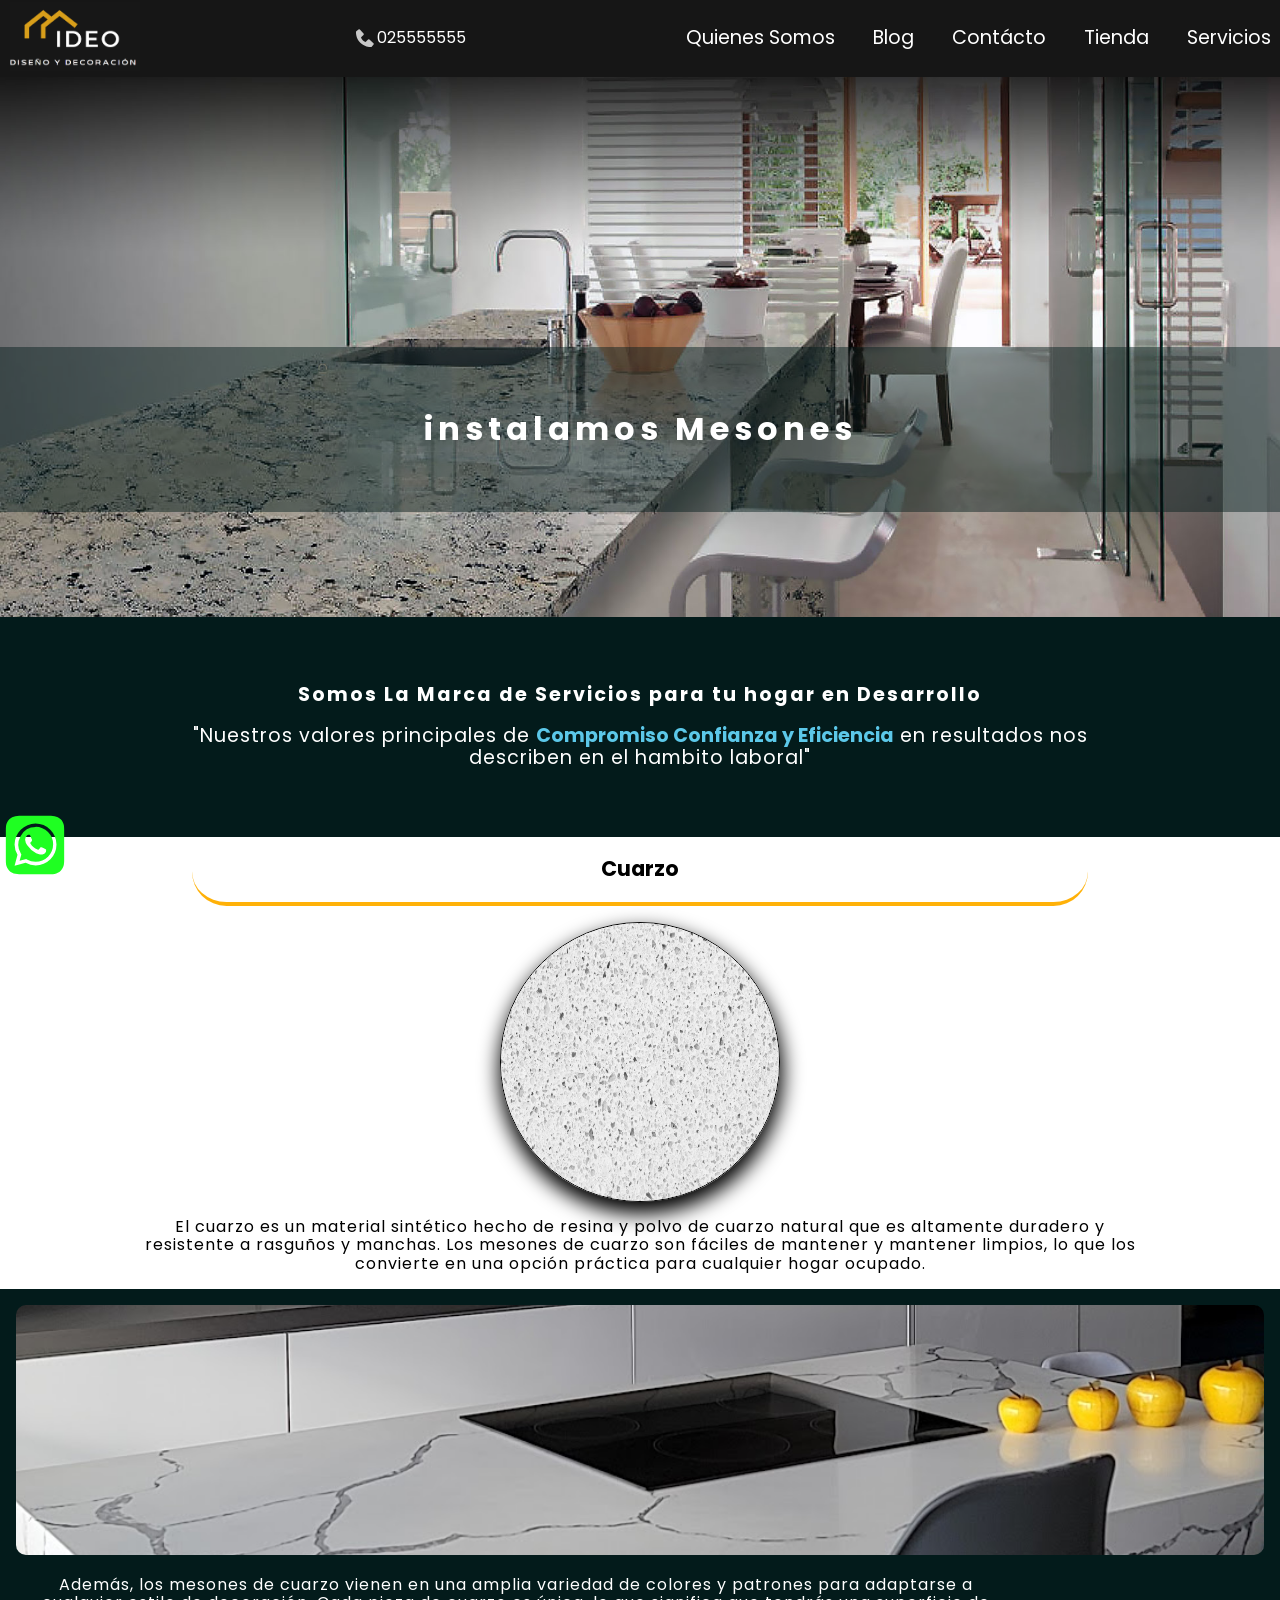
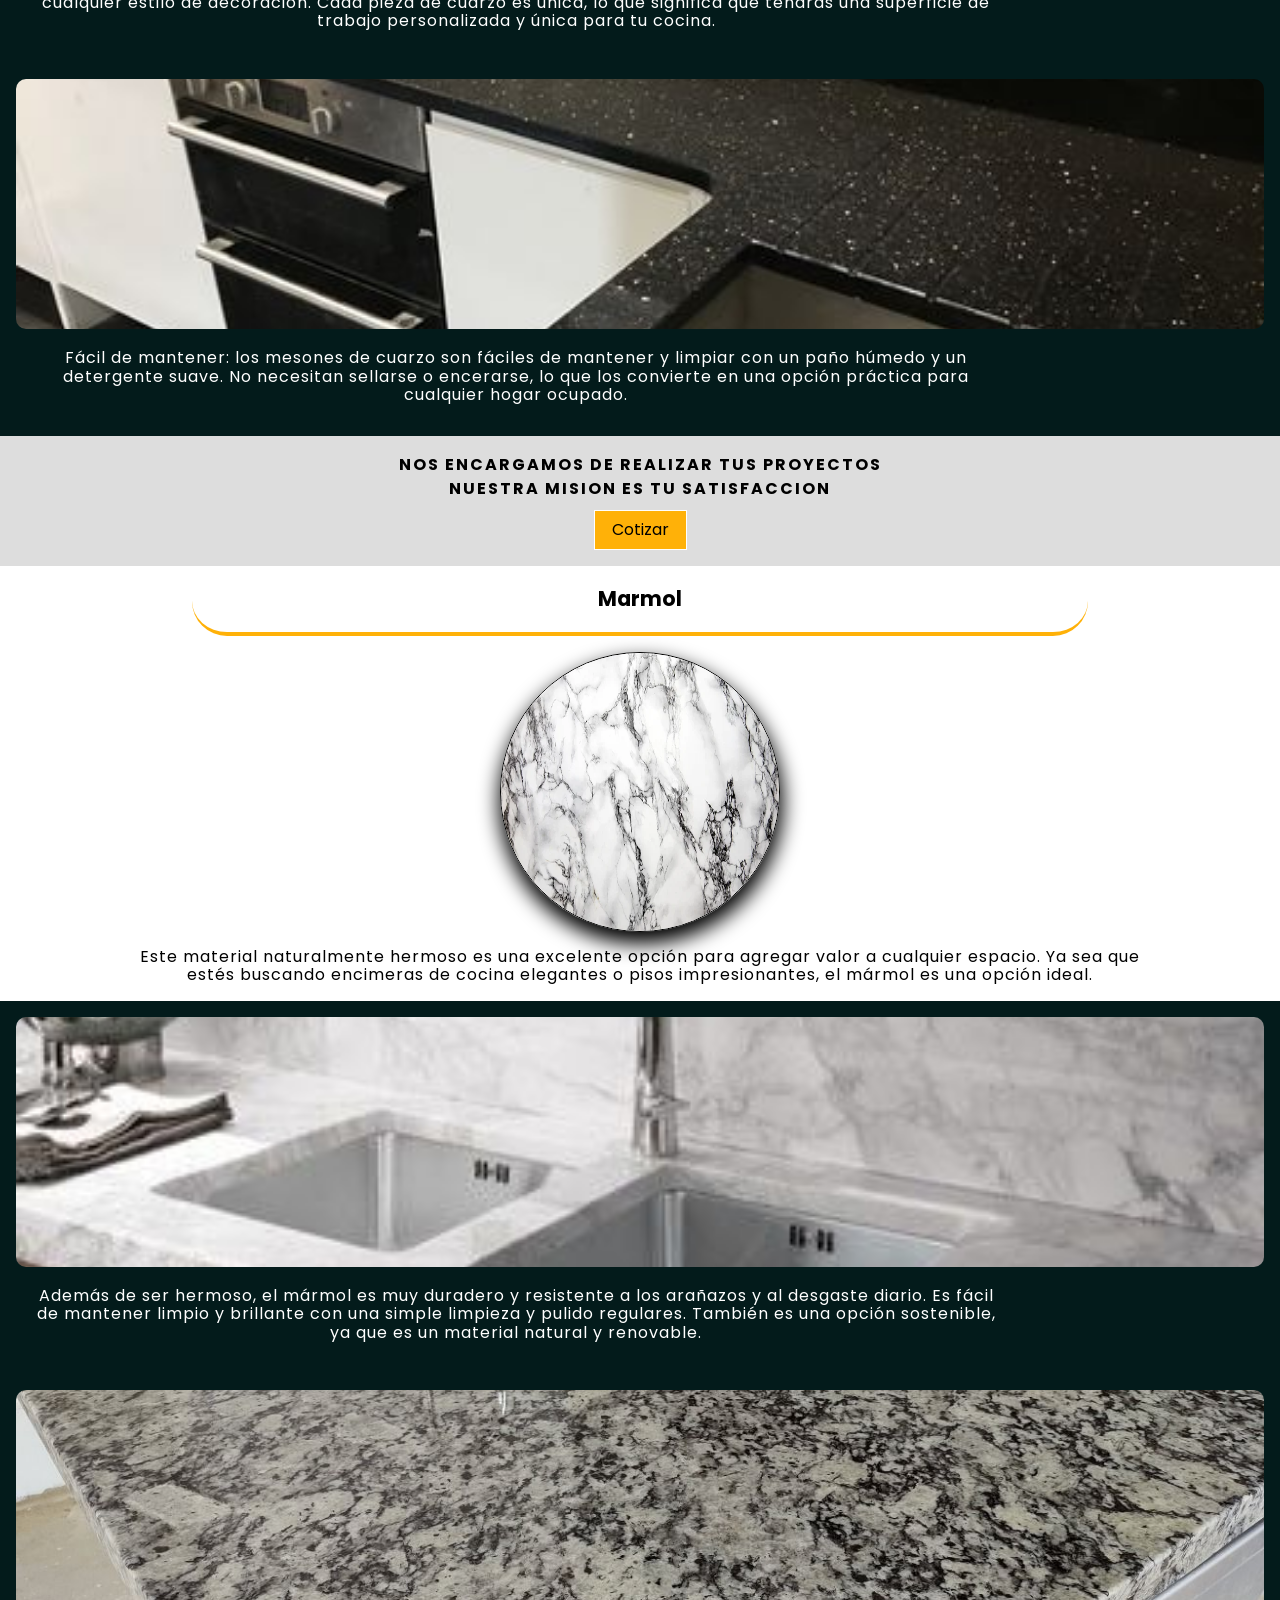
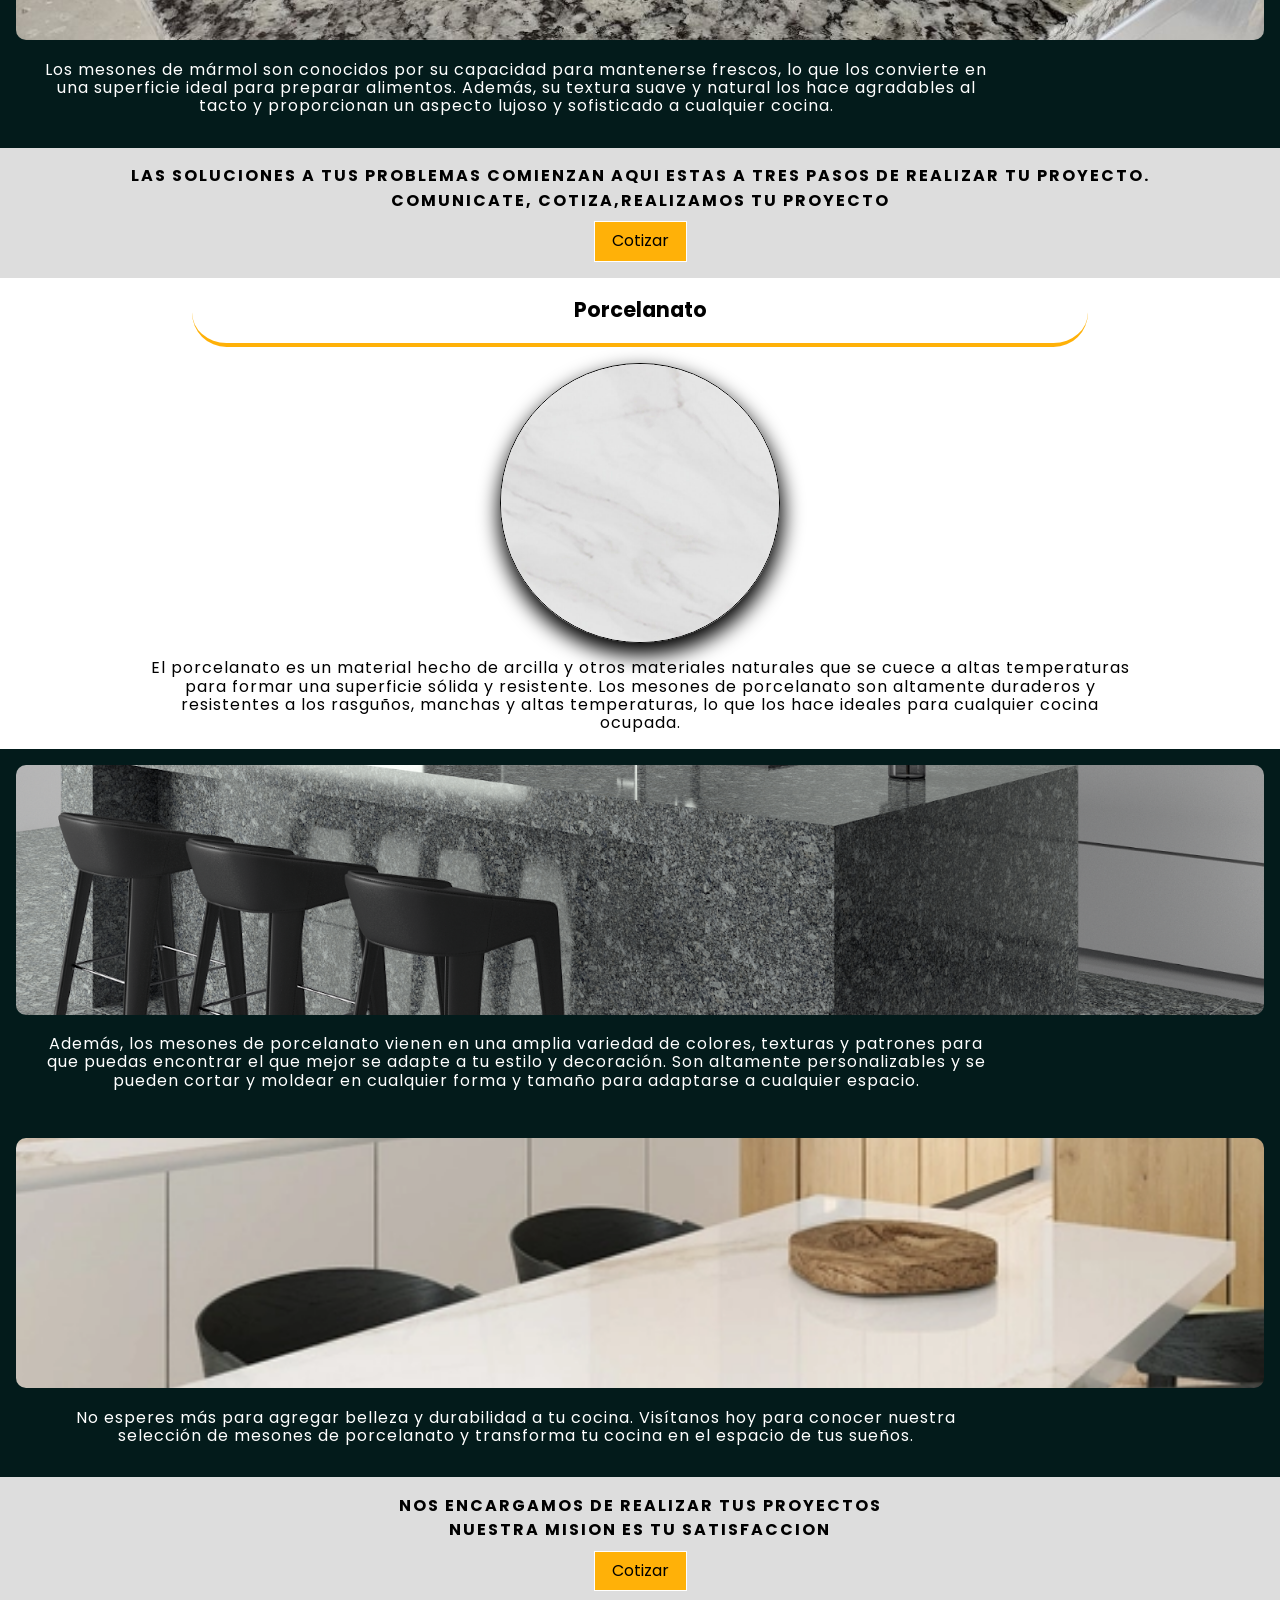
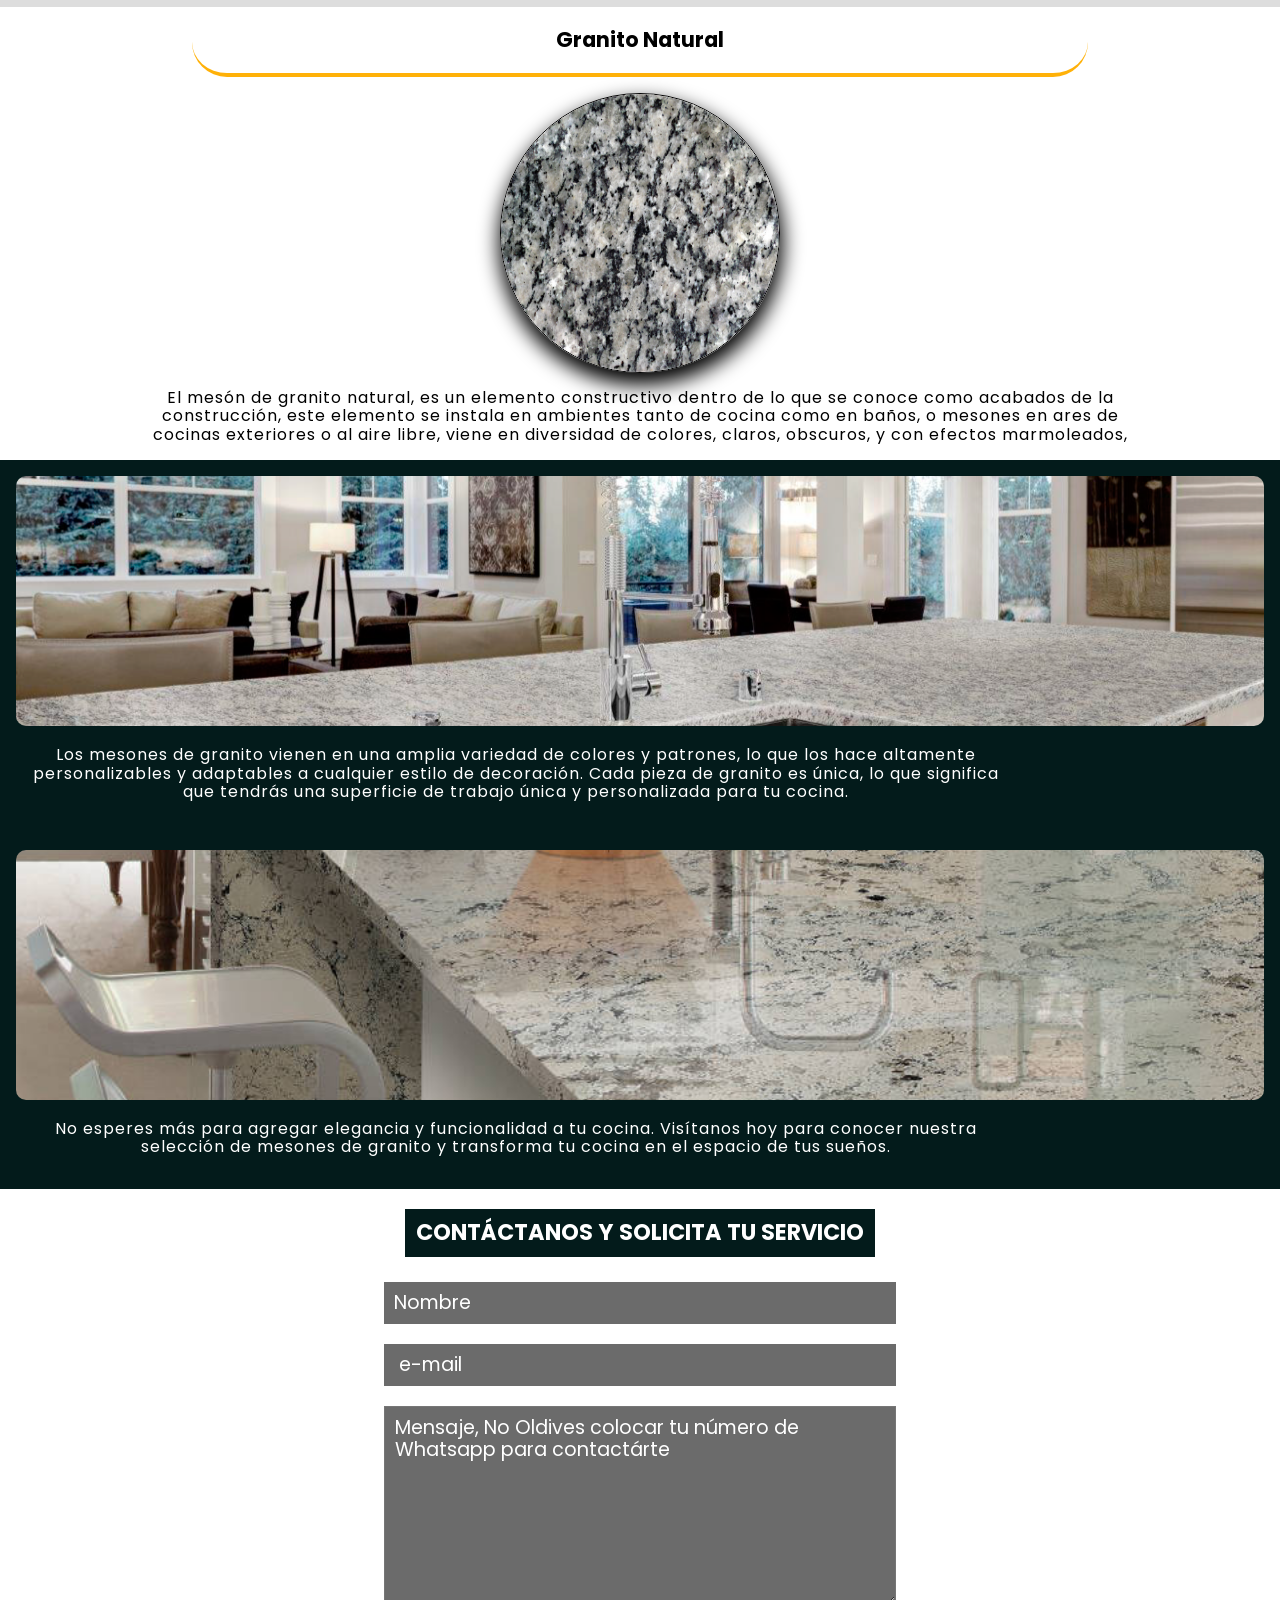
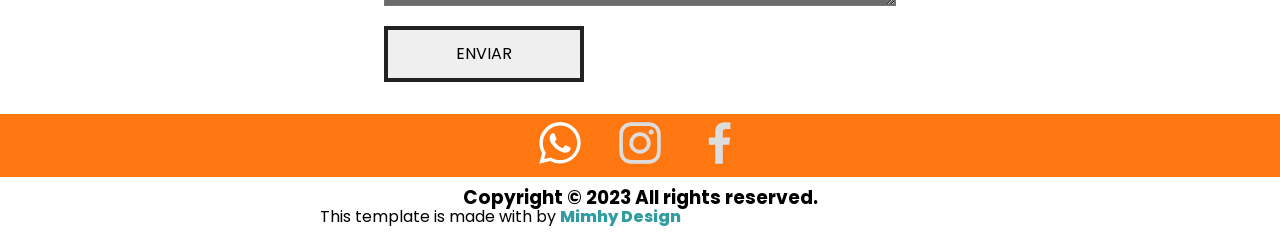
<file: mesones.html>
<!DOCTYPE html>
<html>
<head>
    <meta charset="UTF-8" />
    <title>title</title>
    <meta name="viewport" content="width=device-width, initial-scale=1.0">
    
    <link  rel="stylesheet" href="style.css">
    <link rel="stylesheet" href="normalize.css">
    
    <link rel="preconnect" href="https://fonts.googleapis.com">
<link rel="preconnect" href="https://fonts.gstatic.com" crossorigin>
<link href="https://fonts.googleapis.com/css2?family=Poppins:wght@300&display=swap" rel="stylesheet">
    
</head>
<body>
    <div class="cont-what">
        <a href=""><img src="whatsapp1.svg" class="" alt="Whatsapp"></a>
    </div>
    <header class="head-contain">
        <div class="header">

            <a href="index.html" class="a"><img class ="logo"src="logoIdeo2.png" alt="logo"></a>
            <button class="llamada"><a href=""><img class ="phone" src="phone.svg"><p>025555555</p></a></button>
      
            <button class="button">
              <svg class="svg" xmlns="http://www.w3.org/2000/svg" width="16" height="16" fill="currentColor" viewBox="0 0 16 16">
                  <path fill-rule="evenodd" d="M2.5 12a.5.5 0 0 1 .5-.5h10a.5.5 0 0 1 0 1H3a.5.5 0 0 1-.5-.5zm0-4a.5.5 0 0 1 .5-.5h10a.5.5 0 0 1 0 1H3a.5.5 0 0 1-.5-.5zm0-4a.5.5 0 0 1 .5-.5h10a.5.5 0 0 1 0 1H3a.5.5 0 0 1-.5-.5z"/>
                </svg>
            </button>
      
            <nav class="nav">
                <ul class="ul">
                    <li class="li"><a href="nosotros.html" class="a">Quienes Somos</a></li>
                    <li class="li"><a href="blog.html" class="a">Blog</a></li>
                    <li class="li"><a href="contact.html" class="a">Contácto</a></li>
                    <li class="li"><a href="#" class="a">Tienda</a></li>
                    <li class="li"><a href="Servicios.html" class="a">Servicios</a></li>
                </ul>
            </nav>
        </div>
    </header>


     <!-- para el LA INTRO -->
<section>

    <div class="nosotros-fondo">    
        <img src="fondo-mesones.webp" alt="nostros">
        <div><h4>instalamos Mesones</h4></div>
    </div>
    <div class="nosotros-inf">
        <h4>Somos La Marca de Servicios para tu hogar en Desarrollo</h4>
        <p>"Nuestros valores principales de <strong>Compromiso Confianza y Eficiencia</strong> en resultados nos describen en el hambito laboral"</p>
    </div>

    <div class="mesones-cont">
        <div class="cont-mesones">
            <H4 class="subtitles">Cuarzo</H4>
            <div class="material">
                <img src="cuarzo.webp" class="img-mat">
                <p>El cuarzo es un material sintético hecho de resina y polvo de cuarzo natural que es altamente duradero y resistente a rasguños y manchas. Los mesones de cuarzo son fáciles de mantener y mantener limpios, lo que los convierte en una opción práctica para cualquier hogar ocupado.</p>
            </div>
            <div class="seccion-meson">
                <div class="inf-meson">
                    <img src="meson-cuarzo2.webp" class="img-meson">
                    <p>Además, los mesones de cuarzo vienen en una amplia variedad de colores y patrones para adaptarse a cualquier estilo de decoración. Cada pieza de cuarzo es única, lo que significa que tendrás una superficie de trabajo personalizada y única para tu cocina.</p>
                </div>
                <div class="inf-meson">
                    <img src="meson-cuarzo1.webp" class="img-meson">
                    <p >Fácil de mantener: los mesones de cuarzo son fáciles de mantener y limpiar con un paño húmedo y un detergente suave. No necesitan sellarse o encerarse, lo que los convierte en una opción práctica para cualquier hogar ocupado.</p>
                </div>
            </div>
            <div class="cotizar">
                <div>
                    <h4>NOS ENCARGAMOS DE REALIZAR TUS PROYECTOS </h4>
                    <h4>NUESTRA MISION ES TU SATISFACCION</h4>
                </div>
                <a href="contact.html"><button>Cotizar</button></a>

            </div>    
        </div>

        <div class="cont-mesones">
            <H4 class="subtitles">Marmol</H4>
            <div class="material">
                <img src="marmol.webp" class="img-mat">
                <p>Este material naturalmente hermoso es una excelente opción para agregar valor a cualquier espacio. Ya sea que estés buscando encimeras de cocina elegantes o pisos impresionantes, el mármol es una opción ideal.</p>
            </div>
            <div class="seccion-meson">
                <div class="inf-meson">
                    <img src="meson-marmol1.webp" class="img-meson">
                    <p>Además de ser hermoso, el mármol es muy duradero y resistente a los arañazos y al desgaste diario. Es fácil de mantener limpio y brillante con una simple limpieza y pulido regulares. También es una opción sostenible, ya que es un material natural y renovable.</p>
                </div>
                <div class="inf-meson">
                    <img src="meson-marmol2.webp" class="img-meson">
                    <p >Los mesones de mármol son conocidos por su capacidad para mantenerse frescos, lo que los convierte en una superficie ideal para preparar alimentos. Además, su textura suave y natural los hace agradables al tacto y proporcionan un aspecto lujoso y sofisticado a cualquier cocina.</p>
                </div>
            </div>
            <div class="cotizar">
                <div>
                    <h4>LAS SOLUCIONES A TUS PROBLEMAS COMIENZAN AQUI
                        ESTAS A TRES PASOS DE REALIZAR TU PROYECTO. </h4>
                    <h4> COMUNICATE, COTIZA,REALIZAMOS TU PROYECTO</h4>
                </div>
                <a href="contact.html"><button>Cotizar</button></a>

            </div>   
        </div>

        <div class="cont-mesones">
            <H4 class="subtitles">Porcelanato</H4>
            <div class="material">
                <img src="porcelanato.webp" class="img-mat">
                <p>El porcelanato es un material hecho de arcilla y otros materiales naturales que se cuece a altas temperaturas para formar una superficie sólida y resistente. Los mesones de porcelanato son altamente duraderos y resistentes a los rasguños, manchas y altas temperaturas, lo que los hace ideales para cualquier cocina ocupada.</p>
            </div>
            <div class="seccion-meson">
                <div class="inf-meson">
                    <img src="meson-porcelanato2.webp" class="img-meson">
                    <p>Además, los mesones de porcelanato vienen en una amplia variedad de colores, texturas y patrones para que puedas encontrar el que mejor se adapte a tu estilo y decoración. Son altamente personalizables y se pueden cortar y moldear en cualquier forma y tamaño para adaptarse a cualquier espacio.</p>
                </div>
                <div class="inf-meson">
                    <img src="meson-porcelanato1.webp" class="img-meson">
                    <p >No esperes más para agregar belleza y durabilidad a tu cocina. Visítanos hoy para conocer nuestra selección de mesones de porcelanato y transforma tu cocina en el espacio de tus sueños.</p>
                </div>
            </div>
            <div class="cotizar">
                <div>
                    <h4>NOS ENCARGAMOS DE REALIZAR TUS PROYECTOS </h4>
                    <h4> NUESTRA MISION ES TU SATISFACCION</h4>
                </div>
                <a href="contact.html"><button>Cotizar</button></a>

            </div>   
        </div>

        <div class="cont-mesones">
            <H4 class="subtitles">Granito Natural</H4>
            <div class="material">
                <img src="granito.webp" class="img-mat">
                <p>El mesón de granito natural, es un elemento constructivo dentro de lo que se conoce como acabados de la construcción, este elemento se instala en ambientes tanto de cocina como en baños, o mesones en ares de cocinas exteriores o al aire libre, viene en diversidad de colores, claros, obscuros, y con efectos marmoleados,</p>
            </div>
            <div class="seccion-meson">
                <div class="inf-meson">
                    <img src="meson-granito1.webp" class="img-meson">
                    <p>Los mesones de granito vienen en una amplia variedad de colores y patrones, lo que los hace altamente personalizables y adaptables a cualquier estilo de decoración. Cada pieza de granito es única, lo que significa que tendrás una superficie de trabajo única y personalizada para tu cocina.</p>
                </div>
                <div class="inf-meson">
                    <img src="meson-granito2.webp" class="img-meson">
                    <p >No esperes más para agregar elegancia y funcionalidad a tu cocina. Visítanos hoy para conocer nuestra selección de mesones de granito y transforma tu cocina en el espacio de tus sueños.






                    </p>
                </div>
            </div>
        </div>


        

    </div>

    <div class="container-fondo-universe">



         <div class="cont-form" id="cont">
            <h4>CONTÁCTANOS Y SOLICITA TU SERVICIO</h4>
            <div class="form">
                <input type="" placeholder="Nombre">
                <input type="" placeholder=" e-mail">
                <textarea class="message" type="" placeholder="Mensaje, No Oldives colocar tu número de Whatsapp para contactárte"></textarea>
                <button class ="button" type="submit">ENVIAR</button>
            </div>
        </div>

    </div>
</section>

<!-- para los servicos -->


<!-- PARA EL FOOOTER -->
<footer>
    <!-- PARA EL FORMULARIO NO OLVIDAR -->
    
    <!-- PARA EL COPYRIGHT -->
    <div class="footer-items">
        <div class="foo-item">
            <a href=""><svg xmlns="http://www.w3.org/2000/svg" enable-background="new 0 0 24 24" viewBox="0 0 24 24" style="fill: #fff"  id="whatsapp"><path d="M16.6 14c-.2-.1-1.5-.7-1.7-.8-.2-.1-.4-.1-.6.1-.2.2-.6.8-.8 1-.1.2-.3.2-.5.1-.7-.3-1.4-.7-2-1.2-.5-.5-1-1.1-1.4-1.7-.1-.2 0-.4.1-.5.1-.1.2-.3.4-.4.1-.1.2-.3.2-.4.1-.1.1-.3 0-.4-.1-.1-.6-1.3-.8-1.8-.1-.7-.3-.7-.5-.7h-.5c-.2 0-.5.2-.6.3-.6.6-.9 1.3-.9 2.1.1.9.4 1.8 1 2.6 1.1 1.6 2.5 2.9 4.2 3.7.5.2.9.4 1.4.5.5.2 1 .2 1.6.1.7-.1 1.3-.6 1.7-1.2.2-.4.2-.8.1-1.2l-.4-.2m2.5-9.1C15.2 1 8.9 1 5 4.9c-3.2 3.2-3.8 8.1-1.6 12L2 22l5.3-1.4c1.5.8 3.1 1.2 4.7 1.2 5.5 0 9.9-4.4 9.9-9.9.1-2.6-1-5.1-2.8-7m-2.7 14c-1.3.8-2.8 1.3-4.4 1.3-1.5 0-2.9-.4-4.2-1.1l-.3-.2-3.1.8.8-3-.2-.3c-2.4-4-1.2-9 2.7-11.5S16.6 3.7 19 7.5c2.4 3.9 1.3 9-2.6 11.4"></path></svg></a>
            <a href=""><svg xmlns="http://www.w3.org/2000/svg" data-name="Layer 1" viewBox="0 0 24 24" style="fill: #ddd" id="instagram"><path d="M17.34,5.46h0a1.2,1.2,0,1,0,1.2,1.2A1.2,1.2,0,0,0,17.34,5.46Zm4.6,2.42a7.59,7.59,0,0,0-.46-2.43,4.94,4.94,0,0,0-1.16-1.77,4.7,4.7,0,0,0-1.77-1.15,7.3,7.3,0,0,0-2.43-.47C15.06,2,14.72,2,12,2s-3.06,0-4.12.06a7.3,7.3,0,0,0-2.43.47A4.78,4.78,0,0,0,3.68,3.68,4.7,4.7,0,0,0,2.53,5.45a7.3,7.3,0,0,0-.47,2.43C2,8.94,2,9.28,2,12s0,3.06.06,4.12a7.3,7.3,0,0,0,.47,2.43,4.7,4.7,0,0,0,1.15,1.77,4.78,4.78,0,0,0,1.77,1.15,7.3,7.3,0,0,0,2.43.47C8.94,22,9.28,22,12,22s3.06,0,4.12-.06a7.3,7.3,0,0,0,2.43-.47,4.7,4.7,0,0,0,1.77-1.15,4.85,4.85,0,0,0,1.16-1.77,7.59,7.59,0,0,0,.46-2.43c0-1.06.06-1.4.06-4.12S22,8.94,21.94,7.88ZM20.14,16a5.61,5.61,0,0,1-.34,1.86,3.06,3.06,0,0,1-.75,1.15,3.19,3.19,0,0,1-1.15.75,5.61,5.61,0,0,1-1.86.34c-1,.05-1.37.06-4,.06s-3,0-4-.06A5.73,5.73,0,0,1,6.1,19.8,3.27,3.27,0,0,1,5,19.05a3,3,0,0,1-.74-1.15A5.54,5.54,0,0,1,3.86,16c0-1-.06-1.37-.06-4s0-3,.06-4A5.54,5.54,0,0,1,4.21,6.1,3,3,0,0,1,5,5,3.14,3.14,0,0,1,6.1,4.2,5.73,5.73,0,0,1,8,3.86c1,0,1.37-.06,4-.06s3,0,4,.06a5.61,5.61,0,0,1,1.86.34A3.06,3.06,0,0,1,19.05,5,3.06,3.06,0,0,1,19.8,6.1,5.61,5.61,0,0,1,20.14,8c.05,1,.06,1.37.06,4S20.19,15,20.14,16ZM12,6.87A5.13,5.13,0,1,0,17.14,12,5.12,5.12,0,0,0,12,6.87Zm0,8.46A3.33,3.33,0,1,1,15.33,12,3.33,3.33,0,0,1,12,15.33Z"></path></svg></a>
            <a href=""><svg xmlns="http://www.w3.org/2000/svg" data-name="Layer 1" viewBox="0 0 24 24" style="fill: #ddd" id="facebook"><path d="M15.12,5.32H17V2.14A26.11,26.11,0,0,0,14.26,2C11.54,2,9.68,3.66,9.68,6.7V9.32H6.61v3.56H9.68V22h3.68V12.88h3.06l.46-3.56H13.36V7.05C13.36,6,13.64,5.32,15.12,5.32Z"></path></svg></a>
        </div>
        <div class="foo-item-copy">
            <h3>Copyright © 2023 All rights reserved.</h3>
            <p>This template is made with  by <a href="" style="color: #319ca0;font-weight: 800;">Mimhy Design</a></p>
        </div>

    </div>

</footer>
<script type="" src="menu.js"></script>

</body>
</html>
</file>
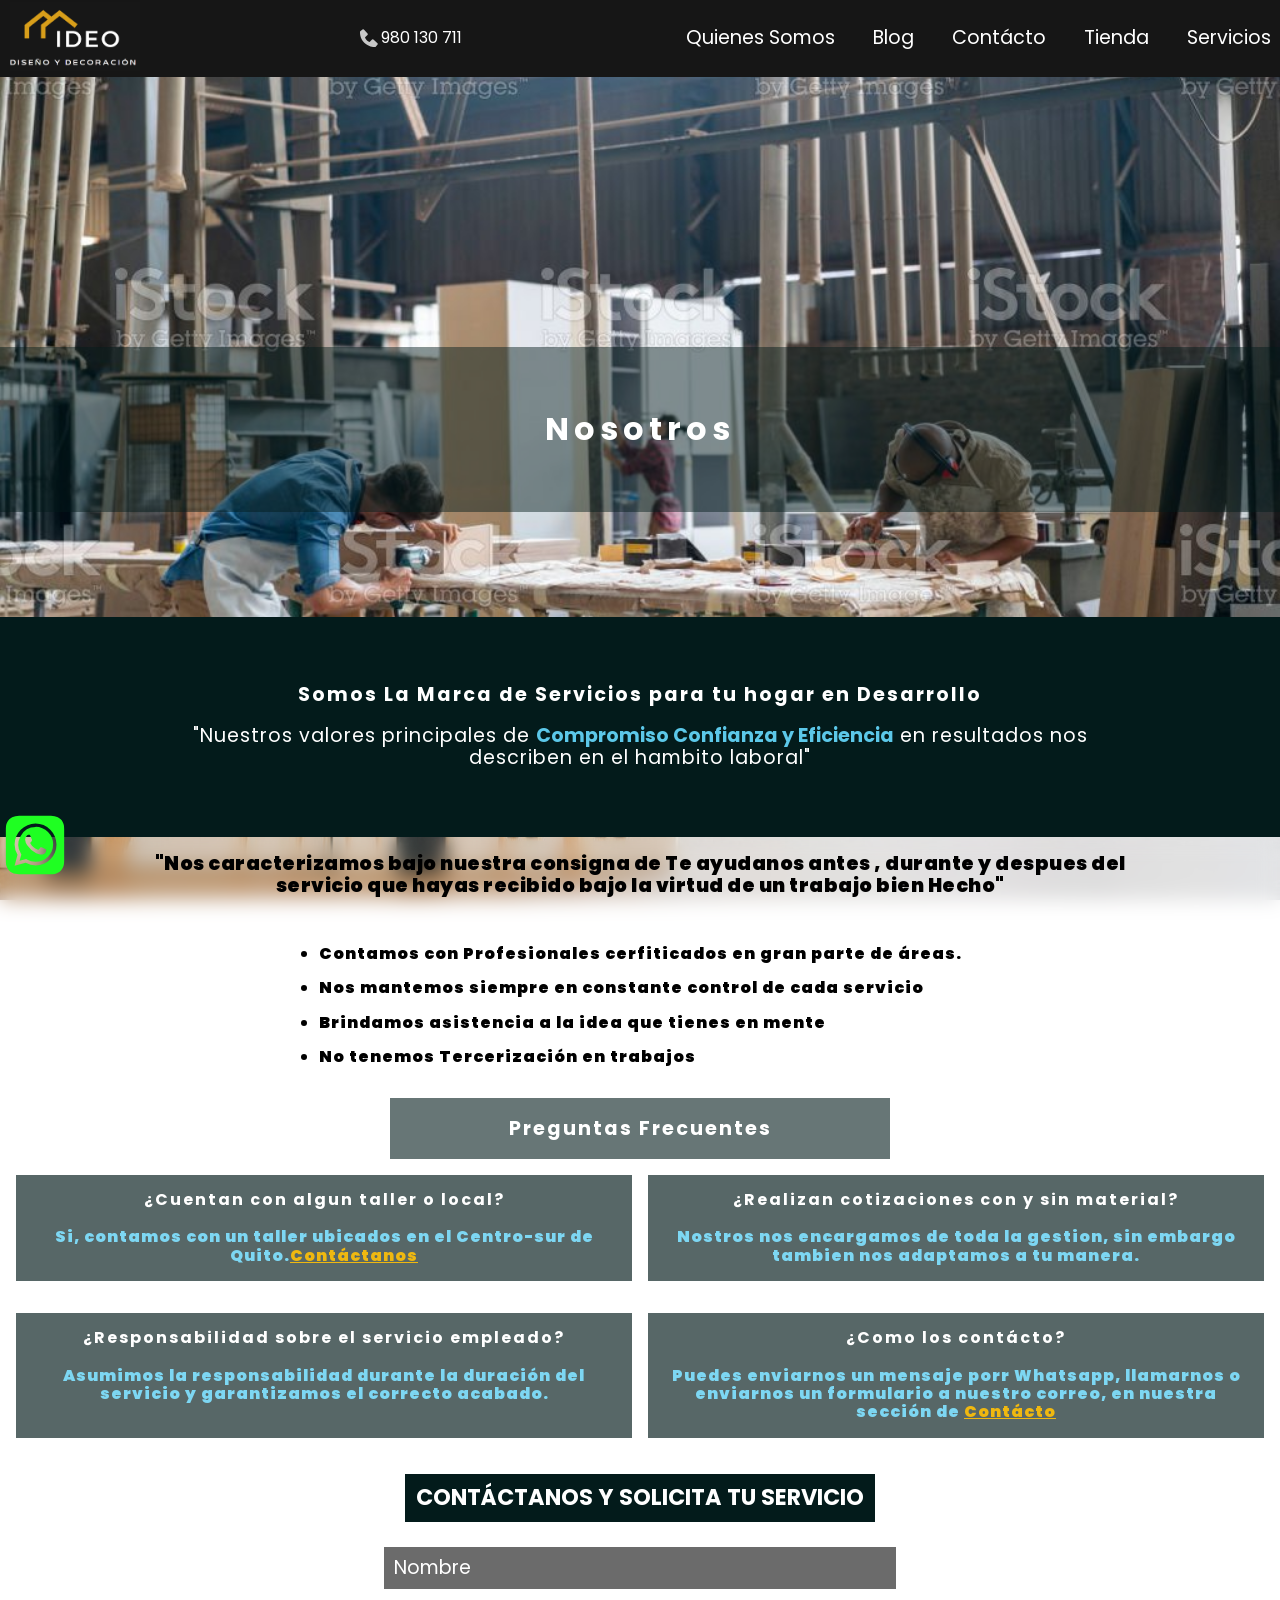
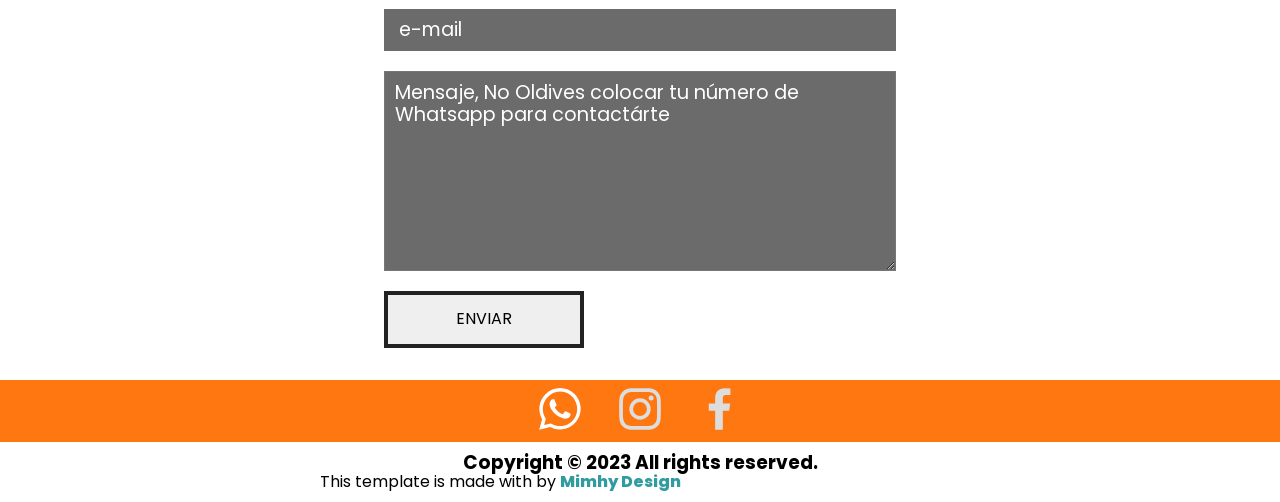
<file: nosotros.html>
<!DOCTYPE html>
<html>
<head>
    <meta charset="UTF-8" />
    <title>title</title>
    <meta name="viewport" content="width=device-width, initial-scale=1.0">
    
    <link  rel="stylesheet" href="style.css">
    <link rel="stylesheet" href="normalize.css">
    
    <link rel="preconnect" href="https://fonts.googleapis.com">
<link rel="preconnect" href="https://fonts.gstatic.com" crossorigin>
<link href="https://fonts.googleapis.com/css2?family=Poppins:wght@300&display=swap" rel="stylesheet">
    
</head>
<body>
    <div class="cont-what">
        <a href="https://wa.me/593980130711?text=Buen día, Necesito ayuda con un servicio de .."><img src="whatsapp1.svg" class="" alt="Whatsapp"></a>
    </div>
    <header class="head-contain">
        <div class="header">

            <a href="index.html" class="a"><img class ="logo"src="logoIdeo2.png" alt="logo"></a>
            <button class="llamada"><a href=""><img class ="phone" src="phone.svg"><p>980 130 711</p></a></button>
      
            <button class="button">
              <svg class="svg" xmlns="http://www.w3.org/2000/svg" width="16" height="16" fill="currentColor" viewBox="0 0 16 16">
                  <path fill-rule="evenodd" d="M2.5 12a.5.5 0 0 1 .5-.5h10a.5.5 0 0 1 0 1H3a.5.5 0 0 1-.5-.5zm0-4a.5.5 0 0 1 .5-.5h10a.5.5 0 0 1 0 1H3a.5.5 0 0 1-.5-.5zm0-4a.5.5 0 0 1 .5-.5h10a.5.5 0 0 1 0 1H3a.5.5 0 0 1-.5-.5z"/>
                </svg>
            </button>
      
            <nav class="nav">
                <ul class="ul">
                    <li class="li"><a href="nosotros.html" class="a">Quienes Somos</a></li>
                    <li class="li"><a href="blog.html" class="a">Blog</a></li>
                    <li class="li"><a href="contact.html" class="a">Contácto</a></li>
                    <li class="li"><a href="tienda.html" class="a">Tienda</a></li>
                    <li class="li"><a href="Servicios.html" class="a">Servicios</a></li>
                </ul>
            </nav>
        </div>
    </header>
    <!-- CONTENIDO QUEUINES SOMOS -->
<aside>
    
</aside>

     <!-- para el footer -->
<section>
    <div class="nosotros-fondo">    
        <img src="nosotros.png" alt="nostros">
        <div><h4>Nosotros</h4></div>
    </div>
    <div class="nosotros-inf">
        <h4>Somos La Marca de Servicios para tu hogar en Desarrollo</h4>
        <p>"Nuestros valores principales de <strong>Compromiso Confianza y Eficiencia</strong> en resultados nos describen en el hambito laboral"</p>
    </div>

    <div class="container-fondo-universe">


        <div class="nosotros-cont">
            <p class="valor">"Nos caracterizamos bajo nuestra consigna de Te ayudanos antes , durante y despues del servicio que hayas recibido bajo la virtud de un trabajo bien Hecho"</p>
            <ul>
                <li>Contamos con Profesionales cerfiticados en gran parte de áreas.</li>
                <li>Nos mantemos siempre en constante control de cada servicio</li>
                <li>Brindamos asistencia a la idea que tienes en mente</li>
                <li>No tenemos Tercerización en trabajos</li>
            </ul>
            <div class="questions">
                <h4 class="subtitle">Preguntas Frecuentes</h4>
                <div>
                    <div class="question">
                        <H4>¿Cuentan con algun taller o local?</H4>
                        <p>Si, contamos con un taller ubicados en el Centro-sur de Quito.<a href="contact.html">Contáctanos</a></p>
                    </div>
                    <div class="question">
                        <H4>¿Realizan cotizaciones con y sin material?</H4>
                        <p>Nostros nos encargamos de toda la gestion, sin embargo tambien nos adaptamos a tu manera.  </p>
                    </div>
                    <div class="question">
                        <H4>¿Responsabilidad sobre el servicio empleado?</H4>
                        <p>Asumimos la responsabilidad durante la duración del servicio y garantizamos el correcto acabado.</p>
                    </div>
                    <div class="question">
                        <H4>¿Como los contácto?</H4>
                        <p>Puedes enviarnos un mensaje porr Whatsapp, llamarnos o enviarnos un formulario a nuestro correo, en nuestra sección de <a href="contact.html">Contácto</a></p>
                    </div>
                </div>

            </div>
        </div>
    
         <div class="cont-form" id="cont">
            <h4>CONTÁCTANOS Y SOLICITA TU SERVICIO</h4>
            <form class="form" id="formulario" action="https://formspree.io/f/xgeblrld" method="POST">
                <input type="text" placeholder="Nombre" name="name">
                <input type="email" placeholder=" e-mail" name="email">
                <textarea class="message" type="" placeholder="Mensaje, No Oldives colocar tu número de Whatsapp para contactárte" name="message"></textarea>
                <button class ="button" type="submit">ENVIAR</button>
            </form>
        </div>

    </div>
</section>

<!-- PARA EL FOOOTER -->
<footer>
    <!-- PARA EL FORMULARIO NO OLVIDAR -->
    
    <!-- PARA EL COPYRIGHT -->
    <div class="footer-items">
        <div class="foo-item">
            <a href="https://wa.me/593980130711?text=Buen día, Necesito ayuda con un servicio de .."><svg xmlns="http://www.w3.org/2000/svg" enable-background="new 0 0 24 24" style="fill: #fff" viewBox="0 0 24 24"  id="whatsapp"><path d="M16.6 14c-.2-.1-1.5-.7-1.7-.8-.2-.1-.4-.1-.6.1-.2.2-.6.8-.8 1-.1.2-.3.2-.5.1-.7-.3-1.4-.7-2-1.2-.5-.5-1-1.1-1.4-1.7-.1-.2 0-.4.1-.5.1-.1.2-.3.4-.4.1-.1.2-.3.2-.4.1-.1.1-.3 0-.4-.1-.1-.6-1.3-.8-1.8-.1-.7-.3-.7-.5-.7h-.5c-.2 0-.5.2-.6.3-.6.6-.9 1.3-.9 2.1.1.9.4 1.8 1 2.6 1.1 1.6 2.5 2.9 4.2 3.7.5.2.9.4 1.4.5.5.2 1 .2 1.6.1.7-.1 1.3-.6 1.7-1.2.2-.4.2-.8.1-1.2l-.4-.2m2.5-9.1C15.2 1 8.9 1 5 4.9c-3.2 3.2-3.8 8.1-1.6 12L2 22l5.3-1.4c1.5.8 3.1 1.2 4.7 1.2 5.5 0 9.9-4.4 9.9-9.9.1-2.6-1-5.1-2.8-7m-2.7 14c-1.3.8-2.8 1.3-4.4 1.3-1.5 0-2.9-.4-4.2-1.1l-.3-.2-3.1.8.8-3-.2-.3c-2.4-4-1.2-9 2.7-11.5S16.6 3.7 19 7.5c2.4 3.9 1.3 9-2.6 11.4"></path></svg></a>
            <a href=""><svg xmlns="http://www.w3.org/2000/svg" data-name="Layer 1" viewBox="0 0 24 24" style="fill: #ddd" id="instagram"><path d="M17.34,5.46h0a1.2,1.2,0,1,0,1.2,1.2A1.2,1.2,0,0,0,17.34,5.46Zm4.6,2.42a7.59,7.59,0,0,0-.46-2.43,4.94,4.94,0,0,0-1.16-1.77,4.7,4.7,0,0,0-1.77-1.15,7.3,7.3,0,0,0-2.43-.47C15.06,2,14.72,2,12,2s-3.06,0-4.12.06a7.3,7.3,0,0,0-2.43.47A4.78,4.78,0,0,0,3.68,3.68,4.7,4.7,0,0,0,2.53,5.45a7.3,7.3,0,0,0-.47,2.43C2,8.94,2,9.28,2,12s0,3.06.06,4.12a7.3,7.3,0,0,0,.47,2.43,4.7,4.7,0,0,0,1.15,1.77,4.78,4.78,0,0,0,1.77,1.15,7.3,7.3,0,0,0,2.43.47C8.94,22,9.28,22,12,22s3.06,0,4.12-.06a7.3,7.3,0,0,0,2.43-.47,4.7,4.7,0,0,0,1.77-1.15,4.85,4.85,0,0,0,1.16-1.77,7.59,7.59,0,0,0,.46-2.43c0-1.06.06-1.4.06-4.12S22,8.94,21.94,7.88ZM20.14,16a5.61,5.61,0,0,1-.34,1.86,3.06,3.06,0,0,1-.75,1.15,3.19,3.19,0,0,1-1.15.75,5.61,5.61,0,0,1-1.86.34c-1,.05-1.37.06-4,.06s-3,0-4-.06A5.73,5.73,0,0,1,6.1,19.8,3.27,3.27,0,0,1,5,19.05a3,3,0,0,1-.74-1.15A5.54,5.54,0,0,1,3.86,16c0-1-.06-1.37-.06-4s0-3,.06-4A5.54,5.54,0,0,1,4.21,6.1,3,3,0,0,1,5,5,3.14,3.14,0,0,1,6.1,4.2,5.73,5.73,0,0,1,8,3.86c1,0,1.37-.06,4-.06s3,0,4,.06a5.61,5.61,0,0,1,1.86.34A3.06,3.06,0,0,1,19.05,5,3.06,3.06,0,0,1,19.8,6.1,5.61,5.61,0,0,1,20.14,8c.05,1,.06,1.37.06,4S20.19,15,20.14,16ZM12,6.87A5.13,5.13,0,1,0,17.14,12,5.12,5.12,0,0,0,12,6.87Zm0,8.46A3.33,3.33,0,1,1,15.33,12,3.33,3.33,0,0,1,12,15.33Z"></path></svg></a>
            <a href="https://www.facebook.com/profile.php?id=100090554802349"><svg xmlns="http://www.w3.org/2000/svg" data-name="Layer 1" viewBox="0 0 24 24" style="fill: #ddd" id="facebook"><path d="M15.12,5.32H17V2.14A26.11,26.11,0,0,0,14.26,2C11.54,2,9.68,3.66,9.68,6.7V9.32H6.61v3.56H9.68V22h3.68V12.88h3.06l.46-3.56H13.36V7.05C13.36,6,13.64,5.32,15.12,5.32Z"><svg xmlns="http://www.w3.org/2000/svg" data-name="Layer 1" viewBox="0 0 24 24" style="fill: #ddd" id="facebook"><path d="M15.12,5.32H17V2.14A26.11,26.11,0,0,0,14.26,2C11.54,2,9.68,3.66,9.68,6.7V9.32H6.61v3.56H9.68V22h3.68V12.88h3.06l.46-3.56H13.36V7.05C13.36,6,13.64,5.32,15.12,5.32Z"></path></svg></a>
        </div>
        <div class="foo-item-copy">
            <h3>Copyright © 2023 All rights reserved.</h3>
            <p>This template is made with  by <a href="" style="color: #319ca0;font-weight: 800;">Mimhy Design</a></p>
        </div>

    </div>

</footer>
<script type="" src="menu.js"></script>

</body>
</html>
</file>
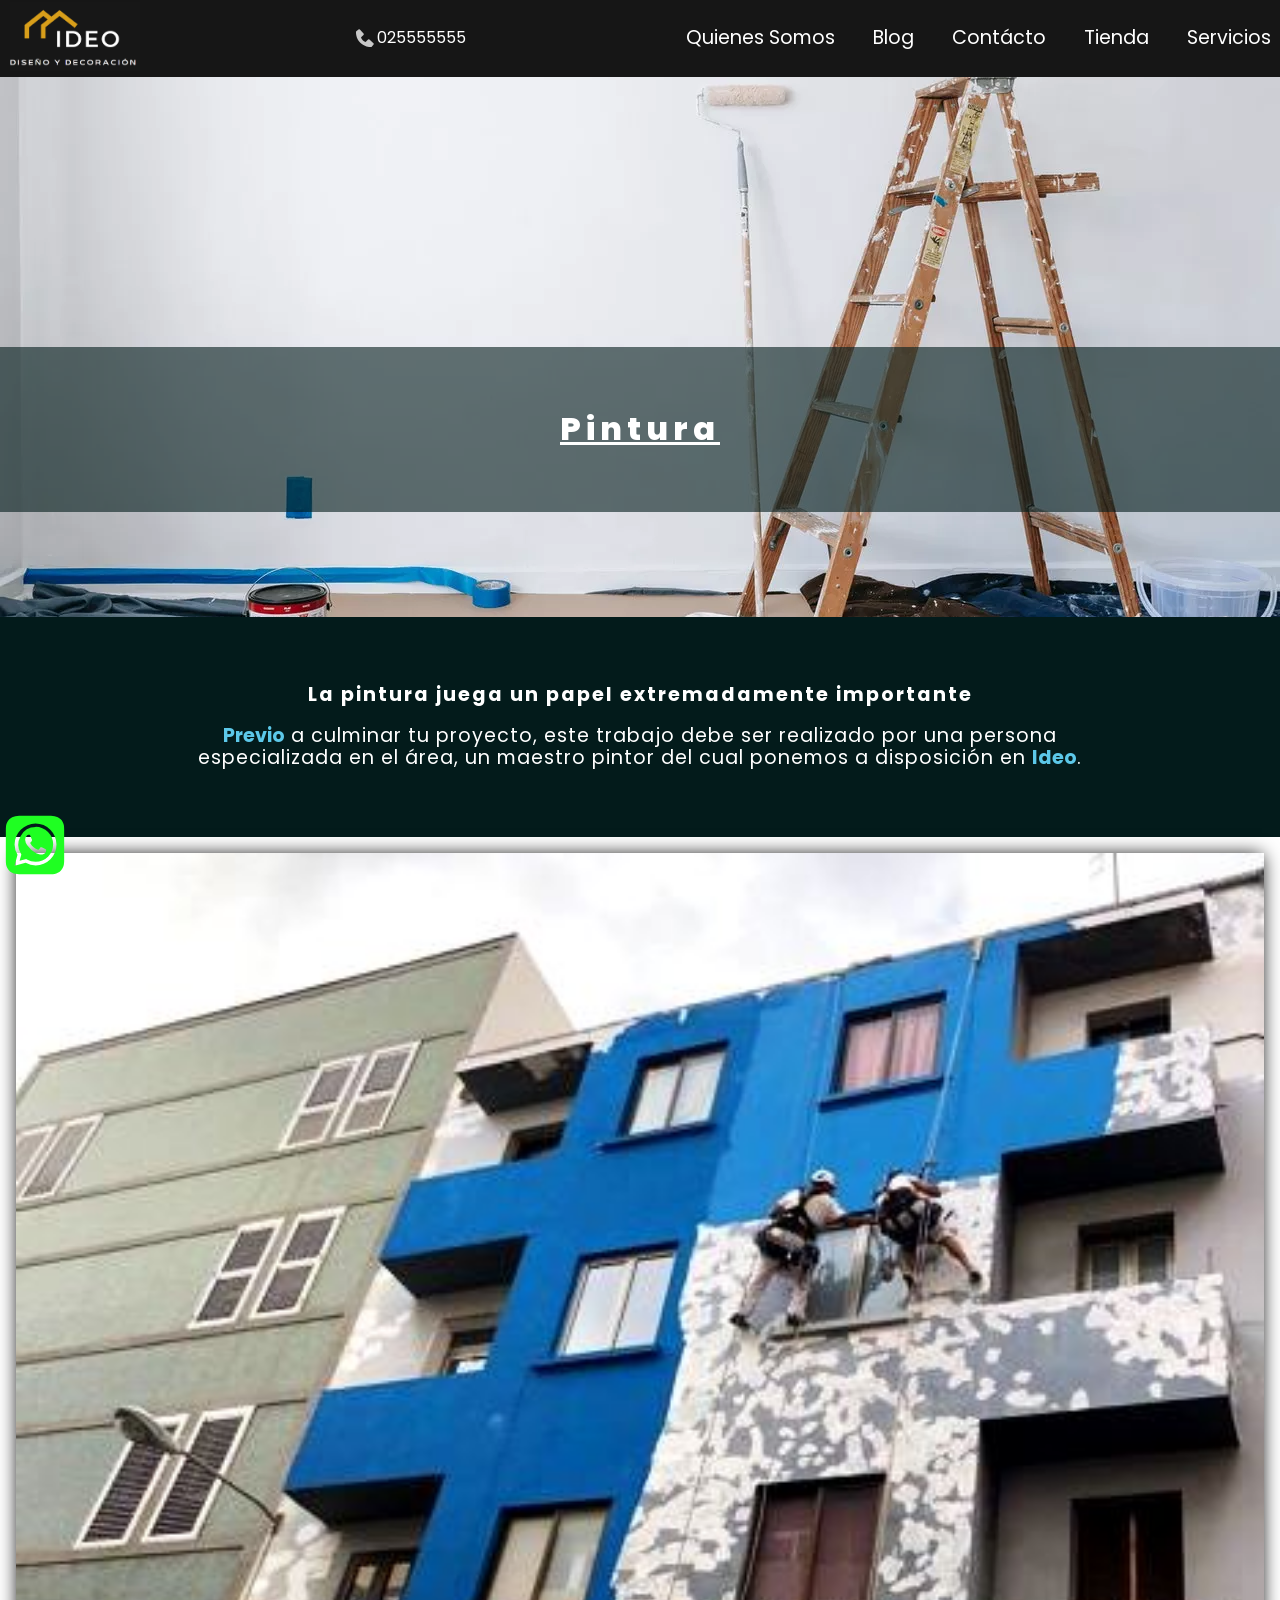
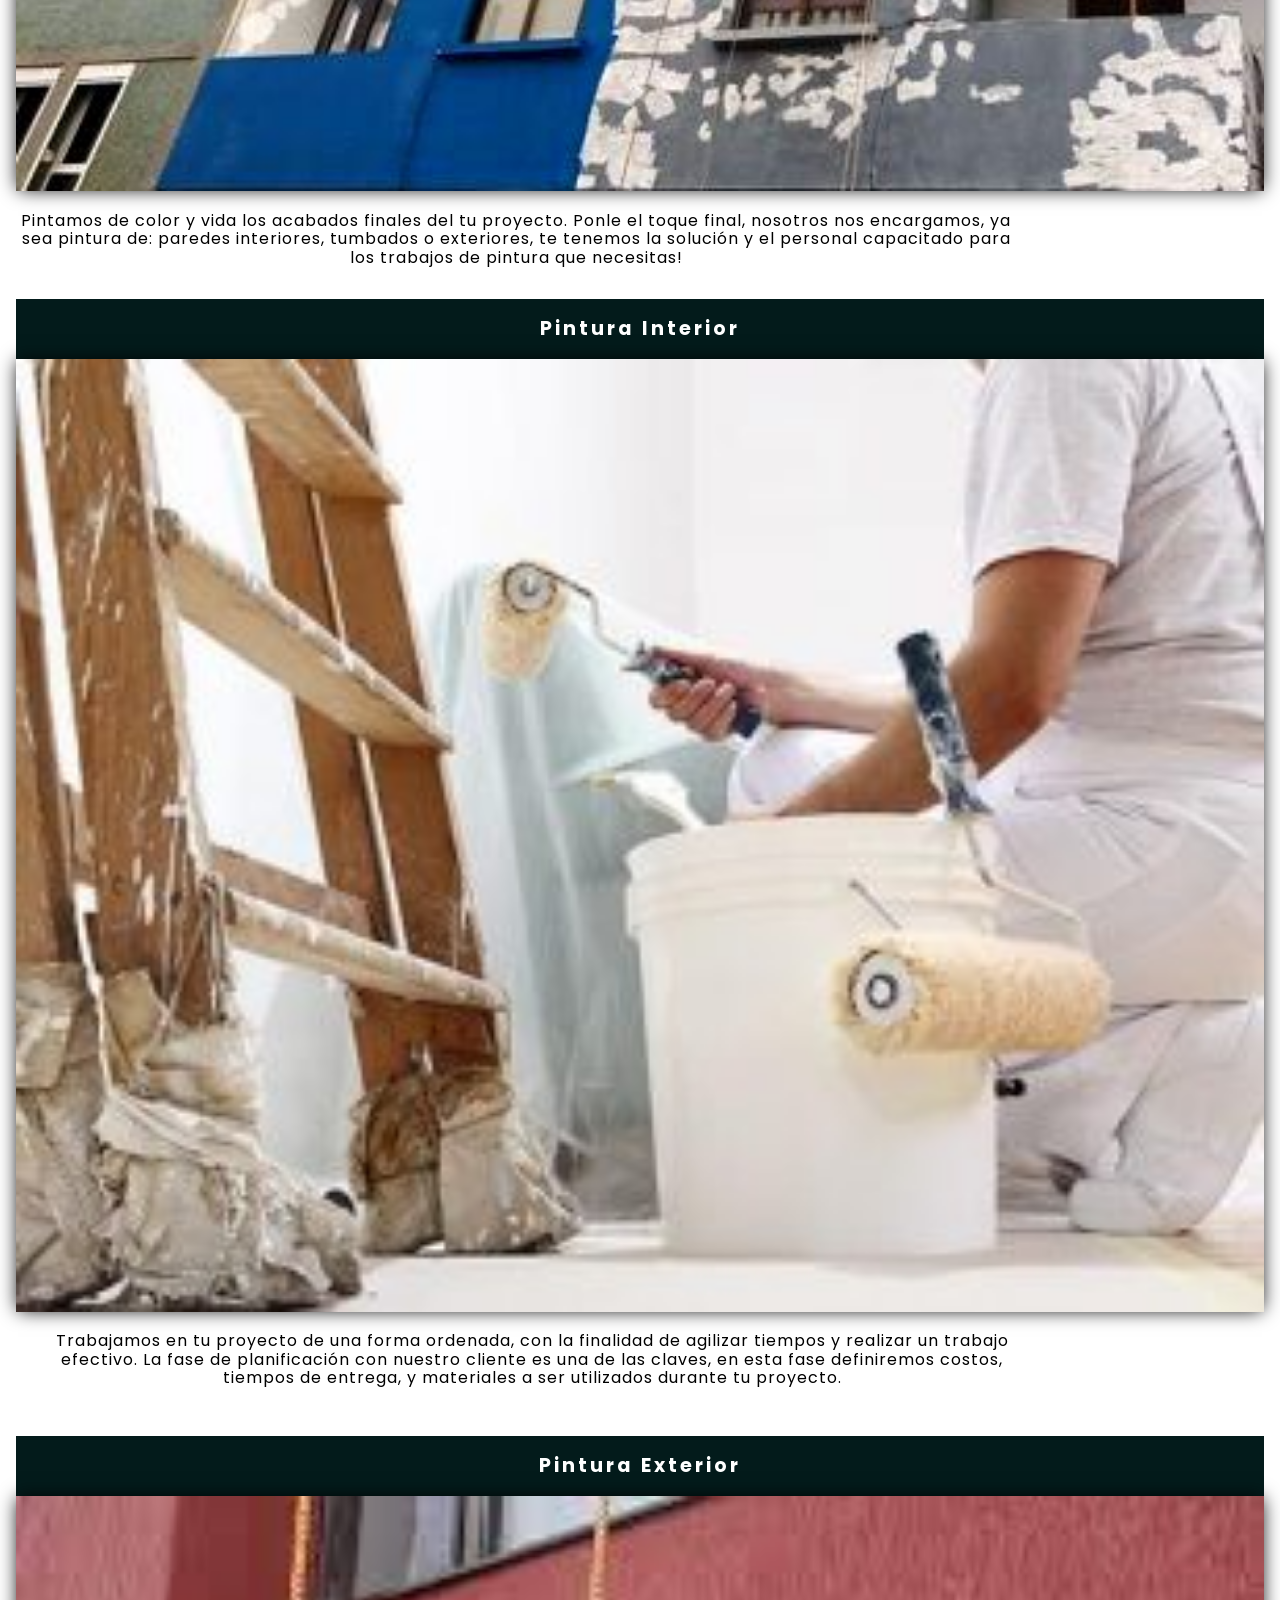
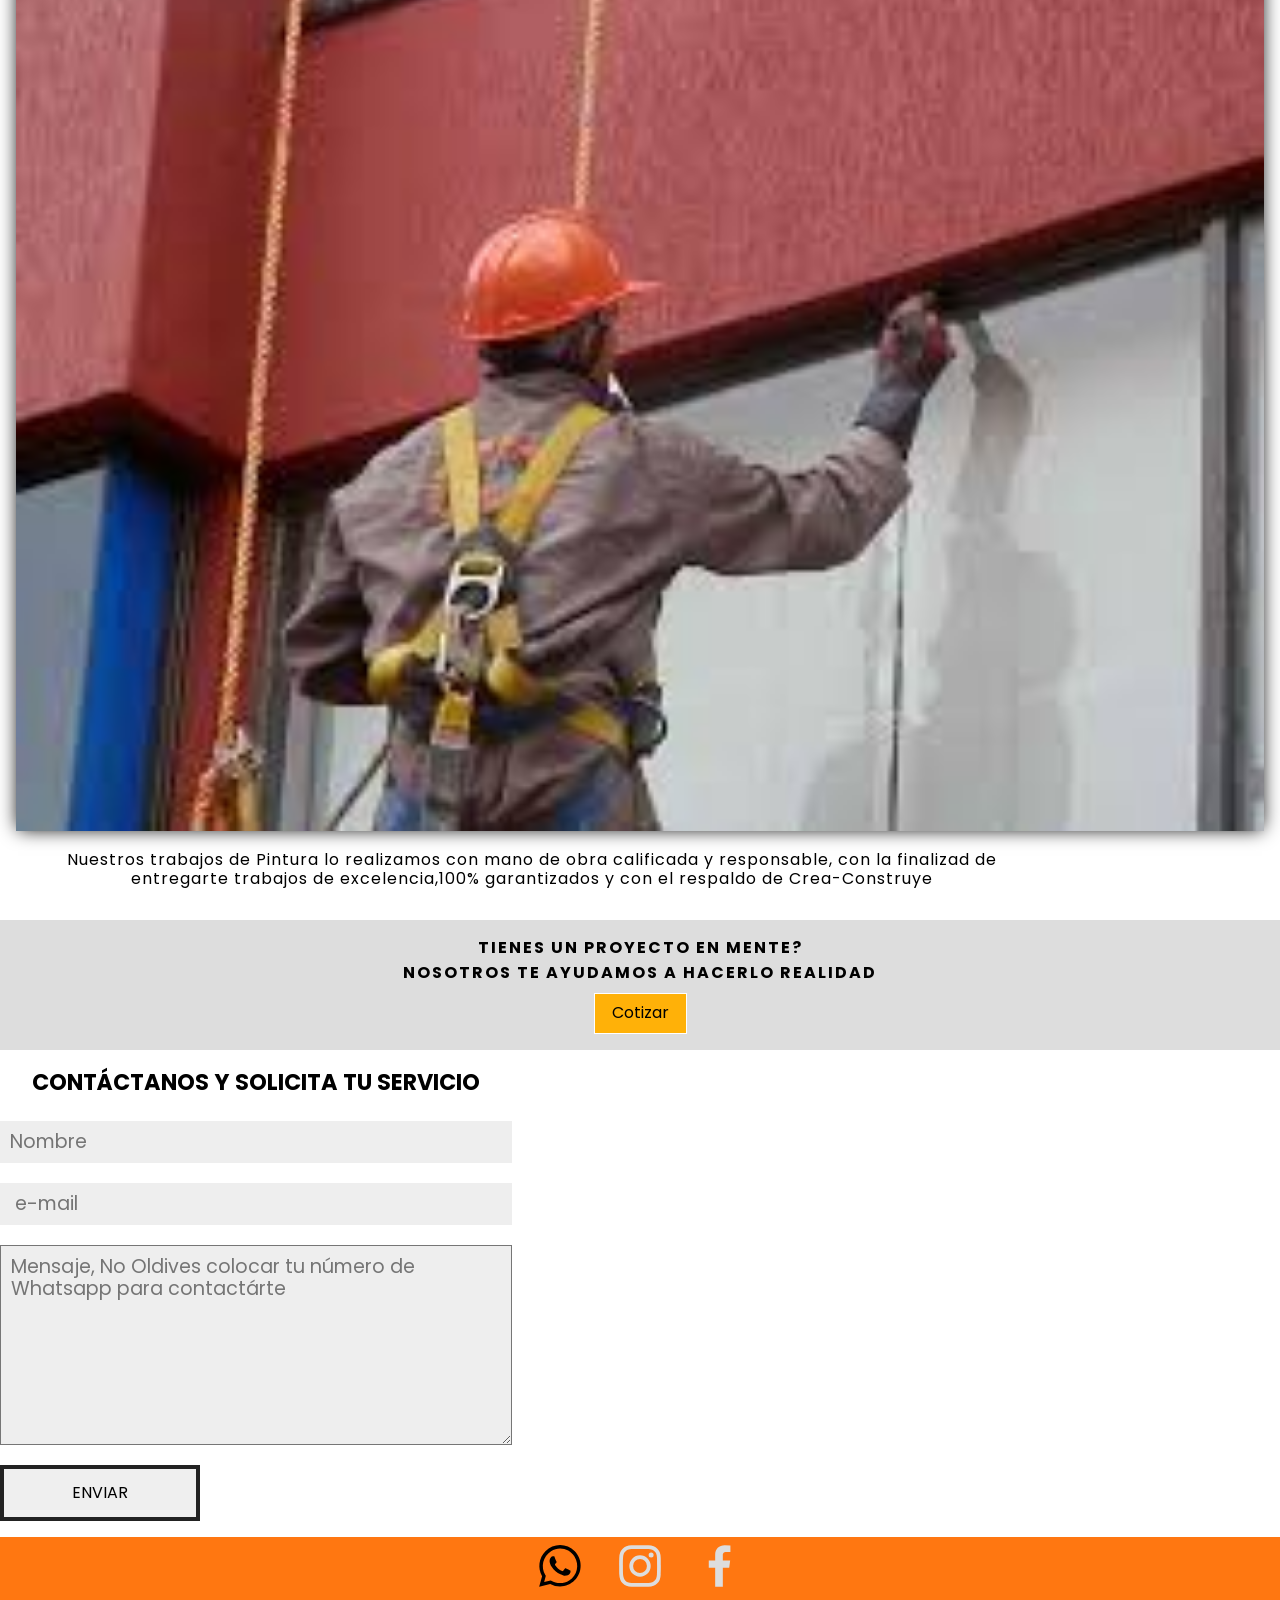
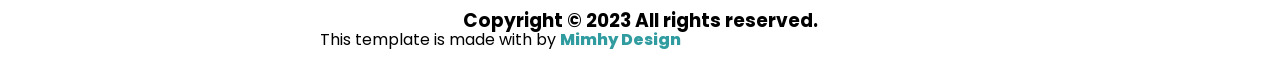
<file: pintura.html>
<!DOCTYPE html>
<html>
<head>
    <meta charset="UTF-8" />
    <title>Pintura</title>
    <meta name="viewport" content="width=device-width, initial-scale=1.0">
    
    <link  rel="stylesheet" href="style.css">
    <link rel="stylesheet" href="normalize.css">
    
    <link rel="preconnect" href="https://fonts.googleapis.com">
<link rel="preconnect" href="https://fonts.gstatic.com" crossorigin>
<link href="https://fonts.googleapis.com/css2?family=Poppins:wght@300&display=swap" rel="stylesheet">
    
</head>
<body>
    <div class="cont-what">
        <a href=""><img src="whatsapp1.svg" class="" alt="Whatsapp"></a>
    </div>
    <header class="head-contain">
        <div class="header">

            <a href="index.html" class="a"><img class ="logo"src="logoIdeo2.png" alt="logo"></a>
            <button class="llamada"><a href=""><img class ="phone" src="phone.svg"><p>025555555</p></a></button>
      
            <button class="button">
              <svg class="svg" xmlns="http://www.w3.org/2000/svg" width="16" height="16" fill="currentColor" viewBox="0 0 16 16">
                  <path fill-rule="evenodd" d="M2.5 12a.5.5 0 0 1 .5-.5h10a.5.5 0 0 1 0 1H3a.5.5 0 0 1-.5-.5zm0-4a.5.5 0 0 1 .5-.5h10a.5.5 0 0 1 0 1H3a.5.5 0 0 1-.5-.5zm0-4a.5.5 0 0 1 .5-.5h10a.5.5 0 0 1 0 1H3a.5.5 0 0 1-.5-.5z"/>
                </svg>
            </button>
      
            <nav class="nav">
                <ul class="ul">
                    <li class="li"><a href="nosotros.html" class="a">Quienes Somos</a></li>
                    <li class="li"><a href="blog.html" class="a">Blog</a></li>
                    <li class="li"><a href="contact.html" class="a">Contácto</a></li>
                    <li class="li"><a href="#" class="a">Tienda</a></li>
                    <li class="li"><a href="Servicios.html" class="a">Servicios</a></li>
                </ul>
            </nav>
        </div>
    </header>


     <!-- para el LA INTRO -->
<section>

    <div class="pintura-fondo">    
        <img src="fondo-pintura-service3.webp" alt="pintura-interior-exterior">
        <div><h4>Pintura</h4></div>
    </div>
    <div class="nosotros-inf">
        <h4>La pintura juega un papel extremadamente importante</h4>
        <p> <strong>Previo</strong> a culminar tu proyecto, este trabajo debe ser realizado por una persona especializada en el área, un maestro pintor del cual ponemos a disposición en <strong>Ideo</strong>.</p>
    </div>

    <div class="container-pintura">


        <div class="pintura-items">
            <div class="item-main">
                <img src="pintura-de-edificios-quito.png">
                <div>
                   
                    <p>Pintamos de color y vida los acabados finales del tu proyecto. Ponle el toque final, nosotros nos encargamos, ya sea pintura de: paredes interiores, tumbados o exteriores, te tenemos la solución y el personal capacitado para los trabajos de pintura que necesitas!</p>

                </div>
            </div>
            <div class="sub-items">
                <div>
                    <h4>Pintura Interior</h4>
                    <img src="pintura-de-interiores.jpg">
                    <div>                       
                        <p>Trabajamos en tu proyecto de una forma ordenada, con la finalidad de agilizar tiempos y realizar un trabajo efectivo. La fase de planificación con nuestro cliente es una de las claves, en esta fase definiremos costos, tiempos de entrega, y materiales a ser utilizados durante tu proyecto.</p>   
                    </div>
                </div>
                    <div>
                        <h4>Pintura Exterior</h4>
                        <img src="pintura-de-exteriores.png">
                        <div>                          
                            <p>Nuestros trabajos de Pintura lo realizamos con mano de obra calificada y responsable, con la finalizad de entregarte trabajos de excelencia,100% garantizados y con el respaldo de Crea-Construye</p>        
                        </div>
                    </div>
               

            </div>
            <div class="cotizar">
                <div>
                    <h4>TIENES UN PROYECTO EN MENTE?</h4>
                    <h4>NOSOTROS TE AYUDAMOS A HACERLO REALIDAD</h4>
                </div>
                <a><button>Cotizar</button></a>

            </div>          
        </div>
    
         <div class="cont-form" id="cont">
            <h4>CONTÁCTANOS Y SOLICITA TU SERVICIO</h4>
            <div class="form">
                <input type="" placeholder="Nombre">
                <input type="" placeholder=" e-mail">
                <textarea class="message" type="" placeholder="Mensaje, No Oldives colocar tu número de Whatsapp para contactárte"></textarea>
                <button class ="button" type="submit">ENVIAR</button>
            </div>
        </div>

    </div>
</section>

<!-- para los servicos -->


<!-- PARA EL FOOOTER -->
<footer>
    <!-- PARA EL FORMULARIO NO OLVIDAR -->
    
    <!-- PARA EL COPYRIGHT -->
    <div class="footer-items">
        <div class="foo-item">
            <a href=""><svg xmlns="http://www.w3.org/2000/svg" enable-background="new 0 0 24 24" viewBox="0 0 24 24"  id="whatsapp"><path d="M16.6 14c-.2-.1-1.5-.7-1.7-.8-.2-.1-.4-.1-.6.1-.2.2-.6.8-.8 1-.1.2-.3.2-.5.1-.7-.3-1.4-.7-2-1.2-.5-.5-1-1.1-1.4-1.7-.1-.2 0-.4.1-.5.1-.1.2-.3.4-.4.1-.1.2-.3.2-.4.1-.1.1-.3 0-.4-.1-.1-.6-1.3-.8-1.8-.1-.7-.3-.7-.5-.7h-.5c-.2 0-.5.2-.6.3-.6.6-.9 1.3-.9 2.1.1.9.4 1.8 1 2.6 1.1 1.6 2.5 2.9 4.2 3.7.5.2.9.4 1.4.5.5.2 1 .2 1.6.1.7-.1 1.3-.6 1.7-1.2.2-.4.2-.8.1-1.2l-.4-.2m2.5-9.1C15.2 1 8.9 1 5 4.9c-3.2 3.2-3.8 8.1-1.6 12L2 22l5.3-1.4c1.5.8 3.1 1.2 4.7 1.2 5.5 0 9.9-4.4 9.9-9.9.1-2.6-1-5.1-2.8-7m-2.7 14c-1.3.8-2.8 1.3-4.4 1.3-1.5 0-2.9-.4-4.2-1.1l-.3-.2-3.1.8.8-3-.2-.3c-2.4-4-1.2-9 2.7-11.5S16.6 3.7 19 7.5c2.4 3.9 1.3 9-2.6 11.4"></path></svg></a>
            <a href=""><svg xmlns="http://www.w3.org/2000/svg" data-name="Layer 1" viewBox="0 0 24 24" style="fill: #ddd" id="instagram"><path d="M17.34,5.46h0a1.2,1.2,0,1,0,1.2,1.2A1.2,1.2,0,0,0,17.34,5.46Zm4.6,2.42a7.59,7.59,0,0,0-.46-2.43,4.94,4.94,0,0,0-1.16-1.77,4.7,4.7,0,0,0-1.77-1.15,7.3,7.3,0,0,0-2.43-.47C15.06,2,14.72,2,12,2s-3.06,0-4.12.06a7.3,7.3,0,0,0-2.43.47A4.78,4.78,0,0,0,3.68,3.68,4.7,4.7,0,0,0,2.53,5.45a7.3,7.3,0,0,0-.47,2.43C2,8.94,2,9.28,2,12s0,3.06.06,4.12a7.3,7.3,0,0,0,.47,2.43,4.7,4.7,0,0,0,1.15,1.77,4.78,4.78,0,0,0,1.77,1.15,7.3,7.3,0,0,0,2.43.47C8.94,22,9.28,22,12,22s3.06,0,4.12-.06a7.3,7.3,0,0,0,2.43-.47,4.7,4.7,0,0,0,1.77-1.15,4.85,4.85,0,0,0,1.16-1.77,7.59,7.59,0,0,0,.46-2.43c0-1.06.06-1.4.06-4.12S22,8.94,21.94,7.88ZM20.14,16a5.61,5.61,0,0,1-.34,1.86,3.06,3.06,0,0,1-.75,1.15,3.19,3.19,0,0,1-1.15.75,5.61,5.61,0,0,1-1.86.34c-1,.05-1.37.06-4,.06s-3,0-4-.06A5.73,5.73,0,0,1,6.1,19.8,3.27,3.27,0,0,1,5,19.05a3,3,0,0,1-.74-1.15A5.54,5.54,0,0,1,3.86,16c0-1-.06-1.37-.06-4s0-3,.06-4A5.54,5.54,0,0,1,4.21,6.1,3,3,0,0,1,5,5,3.14,3.14,0,0,1,6.1,4.2,5.73,5.73,0,0,1,8,3.86c1,0,1.37-.06,4-.06s3,0,4,.06a5.61,5.61,0,0,1,1.86.34A3.06,3.06,0,0,1,19.05,5,3.06,3.06,0,0,1,19.8,6.1,5.61,5.61,0,0,1,20.14,8c.05,1,.06,1.37.06,4S20.19,15,20.14,16ZM12,6.87A5.13,5.13,0,1,0,17.14,12,5.12,5.12,0,0,0,12,6.87Zm0,8.46A3.33,3.33,0,1,1,15.33,12,3.33,3.33,0,0,1,12,15.33Z"></path></svg></a>
            <a href=""><svg xmlns="http://www.w3.org/2000/svg" data-name="Layer 1" viewBox="0 0 24 24" style="fill: #ddd" id="facebook"><path d="M15.12,5.32H17V2.14A26.11,26.11,0,0,0,14.26,2C11.54,2,9.68,3.66,9.68,6.7V9.32H6.61v3.56H9.68V22h3.68V12.88h3.06l.46-3.56H13.36V7.05C13.36,6,13.64,5.32,15.12,5.32Z"></path></svg></a>
        </div>
        <div class="foo-item-copy">
            <h3>Copyright © 2023 All rights reserved.</h3>
            <p>This template is made with  by <a href="" style="color: #319ca0;font-weight: 800;">Mimhy Design</a></p>
        </div>

    </div>

</footer>
<script type="" src="menu.js"></script>

</body>
</html>
</file>
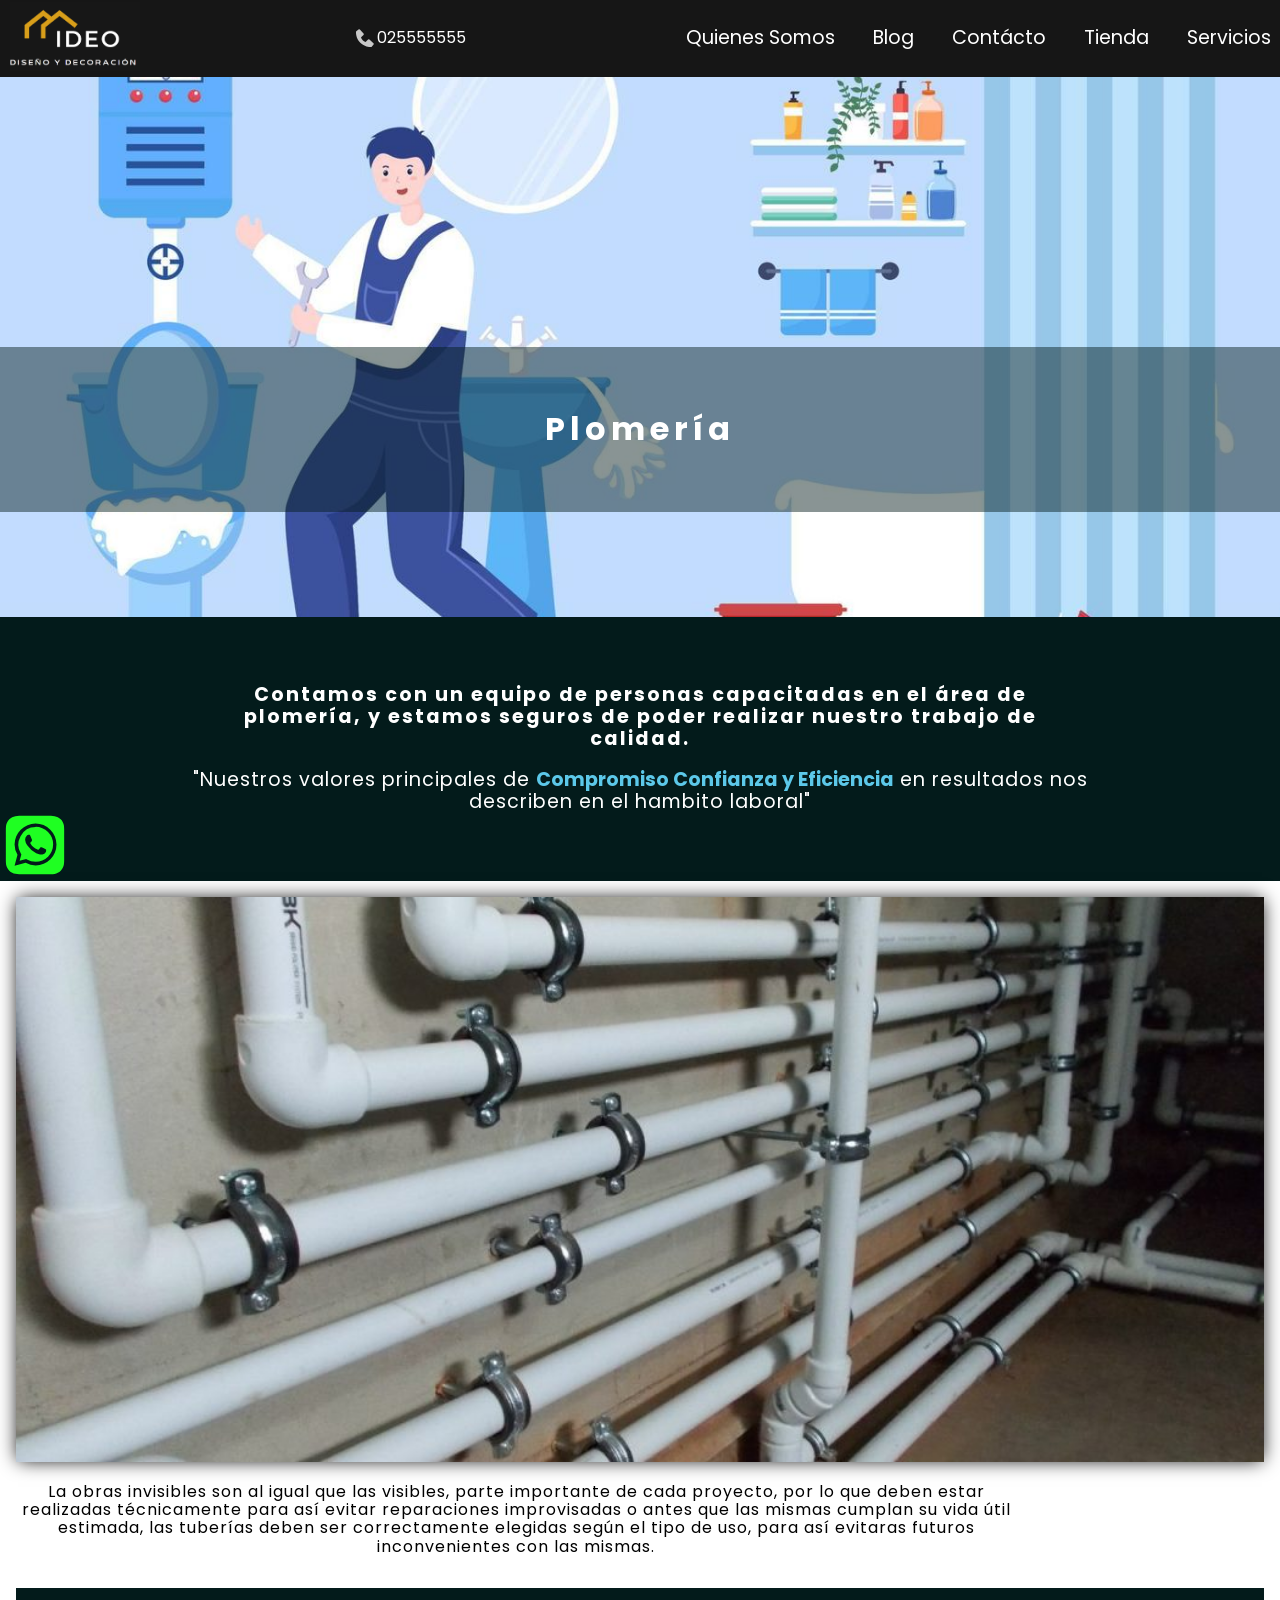
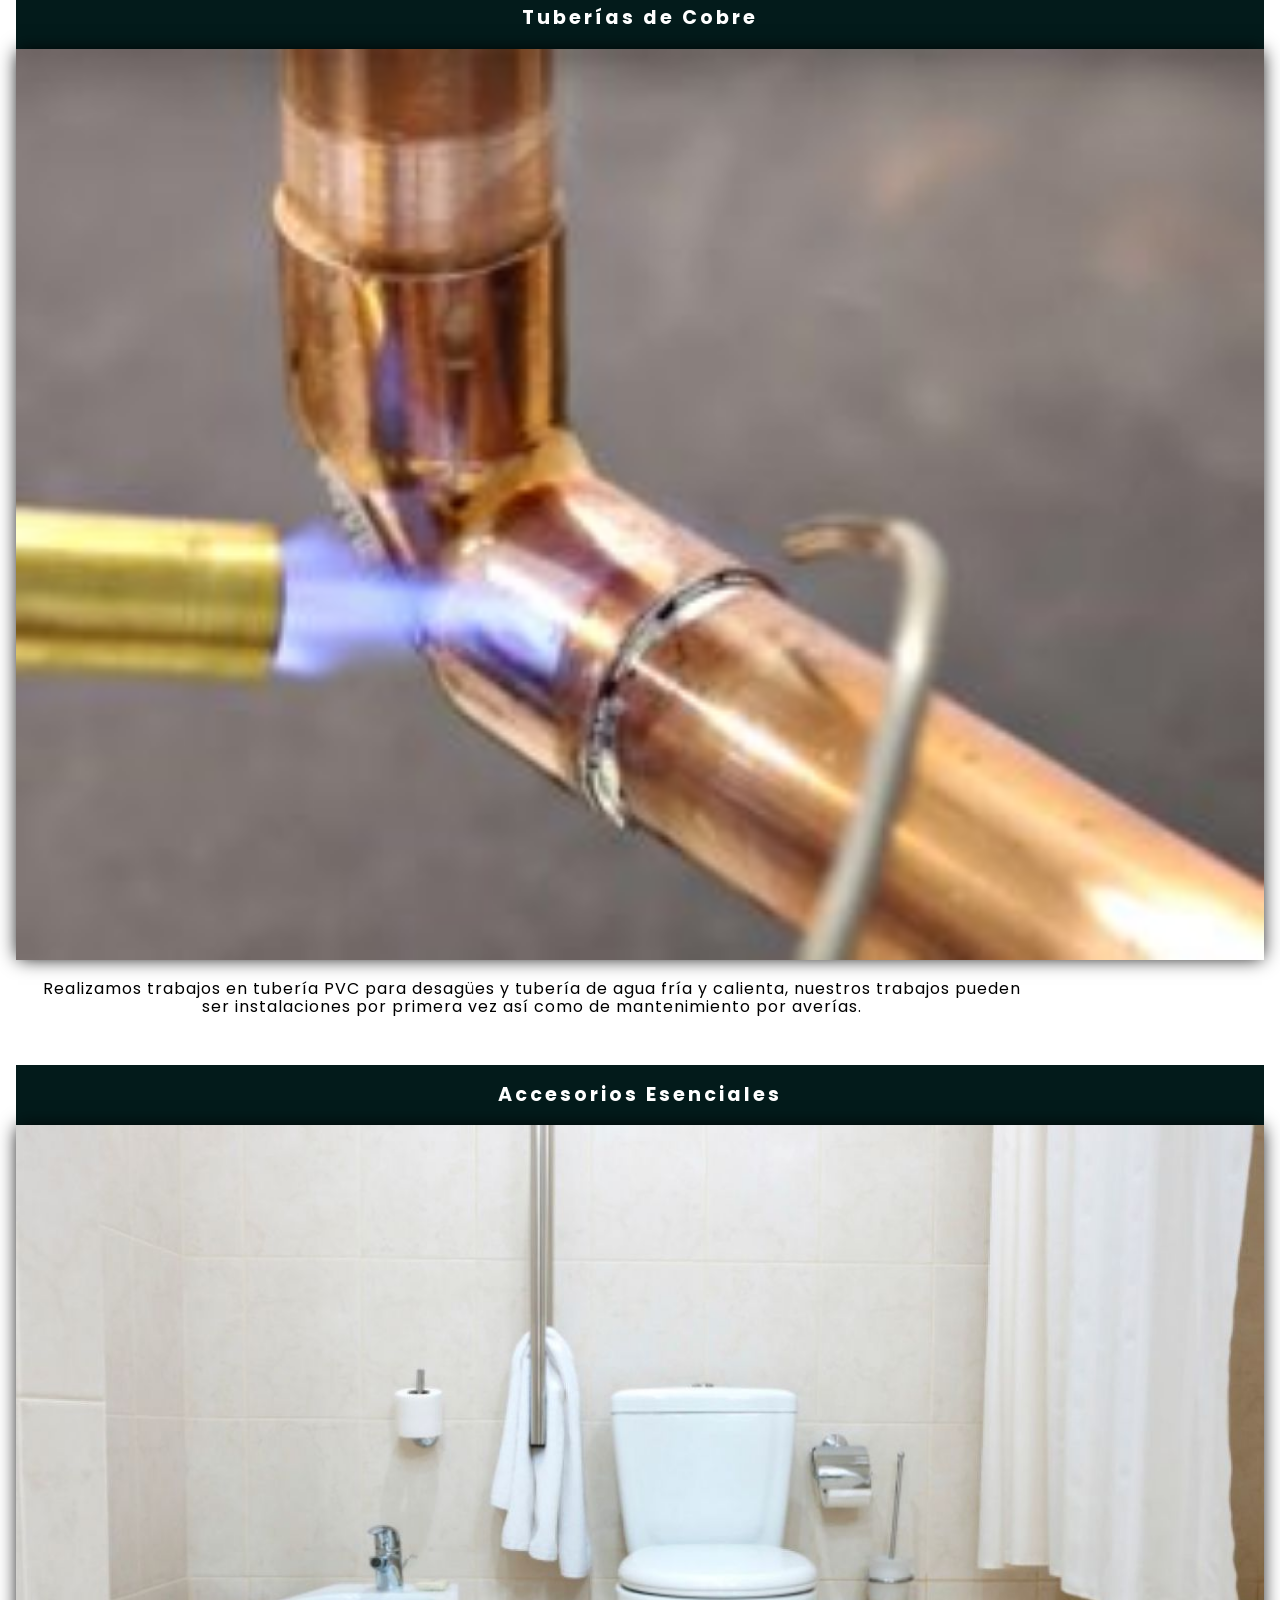
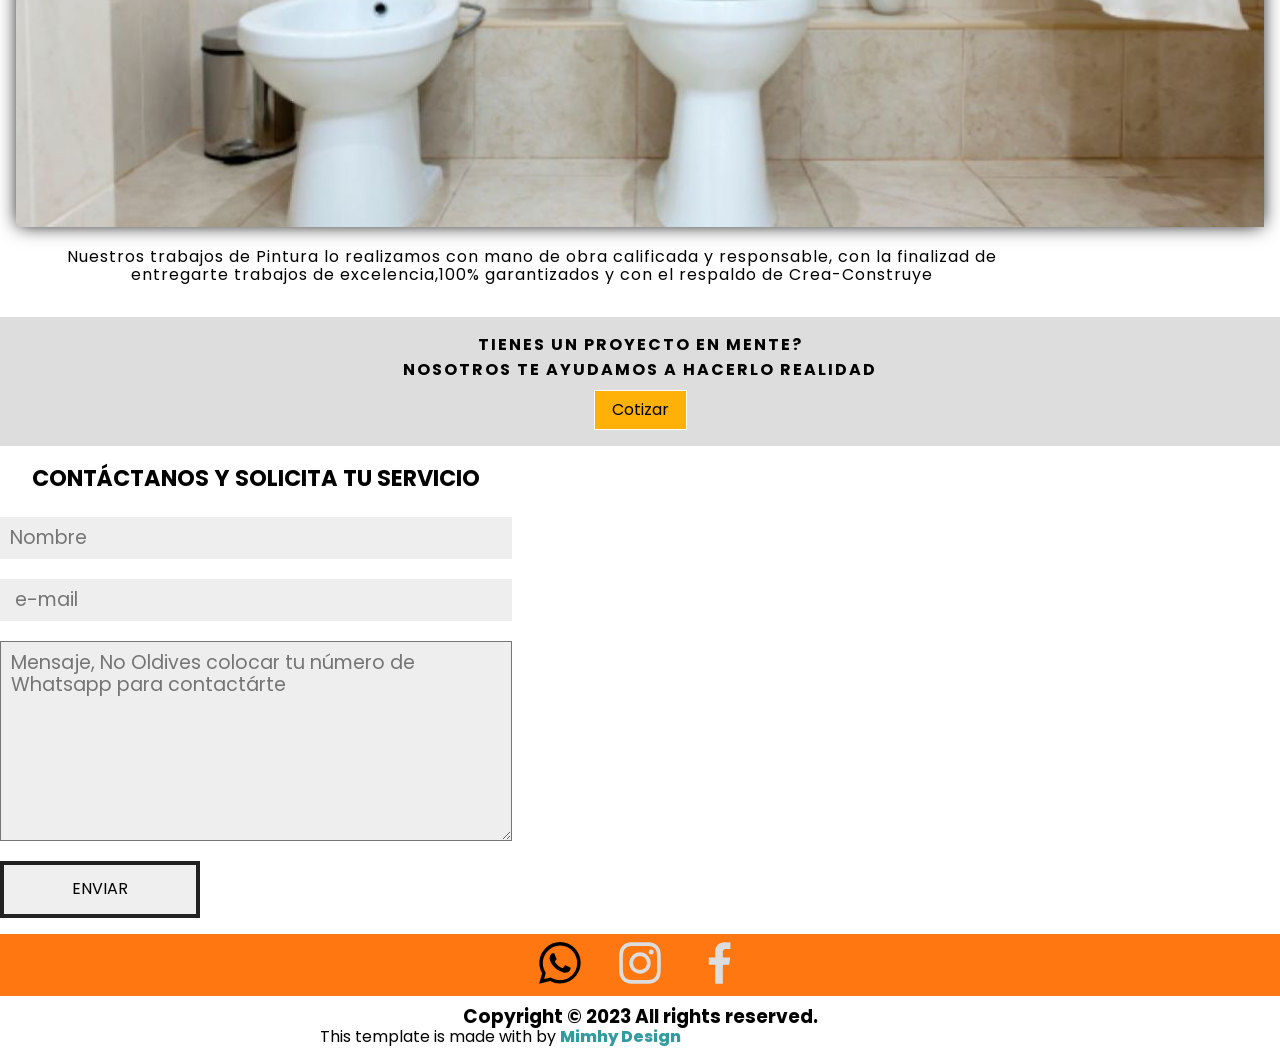
<file: Plomería.html>
<!DOCTYPE html>
<html>
<head>
    <meta charset="UTF-8" />
    <title>Plomería</title>
    <meta name="viewport" content="width=device-width, initial-scale=1.0">
    
    <link  rel="stylesheet" href="style.css">
    <link rel="stylesheet" href="normalize.css">
    
    <link rel="preconnect" href="https://fonts.googleapis.com">
<link rel="preconnect" href="https://fonts.gstatic.com" crossorigin>
<link href="https://fonts.googleapis.com/css2?family=Poppins:wght@300&display=swap" rel="stylesheet">
    
</head>
<body>
    <div class="cont-what">
        <a href=""><img src="whatsapp1.svg" class="" alt="Whatsapp"></a>
    </div>
    <header class="head-contain">
        <div class="header">

            <a href="index.html" class="a"><img class ="logo"src="logoIdeo2.png" alt="logo"></a>
            <button class="llamada"><a href=""><img class ="phone" src="phone.svg"><p>025555555</p></a></button>
      
            <button class="button">
              <svg class="svg" xmlns="http://www.w3.org/2000/svg" width="16" height="16" fill="currentColor" viewBox="0 0 16 16">
                  <path fill-rule="evenodd" d="M2.5 12a.5.5 0 0 1 .5-.5h10a.5.5 0 0 1 0 1H3a.5.5 0 0 1-.5-.5zm0-4a.5.5 0 0 1 .5-.5h10a.5.5 0 0 1 0 1H3a.5.5 0 0 1-.5-.5zm0-4a.5.5 0 0 1 .5-.5h10a.5.5 0 0 1 0 1H3a.5.5 0 0 1-.5-.5z"/>
                </svg>
            </button>
      
            <nav class="nav">
                <ul class="ul">
                    <li class="li"><a href="nosotros.html" class="a">Quienes Somos</a></li>
                    <li class="li"><a href="blog.html" class="a">Blog</a></li>
                    <li class="li"><a href="contact.html" class="a">Contácto</a></li>
                    <li class="li"><a href="#" class="a">Tienda</a></li>
                    <li class="li"><a href="#" class="a">Servicios</a></li>
                </ul>
            </nav>
        </div>
    </header>


     <!-- para el LA INTRO -->
<section>

    <div class="nosotros-fondo">    
        <img src="plomeria-fondo.webp" alt="nostros">
        <div><h4>Plomería</h4></div>
    </div>
    <div class="nosotros-inf">
        <h4>Contamos con un equipo de personas capacitadas en el área de plomería, y estamos seguros de poder realizar nuestro trabajo de calidad.</h4>
        <p>"Nuestros valores principales de <strong>Compromiso Confianza y Eficiencia</strong> en resultados nos describen en el hambito laboral"</p>
    </div>

    <div class="container-fondo-de-">


        <div class="pintura-items">
            <div class="item-main">
                <img src="plomeria1.png">
                <div>
                   
                    <p>La obras invisibles son al igual que las visibles, parte importante de cada proyecto, por lo que deben estar realizadas técnicamente para así evitar reparaciones improvisadas o antes que las mismas cumplan su vida útil estimada, las tuberías deben ser correctamente elegidas según el tipo de uso, para así evitaras futuros inconvenientes con las mismas.</p>

                </div>
            </div>
            <div class="sub-items">
                <div>
                    <h4>Tuberías de Cobre</h4>
                    <img src="plomeria2.png">
                    <div>                       
                        <p>Realizamos trabajos en tubería PVC para desagües y tubería de agua fría y calienta, nuestros trabajos pueden ser instalaciones por primera vez así como de mantenimiento por averías.</p>   
                    </div>
                </div>
                    <div>
                        <h4>Accesorios Esenciales</h4>
                        <img src="plomeria3.png">
                        <div>                          
                            <p>Nuestros trabajos de Pintura lo realizamos con mano de obra calificada y responsable, con la finalizad de entregarte trabajos de excelencia,100% garantizados y con el respaldo de Crea-Construye</p>        
                        </div>
                    </div>
               

            </div>
            <div class="cotizar">
                <div>
                    <h4>TIENES UN PROYECTO EN MENTE?</h4>
                    <h4>NOSOTROS TE AYUDAMOS A HACERLO REALIDAD</h4>
                </div>
                <a><button>Cotizar</button></a>

            </div>          
        </div>
    
    
         <div class="cont-form" id="cont">
            <h4>CONTÁCTANOS Y SOLICITA TU SERVICIO</h4>
            <div class="form">
                <input type="" placeholder="Nombre">
                <input type="" placeholder=" e-mail">
                <textarea class="message" type="" placeholder="Mensaje, No Oldives colocar tu número de Whatsapp para contactárte"></textarea>
                <button class ="button" type="submit">ENVIAR</button>
            </div>
        </div>

    </div>
</section>

<!-- para los servicos -->


<!-- PARA EL FOOOTER -->
<footer>
    <!-- PARA EL FORMULARIO NO OLVIDAR -->
    
    <!-- PARA EL COPYRIGHT -->
    <div class="footer-items">
        <div class="foo-item">
            <a href=""><svg xmlns="http://www.w3.org/2000/svg" enable-background="new 0 0 24 24" viewBox="0 0 24 24"  id="whatsapp"><path d="M16.6 14c-.2-.1-1.5-.7-1.7-.8-.2-.1-.4-.1-.6.1-.2.2-.6.8-.8 1-.1.2-.3.2-.5.1-.7-.3-1.4-.7-2-1.2-.5-.5-1-1.1-1.4-1.7-.1-.2 0-.4.1-.5.1-.1.2-.3.4-.4.1-.1.2-.3.2-.4.1-.1.1-.3 0-.4-.1-.1-.6-1.3-.8-1.8-.1-.7-.3-.7-.5-.7h-.5c-.2 0-.5.2-.6.3-.6.6-.9 1.3-.9 2.1.1.9.4 1.8 1 2.6 1.1 1.6 2.5 2.9 4.2 3.7.5.2.9.4 1.4.5.5.2 1 .2 1.6.1.7-.1 1.3-.6 1.7-1.2.2-.4.2-.8.1-1.2l-.4-.2m2.5-9.1C15.2 1 8.9 1 5 4.9c-3.2 3.2-3.8 8.1-1.6 12L2 22l5.3-1.4c1.5.8 3.1 1.2 4.7 1.2 5.5 0 9.9-4.4 9.9-9.9.1-2.6-1-5.1-2.8-7m-2.7 14c-1.3.8-2.8 1.3-4.4 1.3-1.5 0-2.9-.4-4.2-1.1l-.3-.2-3.1.8.8-3-.2-.3c-2.4-4-1.2-9 2.7-11.5S16.6 3.7 19 7.5c2.4 3.9 1.3 9-2.6 11.4"></path></svg></a>
            <a href=""><svg xmlns="http://www.w3.org/2000/svg" data-name="Layer 1" viewBox="0 0 24 24" style="fill: #ddd" id="instagram"><path d="M17.34,5.46h0a1.2,1.2,0,1,0,1.2,1.2A1.2,1.2,0,0,0,17.34,5.46Zm4.6,2.42a7.59,7.59,0,0,0-.46-2.43,4.94,4.94,0,0,0-1.16-1.77,4.7,4.7,0,0,0-1.77-1.15,7.3,7.3,0,0,0-2.43-.47C15.06,2,14.72,2,12,2s-3.06,0-4.12.06a7.3,7.3,0,0,0-2.43.47A4.78,4.78,0,0,0,3.68,3.68,4.7,4.7,0,0,0,2.53,5.45a7.3,7.3,0,0,0-.47,2.43C2,8.94,2,9.28,2,12s0,3.06.06,4.12a7.3,7.3,0,0,0,.47,2.43,4.7,4.7,0,0,0,1.15,1.77,4.78,4.78,0,0,0,1.77,1.15,7.3,7.3,0,0,0,2.43.47C8.94,22,9.28,22,12,22s3.06,0,4.12-.06a7.3,7.3,0,0,0,2.43-.47,4.7,4.7,0,0,0,1.77-1.15,4.85,4.85,0,0,0,1.16-1.77,7.59,7.59,0,0,0,.46-2.43c0-1.06.06-1.4.06-4.12S22,8.94,21.94,7.88ZM20.14,16a5.61,5.61,0,0,1-.34,1.86,3.06,3.06,0,0,1-.75,1.15,3.19,3.19,0,0,1-1.15.75,5.61,5.61,0,0,1-1.86.34c-1,.05-1.37.06-4,.06s-3,0-4-.06A5.73,5.73,0,0,1,6.1,19.8,3.27,3.27,0,0,1,5,19.05a3,3,0,0,1-.74-1.15A5.54,5.54,0,0,1,3.86,16c0-1-.06-1.37-.06-4s0-3,.06-4A5.54,5.54,0,0,1,4.21,6.1,3,3,0,0,1,5,5,3.14,3.14,0,0,1,6.1,4.2,5.73,5.73,0,0,1,8,3.86c1,0,1.37-.06,4-.06s3,0,4,.06a5.61,5.61,0,0,1,1.86.34A3.06,3.06,0,0,1,19.05,5,3.06,3.06,0,0,1,19.8,6.1,5.61,5.61,0,0,1,20.14,8c.05,1,.06,1.37.06,4S20.19,15,20.14,16ZM12,6.87A5.13,5.13,0,1,0,17.14,12,5.12,5.12,0,0,0,12,6.87Zm0,8.46A3.33,3.33,0,1,1,15.33,12,3.33,3.33,0,0,1,12,15.33Z"></path></svg></a>
            <a href=""><svg xmlns="http://www.w3.org/2000/svg" data-name="Layer 1" viewBox="0 0 24 24" style="fill: #ddd" id="facebook"><path d="M15.12,5.32H17V2.14A26.11,26.11,0,0,0,14.26,2C11.54,2,9.68,3.66,9.68,6.7V9.32H6.61v3.56H9.68V22h3.68V12.88h3.06l.46-3.56H13.36V7.05C13.36,6,13.64,5.32,15.12,5.32Z"></path></svg></a>
        </div>
        <div class="foo-item-copy">
            <h3>Copyright © 2023 All rights reserved.</h3>
            <p>This template is made with  by <a href="" style="color: #319ca0;font-weight: 800;">Mimhy Design</a></p>
        </div>

    </div>

</footer>
<script type="" src="menu.js"></script>

</body>
</html>
</file>
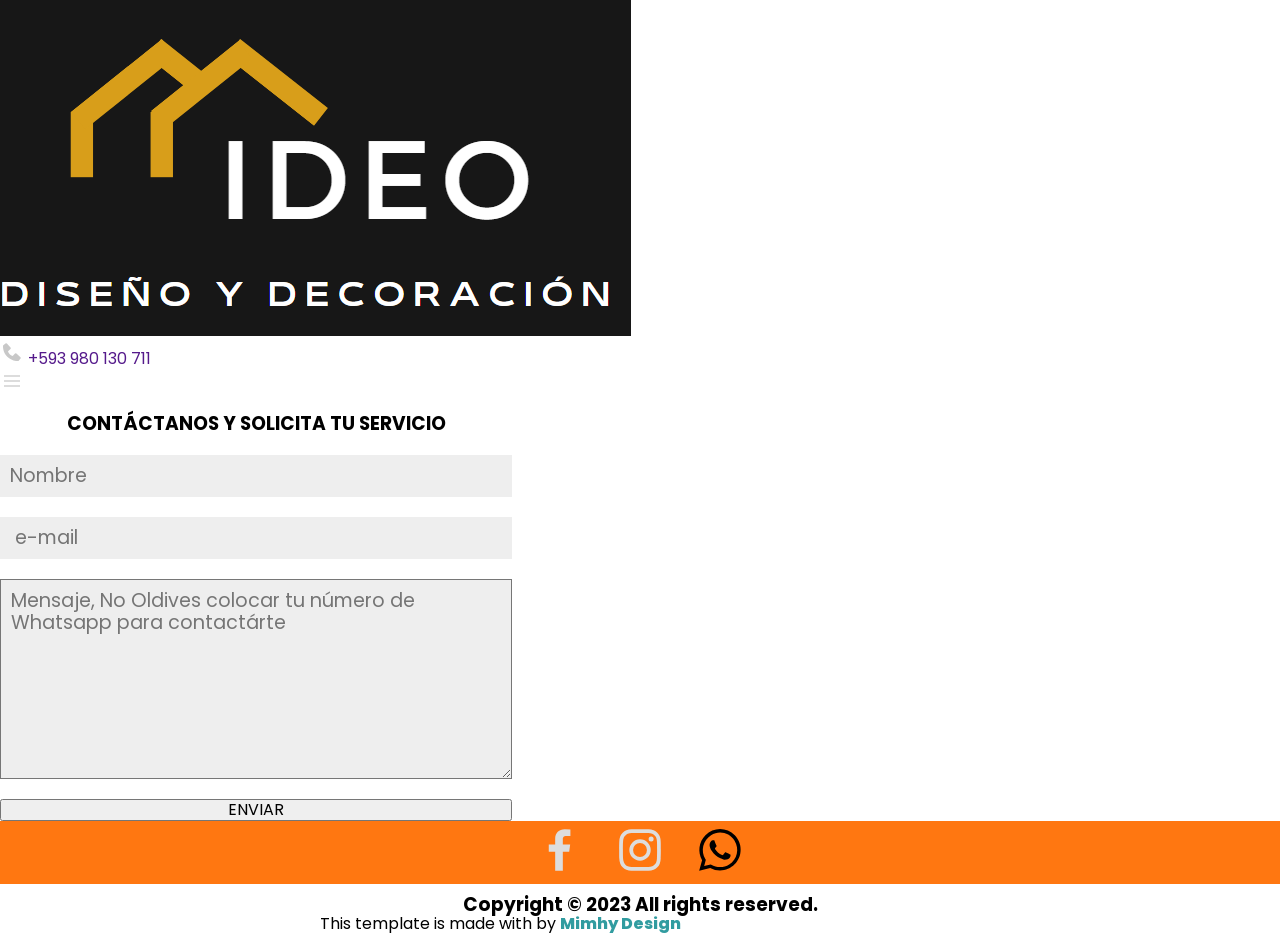
<file: Servicio1.html>
<!DOCTYPE html>
<html>
<head>
    <meta charset="UTF-8" />
    <title>title</title>
    <meta name="viewport" content="width=device-width, initial-scale=1.0">
    
    <link  rel="stylesheet" href="style.css">
    <link rel="stylesheet" href="normalize.css">
    <link rel="preconnect" href="https://fonts.googleapis.com">
<link rel="preconnect" href="https://fonts.gstatic.com" crossorigin>
<link href="https://fonts.googleapis.com/css2?family=Poppins:wght@300&display=swap" rel="stylesheet">
    
</head>
<body>
    <header class="head-contain">
        <div class="hea-contain">
            <a class="home" href="index.html"><img src="logoIdeo2.png" alt="" class="logo"></a>
            
            <div class="he-contain">
                <a href="" class="btn_llamada">
                    <img src="phone.svg" alt="phone" class="phone"></a>
                    <a href="" class="btn_llamada">
                    +593 980 130 711</a>
                
            </div>
            <img src="menu.svg" alt="menu" class="menu">
        </div>
    </header>
    <footer>
        <!-- PARA EL FORMULARIO NO OLVIDAR -->
        <div class="cont-form">
            <h3>CONTÁCTANOS Y SOLICITA TU SERVICIO</h3>
            <div class="form">
                <input type="" placeholder="Nombre">
                <input type="" placeholder=" e-mail">
                <textarea class="message" type="" placeholder="Mensaje, No Oldives colocar tu número de Whatsapp para contactárte"></textarea>
                <button type="submit">ENVIAR</button>
            </div>
        </div>
        <!-- PARA EL COPYRIGHT -->
        <div class="footer-items">
            <div class="foo-item">
                <a href=""><img src="../facebook.svg " alt=""></a>
                <a href=""><img src="../instagram.svg" alt=""></a>
                <a href=""><img src="../whatsapp.svg" alt=""></a>
            </div>
            <div class="foo-item-copy">
                <h3>Copyright © 2023 All rights reserved.</h3>
                <p>This template is made with  by <a href="" style="color: #319ca0;font-weight: 800;">Mimhy Design</a></p>
            </div>

        </div>

    </footer>

    
</body>
</html>
</file>
<file: style.css>
/* PARA LOS MEDIA DE --------------------------- */
@media only screen and (max-width:768px){
body{}

    *{text-decoration: none;font-family: 'Poppins', sans-serif;letter-spacing: 0;margin: 0;padding: 0;}
    /* PARA EL BOTON DE LLAMADA A WHATSAPP */
    .cont-what{position: fixed;width: 70px;height: 70px;z-index: 40;top: 90%;}
    .cont-what a{fill: #0de611bd}
                  .cont-what :hover{fill: #00fa04 ;}
    
    /* MENU GENERAL MIN Y SU MAX YA HECHO */
    .head-contain{width: 100%;}
        /* PARA EL MENU DESSPLEGABLE */
        .header{width:100%;background-color: #161616;padding: 0.1em;display: flex;
            flex-flow: row wrap;justify-content: space-between;align-items: center;
            color:white;}
          .header .a .logo{width: 130px;
            /* background-color: aqua; */}
          .header .a{}
          .header .llamada{background: none;border: none;}
                                .header .llamada :hover{background: #2dafe2;border-radius: 15px;padding: 2px 8px;}
          .llamada a {color: white;display: flex;align-items: center;}
          .header .button{background: none; border: none;
            /* background-color: crimson; */
            display: none;}
                                
          .header .svg{ width:2em;height:2em;fill:white;
          }.header .nav{
            /* background-color: bisque; */        
          }.header .ul{display: flex;flex-flow: row nowrap;
            justify-content: flex-end;align-items: center;}
          .header .li{margin: 1em; list-style: none;}
          .header .li .a{color: white;font-size: 1.2rem;}
                                .header .li :hover{background: #2dafe2;border-radius: 15px;padding: 2px 7px;}
          @media screen and (max-width:832px){
            .header .button{
              display: block;
              cursor: pointer;
            }
            .header .nav{
              width:100%;
              /* display: none; */
              height:0;
              pointer-events: none;
              overflow: hidden;
              transition: all .5s ease;
          
              display: flex;
              flex-flow: column nowrap;
              justify-content: center;
              align-items: center;
            }
            .header .nav.activo{
              /* display: block; */
              height:50vh;
              pointer-events: auto;
            }
            .header .ul{
              flex-direction: column;
            }
            .header .li{
              margin: 1rem 0;
            }
          
          }
    
    /* ------------------------------------------ */
   


    .slide-cont{}
  .slide-cont h4{;text-align: center;font-size: 1.2rem;}
  .container-slider{
    width: 90%;
    max-width: 700px;
    height: 500px;
    margin: 40px auto;
    overflow: hidden;
  
    box-shadow: 0 0 0 10px #fff,
                0 15px 50px;
                position: relative;
  }
  
  .slider{
    display: flex;
    flex-direction: row ; 
    width: 400%;
    height: 400px;
    margin-left: -200%;
    text-align: center; 
  
  }
  .slider__section{height: fit-content;width: 100%;
  }
  .slide-img{display: block;width: 100%;object-fit: cover;height: 280px;  
  }
  .slider__btn{display: block; position: absolute;width: 40px;height: 40px;background: #ddd5;
    top: 50%;transform: translateY(-50%);font-size: 30px;text-align: center;font-family: monospace;
    border-radius:50% ;cursor: pointer;padding:5px ;}
  .slider__btn:hover {  background: #555;}
  .prev-btn{left: 10px;}
.next-btn{right: 10px;}

.slider__section img{}
.slider__section div{background: #2221;padding: 2em 1em;height: 40%;display: block;}
.slider__section div .btn_service button{border: none;width:120px;height: 30px;border-radius: 15px;background: #520681;color: #fff;cursor: pointer;}
            .slider__section div .btn_service :hover{background: #856be6;transition: .5s;}


       /* PARA EN FONFO DE IMAGEN GENEREAL */
          
       .container-img{position: relative; width: 100%;height: 100vh;background:url(cocina1.jpg); background-attachment: fixed;
        background-position: center;
        background-size: cover;}
        .div-content{
        height:100%;display: flex;flex-direction: column;justify-content: center;align-items: center;
        }
        .div-content .content{display: flex; flex-direction: column;color: antiquewhite;
        }
        .div-content .content .contenido{padding: 20px;background: #2229;color: #fff;letter-spacing: 2px;}
        .container-img .presentation{
            font-size: 1.6rem;margin: 0;color: #fff;text-align: center;height: 60%; font-weight: 900;  }
        .container-img .div-content div {
            display: flex;justify-content: center;align-items: center;margin:40px 0 ;font-weight: 800;
        }
        .container-img .div-content div .hechos{background:#16a5e5 ;border-radius: 20px;width: 160px;text-align: center;padding: 10px;box-shadow: #37c8f5 0px 0px 10px 2px;        
        }
        div> .hechos>.mas{padding: ; color: black;font-weight: 800; font-size: 1.1rem;border: none;background: none;}
                                    /* ----------- */
                                    .hechos :hover {}
                                    .container-img .div-content div :hover{background: #5cc8e9;transform: scale(1.1);transition: .3s;color: #031C4F;}
/* PARA EL QUIENES SOMOS NOSSOTROS */
.about-cont{display: grid;grid-template-rows:auto 1fr;text-align: center;min-height: 200px;
    font-size: 1.2rem;}
    .about-cont .about-item{display: flex;flex-direction: column;justify-content: center;align-items: center;gap: 1em;
    text-align: center;}
    .about-item a{background: #37c8f5;padding: 7px 8px;width: 120px;border-radius: 20px;}
    .about-cont h3{width: 100%;background: #efb810;padding: 20px 0;color: #fff;}
/********************PARTE2****************/
.p2-1-1{text-align: center;}
.p2 .p2-1{display: grid;grid-template-rows:auto 1fr ;}
.p2-1-2{display: grid;grid-template-columns: auto ;gap: 2em;}
.p2-1-2_content{display: flex; align-items: center;flex-direction: column;gap: 1em;text-align: center;padding: 0 10%;}
.p2-1-2_content .img-small{width: 200px;}
.p2-1-2_content .spam{font-size: 6rem;width: 200px;color: #2dafe2;font-weight: bold;}
.p2-1-2change{display:grid;grid-template-columns: auto auto;}
.p2-1-2_content ._content-sub{color: #031C4F;}

 /* PARA EL SLIDE DE SERVICIO COMLEMENTARIO */
 .slider1{display:grid; grid-template-columns: 1fr;justify-items: center;}
 .slider__section1{width: 90%;padding: 1em;text-align: center;}
 .slider__section1 img{height: 250px;object-fit: cover;width: 100%;}
 .slider__section1 .btn_service button{;border: none;padding: 6px 15px;border-radius: 15px;background:#520681;color:#fff}
         .slider__section1 .btn_service :hover{background:#856be6 ; transition: .5s;}

 /* PARA EL CONSULTA CON NOSTROS */
 .consulta-cont{background: #031b1b;}
.consulta-item{display: grid;gap: 1em;padding: 15px;max-width: 900px;margin: 0 auto;background: ;}
.consulta-item .item-consulta{display: flex;flex-direction:column;row-gap: 1em;align-items: center;}
.item-consulta button{border: none;padding: 8px 18px;border-radius: 10px;background: #16a5e7;color: #fff;box-shadow: #16a5e7 1px 1px 20px 2px;font-weight: 800;}
          .item-consulta .btn_service :hover{background:#dee9f0;transition: .5s;color: #111;}
.item-consulta h4{font-size: 1.2rem;color: #ddd;}
.item-consulta p{font-size: 1.1rem;text-align: center;color: #fff;}

/* PARA EL SLIDE INFINITO */
  /* PARA EL SLIDE INFINITO */
  article{}
  article h4{text-align: center;margin:10px;font-size: 1.4rem;}
  .slide{ width: 90%; max-width: 1200px; height: 400px;margin: 40px auto;overflow:scroll ;   
    box-shadow: 0 0 0 10px #fff,0 15px 50px;position: relative;}
  .slide-items{ display: flex;border: rgba(0, 0, 0, 0.815) 5px solid;flex-direction: row ; 
    width: 700%;height: 400px;margin-left: -200%;text-align: center; padding: 10px 0;}
  .slide-items .item{ width: 100%;padding: 1em 0;}
  .slide-items .item img{ display: block; width: 100%;height: 91%; object-fit: cover;
   }
  /* .item:hover { transform: scale(1.1);transition: all 0.5s;} */
  .item p{font-size: 1.9rem;}

        /* PARA EL FORM Y LOS ATAJOS  DE SERVICIO */
    /* PARA LOS ATAJOS */
    .post{display: grid;grid-template-columns: 1fr;width: 100%;}
    .items-ref{display: flex;flex-wrap: wrap;gap: 1em;justify-content: center;background: ;}
    .items-ref .ref{width: 200px;}
                            .items-ref .ref :hover{background: rgb(39, 76, 243);transition: .7s;}
    .ref button{border: none;width: 100%;height: 40px;cursor: pointer;background:#000000d5 ;color: #fff;}

    /* PARA EL FORMULARIO */
    .cont-form{height: 90%;text-align: center;width: 100%;}
    .cont-form h4{margin: 20px 15px 5px 15px;font-size: 1.4rem;}
    .cont-form .form{display:grid;grid-template-rows: auto ;justify-content: center;text-align: center;
        font-family: 'Poppins', sans-serif;padding-bottom: 1em;}
    .form input{width: 100%; background: #eee;padding: 10px;margin-top: 20px;border: none;
    font-size: 1.2rem;box-sizing: border-box;}
    .form .message {background: #eee;padding:10px ;height: 200px;overflow-y: hidden;margin: 20px 0;
    border: none;font-size: 1.2rem;}
    .form button{width: 300px;border: #222 5px solid;padding:15px 10px ;cursor: pointer;}
                  .form .button:hover{border: rgb(1, 22, 8, 0) 4px solid;transform:scale(90%);background: #000000; color: #fff;font-weight: bold;transition: .7s;outline: none;}

/* PARA EL FOOTER MAIN */
footer{}
.footer-items .foo-item{background: #031b1b;text-align: center;display: flex;justify-content: center;}
.foo-item a svg{width: 50px;object-fit: contain;margin: 4px 15px;fill: #fff;}
.footer-items .foo-item-copy{text-align: center;margin: 10px 0;}




    
    
}






@media only screen and (min-width:769px) and (max-width:1800px){

/* body{background: #021811;color: #fff;} */
    *{text-decoration: none;font-family: 'Poppins', sans-serif;letter-spacing: 0;}
    /* PARA EL BOTON DE LLAMADA A WHATSAPP */
    .cont-what{position: fixed;width: 70px;height: 70px;z-index: 40;top: 90%;}
    .cont-what a{fill: #0de611bd}
                  .cont-what :hover{fill: #00fa04 ;}
    
    /* MENU GENERAL MIN Y SU MAX YA HECHO */
    .head-contain{width: 100%;}
        /* PARA EL MENU DESSPLEGABLE */
        .header{width:100%;background-color: #161616;padding: 0.1em;display: flex;
            flex-flow: row wrap;justify-content: space-between;align-items: center;
            color:white; }
          .header .a .logo{width: 130px;object-fit: cover;margin-left: .5em;}
          .header .a{}
          .header .llamada{background:none;border: none;}
                                .header .llamada :hover{background: #2dafe2;border-radius: 15px;padding: 2px 8px;}
          .llamada a {color: white;display: flex;align-items: center;}
          .header .button{background: none; border: none;
            /* background-color: crimson; */
            display: none;}
                                
          .header .svg{ width:2em;height:2em;fill:white;
          }.header .nav{
            /* background-color: bisque; */        
          }.header .ul{display: flex;flex-flow: row nowrap;
            justify-content: flex-end;align-items: center;gap: 1.5em;}
          .header .li{ list-style: none;}
          .header .li .a{color: white;font-size: 1.2rem;border-radius: 15px;padding: 2px 7px;}
                                .header .li :hover{background: #2dafe2;border-radius: 15px;padding: 2px 7px;}
          @media screen and (max-width:832px){
            .header .button{display: block;cursor: pointer;
            }
            .header .nav{
              width:100%;
              /* display: none; */ height:0;pointer-events: none;overflow: hidden;transition: all .5s ease;
          display: flex;flex-flow: column nowrap;justify-content: center;align-items: center;}
            .header .nav.activo{
              /* display: block; */
              height:50vh;
              pointer-events: auto;}
            .header .ul{
              flex-direction: column;}
            .header .li{
              margin: 1rem 0;}
          
          }
    
     /* PARA EN FONFO DE IMAGEN GENEREAL */
          
     .container-img{position: relative; width: 100%;height: 100vh;background:url(cocina1.jpg); background-attachment: fixed;
        background-position: center;
        background-size: cover;}
        .div-content{
        height:100%;display: flex;flex-direction: column;justify-content: center;align-items: center;
        }
        .div-content .content{display: flex; flex-direction: column;color: antiquewhite;
        }
        .div-content .content .contenido{padding: 20px;background: #2229;color: #fff;letter-spacing: 2px;}
        .container-img .presentation{
            font-size: 2rem;margin: 0;color: #fff;text-align: center;height: 60%; font-weight: 900;  }
        .container-img .div-content div {
            display: flex;justify-content: center;align-items: center;margin:40px 0 ;font-weight: 800;
        }
        .container-img .div-content div .hechos{background:#16a5e5 ;border-radius: 20px;width: 160px;text-align: center;padding: 10px;box-shadow: #37c8f5 0px 0px 10px 2px;        
        }
        div> .hechos>.mas{padding: ; color: black;font-weight: 800; font-size: 1.1rem;border: none;background: none;}
                                    /* ----------- */
                                    .hechos :hover {}
                                    .container-img .div-content div :hover{background: #5cc8e9;transform: scale(1.1);transition: .3s;color: #031C4F;}
    /* PARA EL QUIENES SOMOS NOSSOTROS */
    .about-cont{display: grid;grid-template-rows:auto 1fr;text-align: center;min-height: 200px;
        font-size: 1.2rem;}
        .about-cont .about-item{display: flex;flex-direction: column;justify-content: center;align-items: center;gap: 1em;
        text-align: center;}
        .about-item a{background: #37c8f5;padding: 7px 8px;width: 120px;border-radius: 20px;}
        .about-cont h3{width: 100%;padding: 20px 0;background: rgb(5,7,74);
            background: linear-gradient(286deg, rgba(5,7,74,1) 10%, rgba(21,2,36,1) 50%, rgba(0,2,79,1) 94%);color: #fff;}
    /********************PARTE2****************/
    .p2-1-1{text-align: center;}
    .p2 .p2-1{display: grid;grid-template-rows:auto 1fr ;}
    .p2-1-2{display: grid;grid-template-columns: auto auto;gap: 2em;background: rgb(34,97,195);
        background: linear-gradient(286deg, rgba(34,97,195,1) 6%, rgba(3,3,4,1) 100%);}
    .p2-1-2_content{display: flex; align-items: center;flex-direction: column;gap: 1em;text-align: center;padding: 2em 4em;color: #fff;}
    .p2-1-2_content .img-small{width: 200px;}
    .p2-1-2_content .spam{font-size: 6rem;width: 200px;color: #2dafe2;font-weight: bold;}
    .p2-1-2change{display:grid;grid-template-columns: auto auto;}
    .p2-1-2_content ._content-sub{color: #9fb9ee;}
    
    /* PARA EL SLIDE CONTENT */
    .slide-cont{text-align: center;width: 100%;}
    .subtitle{background: #222;font-size: 1.2rem;width: 500px;margin: 0 auto;padding: 25px 0;color: #fff;}
    .container-slider{display: flex;padding: 0 0 0 1em;}
    .container-slider .slider__btn{display: none;}
    .slider{display: grid;grid-template-columns: 1fr 1fr;margin-top: 1em;margin-left: none;}
    .slider .slider__section{display: grid;grid-template-columns: 2fr 2fr;align-items: center;}
    .slider__section img{height:70%;width: 100%;object-fit: cover;}
    .slider__section div{margin: 0 1em;background: #2221;padding: 2em 1em;}
    .slider__section div .btn_service button{border: none;width:120px;height: 30px;border-radius: 15px;background: #520681;color: #fff;cursor: pointer;}
                .slider__section div .btn_service :hover{background: #856be6;transition: .5s;}
    /* PARA EL SLIDE DE SERVICIO COMLEMENTARIO */
    .slider1{display: flex;flex-wrap: wrap;justify-content: center;}
    .slider__section1{width: 45%;padding: 1em;}
    .slider__section1 img{height: 250px;object-fit: cover;width: 100%;}
    .slider__section1 .btn_service button{;border: none;padding: 6px 15px;border-radius: 15px;background:#520681;color:#fff}
            .slider__section1 .btn_service :hover{background:#856be6 ; transition: .5s;}
    
    /* PARA EL CONSULTA CON NOSTROS */
    .consulta-cont{background: rgb(21,2,36);
        background: radial-gradient(circle, rgba(21,2,36,1) 10%, rgba(21,2,36,1) 16%, rgba(5,7,74,1) 23%, rgba(17,2,44,1) 31%, rgba(13,2,52,1) 37%, rgba(9,2,61,1) 56%, rgba(0,2,79,1) 75%);}
    .consulta-item{display: grid;gap: 1em;padding: 15px;max-width: 900px;margin: 0 auto;background: ;}
    .consulta-item .item-consulta{display: flex;flex-direction:column;row-gap: 1em;align-items: center;}
    .item-consulta button{border: none;padding: 8px 18px;border-radius: 10px;background: #16a5e7;color: #fff;box-shadow: #16a5e7 1px 1px 20px 2px;font-weight: 800;}
                .item-consulta .btn_service :hover{background:#dee9f0;transition: .5s;color: #111;}
    .item-consulta h4{font-size: 1.2rem;color: #ddd;}
    .item-consulta p{font-size: 1.1rem;text-align: center;color: #fff;}
    /* PARA EL SLIDE INFINITO */
    article{}
    article h4{text-align: center;margin:10px;font-size: 1.4rem;}
    .slide{ width: 90%; max-width: 1200px; height: 400px;margin: 40px auto;   
      box-shadow: 0 0 0 10px #fff,0 15px 50px;position: relative;overflow: scroll;}
    .slide-items{ display: flex;border: #000 5px solid;flex-direction: row ; 
      width: 350%;height: 400px;margin-left: -200%;text-align: center; padding: 40px 0;}
    .slide-items .item{ width: 100%;overflow: hidden;padding: 1em;}
    .slide-items .item img{ display: block; width: 100%;height: 91%; object-fit: cover;
     }
    /* .item:hover { transform: scale(1.1);transition: all 0.5s;} */
    .item p{font-size: 1.9rem;}
    /* PARA EL FORM Y LOS ATAJOS  DE SERVICIO */
    /* PARA LOS ATAJOS */
    .post{display: grid;grid-template-columns: 2fr 3fr;width: 100%;}
    .items-ref{display: flex;flex-direction: column;height: 100%;text-align: center;justify-content: space-around;align-items: center;}
    .items-ref .ref{}
                            .items-ref .ref :hover{background: rgb(3, 45, 233);transition: .7s;}
    .ref button{border: none;width: 200px;height: 40px;cursor: pointer;background: #000d;color: #fff;}
    /* PARA EL FORMULARIO */
    .cont-form{height: 90%;text-align: center;width: fit-content;}
    .cont-form h4{margin: 20px 15px 5px 15px;font-size: 1.4rem;}
    .cont-form .form{display:grid;grid-template-rows: auto ;justify-content: center;text-align: center;
        font-family: 'Poppins', sans-serif;}
    .form input{width: 40vw; background: #eee;padding: 10px;margin-top: 20px;border: none;
    font-size: 1.2rem;box-sizing: border-box;}
    .form .message {background: #eee;padding:10px ;height: 200px;overflow-y: hidden;margin: 20px 0;font-size: 1.2rem;}
    .form .button{width: 200px;border: #222 4px solid;padding:15px 10px ;cursor: pointer;}
                             .form .button:hover{border: rgb(1, 22, 8, 0) 4px solid;transform:scale(90%);background: #000000; color: #fff;font-weight: bold;transition: .7s;outline: none;}
                            /* .form textarea:first-of-type{border: #16a5e5 5px solid;}
     */
    
    /* PARA EL FOOTER MAIN */
    footer{margin-top: 1EM;}
    .footer-items{}
    .footer-items .foo-item{text-align: center;display: flex;justify-content: center;background:#ff7711;}
    .foo-item a {width: 50px;object-fit: contain;margin: 4px 15px;}
    .foo-item img{width: 50px;}
    .footer-items .foo-item-copy{text-align: center;margin: 10px 0;}
    


}



          /* CONTACTANOS */
.apartado-contact {display: grid;grid-template-columns: 2fr 3fr;width: 100%;align-items: center;justify-items: center;padding: 1em;} 
.apartado-contact .horario{display: grid;grid-template-rows: 5fr 2fr 2fr 2fr;justify-items: center;gap: 1em;}
.apartado-contact .horario h4{text-align: center;}
.apartado-contact .horario div{display: flex;height: 1.2em;}
.apartado-contact .horario div .bx {width: 25px;height: ;}
.container-contact .fondo {position: relative;height: 60vh;}
.container-contact .fondo .fondo-contact{position: relative;width: 100%;height: 100%;object-fit: cover;}
.container-contact .fondo .cont{position: absolute;background: #042c3f55;width: 100%;text-align: center;padding: 5% 0;top: 50%;font-weight: 800;font-size: 2.6rem;color: #ffffff;}
.container-contact .fondo .cont h4{display: inline-block;}
        .container-contact .fondo .cont strong :hover{transform: scale(1.2);transition: .5s;max-width: 100vw;}
.cont-inf{background: #031b1b;color: #fff;display: grid;justify-items: center;gap: .5em;padding: 2em 0;}
.cont-inf h4{text-align: center;letter-spacing: 2px;font-size: 1.3rem;}
.cont-inf ul{max-width: 1000px;}
.cont-inf ul li{padding: 1em;letter-spacing: 1px;}
.cont-inf ul li a{text-decoration: underline;color: #7dd7f3;}
@media only screen and (max-width:768px){
  .apartado-contact .horario {row-gap: 2em;align-content: center;}
  .container-contact .fondo .fondo-contact{} 
  .container-contact .fondo .cont{font-size: 1.9rem;} 
  .cont-inf{background: #031b1b;padding: 1em ;color: #fff;}
.cont-inf h4{text-align: center;letter-spacing: 2px;}
.cont-inf ul{padding: 1em ;}
.cont-inf ul li{padding: 1em;letter-spacing: 1px;}
.cont-inf ul li a{text-decoration: underline;color: #7dd7f3;}
}
@media only screen and (max-width:540px){
  .apartado-contact{grid-template-columns: 1fr;}
  .apartado-contact .horario  h4{font-size: 1.2rem;}
}

/* BLOG */
.container-blog{display: grid;grid-template-columns: repeat(2, 1fr);gap: 3em;padding: 3em;justify-items: center;}
.item-blog{max-width: 500px;display: flex;flex-direction: column;justify-content: center;}
.item-blog .blog .blog-img{height: 300px;width: 100%;object-fit: cover;}
.item-blog div h4,p,a button{text-align: center;}
.container-post_fondo{position: relative;height: 60vh;}
.container-post_fondo .fondo-post{width: 100%;object-fit: cover;height: 100%;}
.container-post_fondo div{position: absolute;top: 50%;width: 100%;background:#031b1bbb;padding: 1.1em 0;text-align: center;font-size: 3rem;color: #FFF;}
.item-blog div  {text-align: center;}
.item-blog div h4{padding: 5px;}
.item-blog div span{display: flex;transform: translateX(3%);}
.item-blog div a button{border:none ;background: transparent;border-bottom: #000 1px solid;padding: 2px;margin: .2em;}

.blog-inf{background: #031b1b;color: #fff;text-align: center;padding: 2em;}
.blog-inf p{padding: 1em 0;letter-spacing: 1px;line-height: ;}
.blog-inf h4{letter-spacing: 2px;line-height: 1.4;color: #7dd7f3;}
@media only screen and (max-width:680px){
.container-blog{display: grid;grid-template-columns: 1fr;gap: 3em;padding: 1em;justify-items: center;}
.item-blog .blog .blog-img{height: 200px;width: 100%;object-fit: cover;}
  
}

          /*NOSOTROS */

  .container-fondo-universe{background-image: url(fondo-nosotros-decoration3.webp);padding-bottom: 1em;background-position: 50%;background-attachment: fixed;}
  .container-fondo-universe .form input{background: #222a;color: #fff;}
  .container-fondo-universe .form input::placeholder{color: #fff;}
  .container-fondo-universe .form textarea{background: #222a;color: #fff;}
  .container-fondo-universe .form textarea::placeholder{color: #fff;}
  .container-fondo-universe .nosotros-cont{background: #fff0;-webkit-backdrop-filter: blur(10px);backdrop-filter: blur(10px)}
  .container-fondo-universe  .nosotros-cont p{letter-spacing: .5px;font-weight: 900;}
  .nosotros-fondo{width: 100%;background: red;height: 60vh;position: relative;}
  .nosotros-fondo img{width: 100%;object-fit: cover;height: 100%;image-orientation: 50grad;}
  .nosotros-fondo div h4{position: absolute;transform: translateX(50%);right: 50%;top: 50%;background: #031b1b77;width: 100%;padding: 2em 0;text-align: center;color: #fff;font-size: 2rem;letter-spacing: 5px;}
  
  .nosotros-inf{background: #031b1b;color: #fff;text-align: center;padding: 2em;}
  .nosotros-inf h4{padding-bottom: 1em;letter-spacing: 2px;}
  .nosotros-inf p{letter-spacing: 1px;}
  .nosotros-inf p strong{color: #5cc8e9}
  
  .container-fondo-universe .cont-form h4{ background:#031b1b;color: #fff;padding: 0.5em;}
.nosotros-cont {padding: 1em;color: #000;font-weight: 900;}
.nosotros-cont .valor{letter-spacing: 2px;}
.nosotros-cont ul  {padding: 1em;}
.nosotros-cont ul li{padding-top: 1em;letter-spacing: 1px;}
.nosotros-cont .questions .subtitle{background: #031b1b99;text-align: center;padding: 1em 0;color: #fff;letter-spacing: 2px;}
.nosotros-cont .questions .question{margin-top: 1em;padding: 1em;background: #031b1baa;text-align: center;}
.questions .question p{color: #7dd7f3;letter-spacing: 1px;}
.questions .question p a{text-decoration: underline;color: #efb810;letter-spacing: 1px;}
.questions .question h4{color: #fff;letter-spacing: 2px;}

@media only screen and (min-width:769px) and (max-width:6000px){
.nosotros-inf{padding: 3.5em 10em;font-size: 1.2rem;}
.container-fondo-universe .nosotros-cont{;display: grid;grid-template-rows: 1fr;gap: 1em;justify-items: center;}
.nosotros-cont .valor{max-width: 1000px;font-size: 1.2rem;}
.nosotros-cont .questions div{display: grid;grid-template-columns: repeat(2, 1fr);gap: 1em;}
.questions div .question{display: flex;flex-direction: column;gap: 1.2em;}
.container-fondo-universe .cont-form{display: grid;justify-items: center;width: 100%;}
}
/* SERVICIOS */

  .servicios-fondo{position:relative ;height: 60vh;text-align: center;}
.servicios-fondo img{height: 100%;object-fit: cover;}
.servicios-fondo div{position: absolute;width: 100%;background: #031b1b99;top:50% ;color: #fff;font-size: 2rem;padding: 1.5em;box-shadow: #fff 0 2px 20px 9px;}
.servicios-fondo div h4{letter-spacing: .2em;font-weight: bolder ;text-decoration: underline 3px;}
.servicios-inf{padding: 1em;background: #031b1b;color: #fff;text-align: center;}
.servicios-inf h4{padding: 1em 0;letter-spacing: 2px;}
.servicios-inf p{letter-spacing: 1px;padding: 1em;}
.servicios-inf p strong{color: #7dd7f3;letter-spacing: 1px;}

.container-fondo-servicios{}
.container-fondo-servicios .servicios-cont{display: grid;grid-template-rows: 1fr;gap: 1em;}
.servicios-cont div{padding: .5em;}
.servicios-cont div div{display: flex;flex-direction: column;align-items: center;row-gap: .5em;}
.servicios-cont div div a button{border: transparent;padding: .6em 1.2em;border-radius: 15px;background: #fff;border: 2px #0e1d00 solid;font-family: 900;}
.servicios-cont div div a button:hover{background: #0e1d00;color: #fff;transition: .5s;}       
.servicios-cont div img{height: 200px;width: 100%;object-fit: cover;}
  
@media only screen and (min-width:768px) and (max-width:6000px){
.servicios-fondo{height: 70vh;}
.servicios-fondo img{width: 100%;object-fit: cover;}
.servicios-fondo div h4{font-size: 3rem;}
.servicios-inf{width: 100%;height: 30vh;display: flex;flex-direction: column;align-items: center;}
.servicios-inf h4,p{max-width:1000px ;}
.container-fondo-servicios{display: grid;justify-items: center;}
.container-fondo-servicios .servicios-cont{display: grid;grid-template-columns: repeat(2, 1fr);gap: 1em;justify-items: center;width: 100%;}
.servicios-cont div img{height: 300px;max-width:800px ;}

}

/* SERVICIO DE MESONES */
.material{padding: 1em;display: flex;flex-direction: column;gap: 1em;align-items: center;}
.material .img-mat {border-radius: 50%;display: block;width:280px;height: 280px;border: #000 1px solid;box-shadow: #000 1px 10px 20px 2px;}
.material p{letter-spacing: 1px;padding: ;}

.cont-mesones .seccion-meson{background: #031b1b;display: grid;grid-template-columns: 1fr;color: #fff;}
.seccion-meson .inf-meson{padding: 1em;}
.seccion-meson .inf-meson .img-meson{height: 250px;width: 100%;object-fit: cover;border-radius: 10px;}
.inf-meson p{letter-spacing: 1px;padding: 1em;}

/* PRUEBA PARA SERVICOS HOVER */
/* .prueba {display: none;transition:  ;}
.adicional{transition: ;}
.cambio{transition: all 3s ease-in-out;;display: block;width: 100px; height: 100px;list-style: none;} */

/* SERVICO DE PINTURA */
.pintura-fondo{position: relative;height: 60vh;}
.pintura-fondo img{height: 100%;object-fit: cover;width: 100%;right: 0;}
.pintura-fondo div{position: absolute;width: 100%;font-size: 2rem;color: #fff;background: #031b1b99;padding: 2em;top: 50%;text-align: center;text-decoration: underline;}
.pintura-fondo div h4{letter-spacing: 5px;font-weight: 800;}

.pintura-items{display: grid;}
.pintura-items p{letter-spacing: 1px;}
.pintura-items .item-main{padding: 1em;}
.pintura-items .sub-items {display: grid;}
.sub-items img{width: 100%;object-fit: cover;box-shadow: #000 0px 0px 18px -2px;}
.sub-items div{padding: 1em;}
.sub-items h4{font-size: 1.2rem;width: 100%;padding:1em;text-align: center;background: #031b1b;color: #fff;letter-spacing: 3px;}

.pintura-items .item-main p{padding-top: 1em;}
.pintura-items .item-main  img{width: 100%;object-fit: cover;box-shadow: #000 0px 0px 18px -2px;}

.pintura-items .cotizar{padding: 1em;background: #0002;display: flex;flex-direction: column;align-items: center;}
.cotizar div{text-align: center;}
.cotizar div h4{padding: .2em;letter-spacing: 2px;}
.cotizar a button{padding: 10px 17px;margin-top: 0.5em;background-color: #ffb108;border: #ffffff 1px solid;}

/* DECORACION     LOS BOTONES DE COTIZAR */
.pintura-items .subtitle{font-size: 1.3rem;letter-spacing: 2px;text-align: center;padding: 1em;text-decoration: underline;border: #0003 1px solid;box-shadow: #000 0px 5px 10px -5px;}
.mesones-cont .cotizar{padding: 1em;background: #0002;display: flex;flex-direction: column;align-items: center;}
.subtitles{font-size: 1.3rem;padding: 1em;text-align: center;border-bottom: 4px  #ffb108 solid;width: 70%;margin: 0 auto;border-radius: 100px;}
</file>
